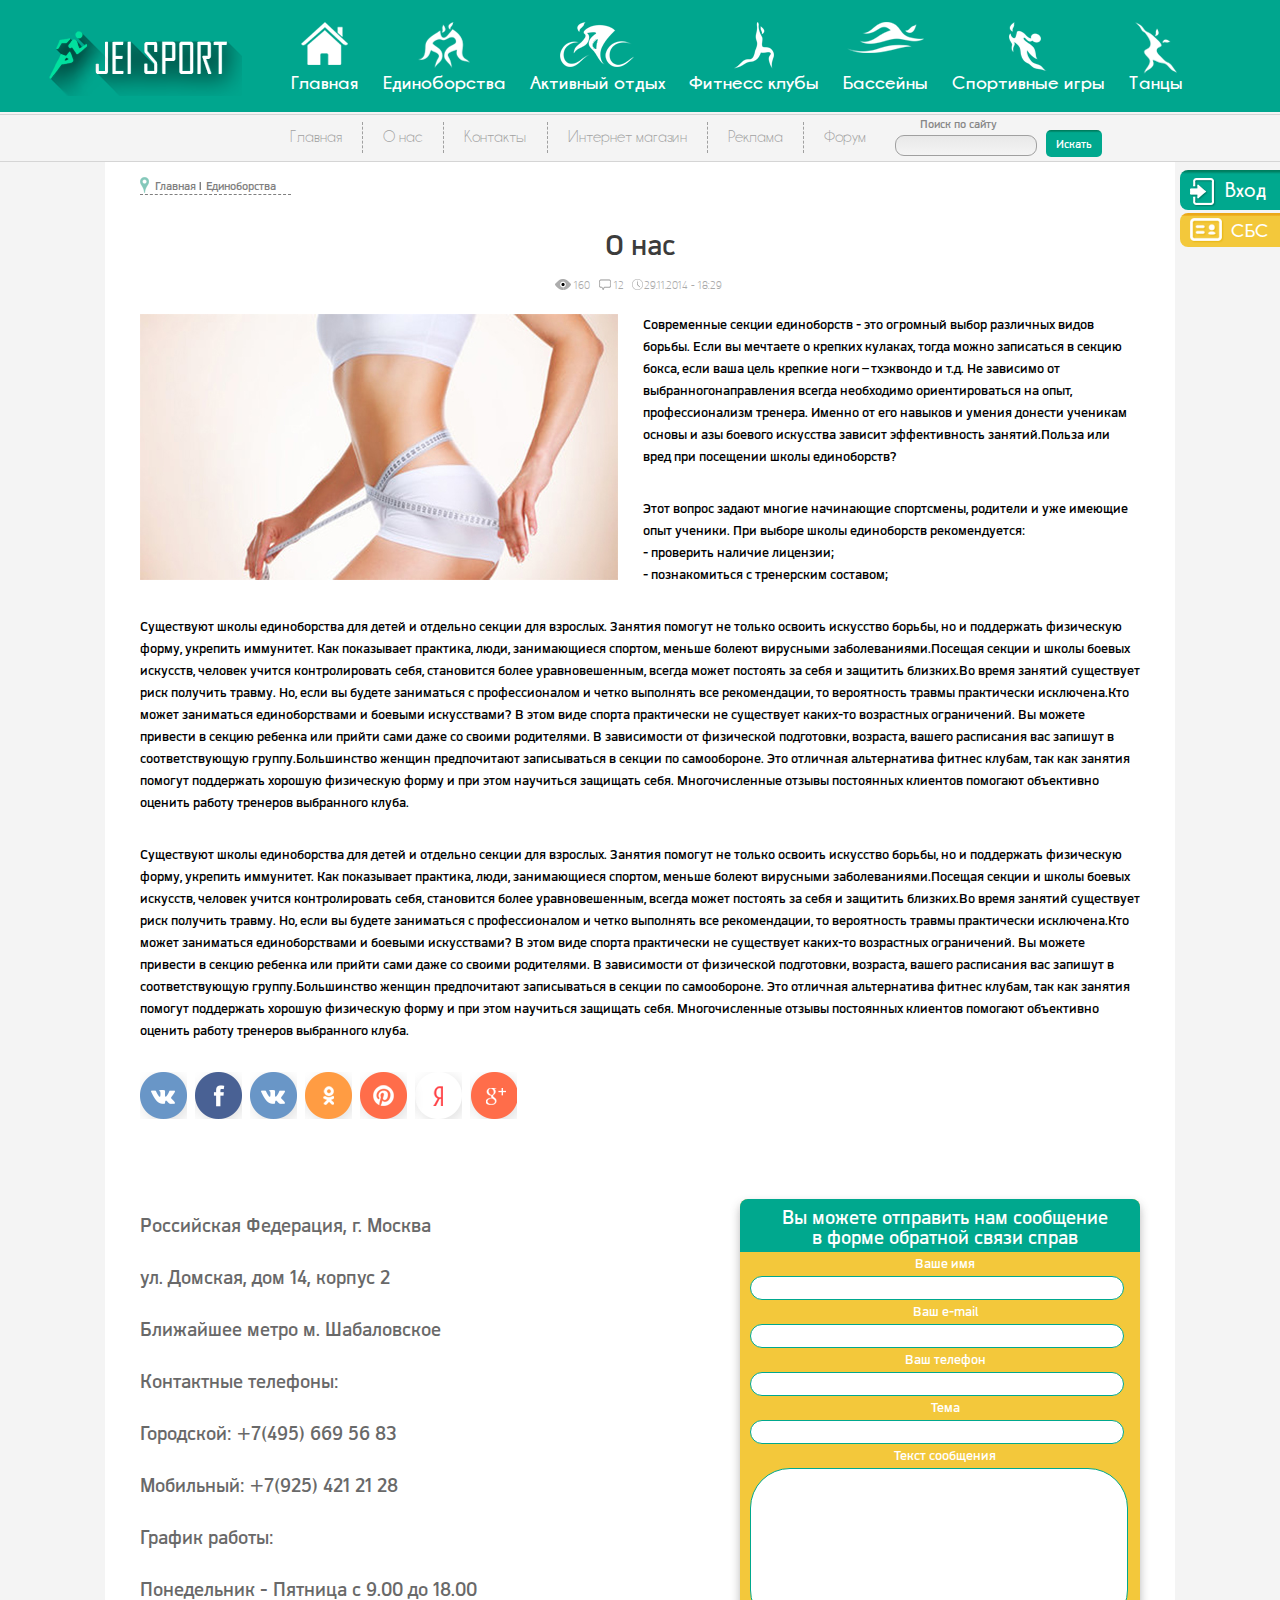
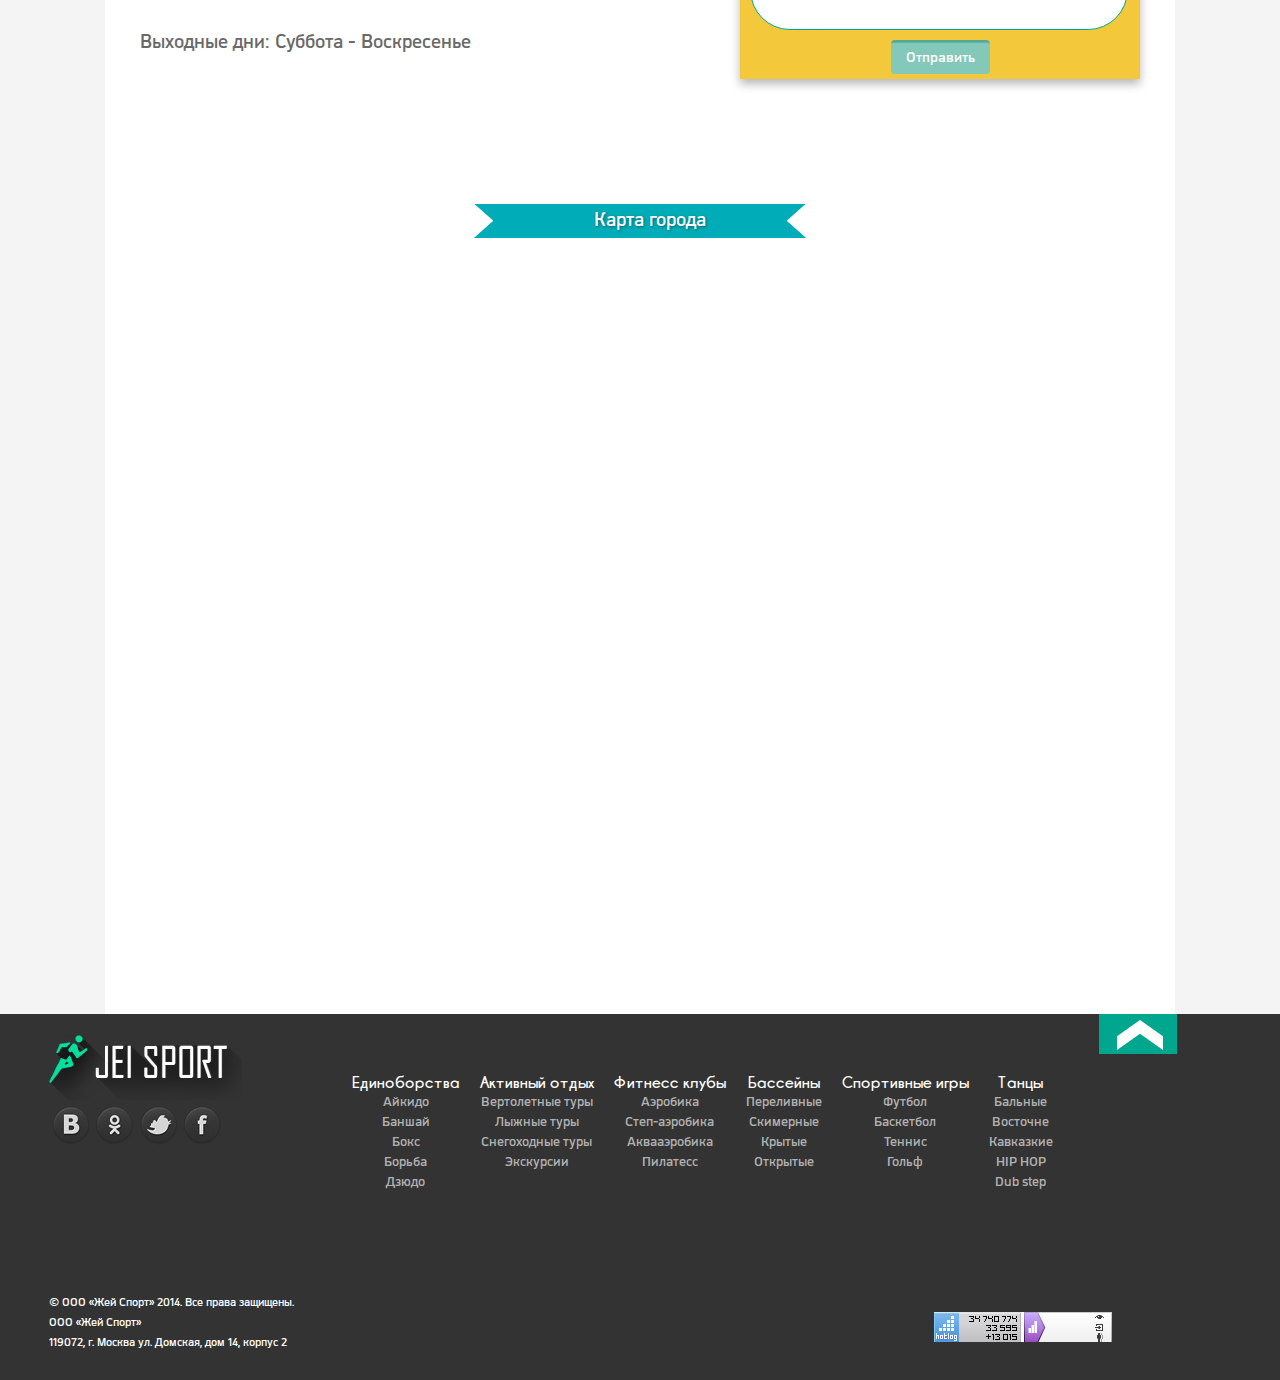
<file: about_us.html>
<!DOCTYPE html>
<html lang="en">
<head>
   <meta charset="UTF-8">
   <title>О нас</title>
   <link rel="stylesheet" href="css/style.css">
   <link rel="stylesheet" href="css/slider.css">
   <script type="text/javascript" src="http://ajax.googleapis.com/ajax/libs/jquery/1.8.3/jquery.min.js"></script>
   <script defer src="js/jquery.flexslider.js"></script>
   <script type="text/javascript" src="js/scripts.js"></script>
</head>
<body>

<a href="#" data-modal-id="#modal1" class="enter modal-open"><img src="img/social/icon_enter.png" alt="">Вход</a>
<a href="#" data-modal-id="#modal2" class="ticket modal-open"><img src="img/social/icon_sbs.png" alt="">СБС</a>

<!-- registration / enter -->

<div id="modal1" class="modal-wrapper">
    <div class="bg"></div>
    <div class="modal modal-enter">
        <div class="modal-title"><a href="#" class="close-modal"></a></div>
        <div class="modal-content">
           <h3>Вход или регистрация</h3>
           <form action="">
              <div class="registration-block">
                 <span>Регистрация</span>
                 <input type="text" placeholder="Логин или e-mail">
                 <input type="text" placeholder="Пароль">
                 <input type="text" placeholder="Повторите пароль">
                 <input type="button" value="Регистрация">
              </div>
              <div class="enter-block">
                 <span>Авторизация</span>
                 <a href="#" class="fc_icon"></a><a href="#" class="tw_icon"></a>
                 <input type="text" placeholder="Логин или e-mail">
                 <input type="text" placeholder="Пароль">
                 <input type="button" value="Войти">
              </div>
           </form>
           <div class="clear"></div>
           <p>Вся информция остается конфиденциальной и не передается третьим лицам</p>
        </div>
    </div>
</div>

<div id="modal2" class="modal-wrapper">
    <div class="bg"></div>
    <div class="modal modal-registration">
        <div class="modal-title"><a href="#" class="close-modal close-modal2"></a></div>
        <div class="modal-content">
           <h3>Получи скидку в спортивные клубы Москвы!</h3>
            <ul>
               <li><img src="img/popup_img/img_1.png" alt=""></li>
               <li><img src="img/popup_img/img_2.png" alt=""></li>
               <li><img src="img/popup_img/img_3.png" alt=""></li>
               <li><img src="img/popup_img/Untitled-4.png" alt=""></li>
            </ul>
            <p>Устали однообразно курсировать между домом и работой? Решили разбавить этот тандем яркой ноткой, занявшись своим телом и здоровьем, ведь «в здоровом теле – здоровый дух»? А может, вы ищете спортивные секции для детей, поскольку осенью снижается физическая активность, столь необходимая для полноценного развития ребенка? Тогда самое время сесть поудобнее и изучить самую актуальную и подробную информацию про спортивные клубы Москвы! </p>
            <div class="ticket_block">
               <div class="cost">
                  <p>Стоимость 200 руб.</p>
                  <span>Доставка по Москве 350 рублей.</span>
               </div>
               <div class="ticket_form">
                  <h5>Для получения студ билета спортсмена укажите:</h5>
                  <input type="radio" name="radio1" value="Оплата при доставке курьеру">
                  <label for="radio1">Оплата при доставке курьеру</label>
                  <input type="radio" name="radio2" value="Заберу сам(а) - Оплатить онлайн">
                  <label for="radio2">Заберу сам(а) - Оплатить онлайн"</label>
                  <input type="text" placeholder="Имя">
                  <input type="text" placeholder="Фамилия">
                  <input type="text" class="no-margin" placeholder="Отчество">
                  <input type="text" placeholder="Место учебы">
                  <input type="text" placeholder="Контакты">
                  <input type="button" value="Отправить">
               </div>
            </div>
        </div>
    </div>
</div>

<div id="modal3" class="modal-wrapper">
    <div class="bg"></div>
    <div class="modal modal-questionnaire">
        <div class="modal-title"><a href="#" class="close-modal"></a></div>
        <div class="modal-content">
           <h3>Заявка на подбор клуба</h3>
           <form action="">
               <span>Все поля обязательны для заполнения!</span>
                 <input type="text" placeholder="Имя">
                 <input type="text" placeholder="Возраст">
                 <input type="text" placeholder="Пол">
                 <input type="text" placeholder="Какими видами спорта хотели бы заниматься">
                 <input type="text" placeholder="Бижайщее метро">
                 <input type="text" placeholder="Противопоказания от врача">
                 <input type="text" placeholder="Сколько готовы платить в месяц">
                 <input type="text" placeholder="Телефон">
                 <input type="button" value="Отправить">
           </form>
           <p>Вся информция остается конфиденциальной и не передается третьим лицам</p>
        </div>
    </div>
</div>



<header id="header">
   <div class="header_wrapper">
      <div class="logo">
         <a href=""><img src="img/logo.png" height="66" width="193" alt=""></a>
      </div><!-- logo -->
      <ul>
         <li><a href="#">Главная</a></li>
         <li><a href="#">Единоборства</a></li>
         <li><a href="#">Активный отдых</a></li>
         <li><a href="#">Фитнесс клубы</a></li>
         <li><a href="#">Бассейны</a></li>
         <li><a href="#">Спортивные игры</a></li>
         <li><a href="#">Танцы</a></li>
      </ul><!-- navigation -->
   </div><!-- header wrapper -->
</header><!-- header -->

<nav>
   <div class="wrapper">
      <ul>
         <li><a href="#">Главная</a></li>
         <li><a href="#">О нас</a></li>
         <li><a href="#">Контакты</a></li>
         <li><a href="#">Интернет магазин</a></li>
         <li><a href="#">Реклама</a></li>
         <li><a href="#">Форум</a></li>
      </ul>
      <div class="search">
         <span>Поиск по сайту</span>
         <input type="text">
         <input type="button" value="Искать">
      </div>
   </div>
</nav>

<div class="content">
   <div class="wrapper">

<ul class="breadcrumbs">
   <li><a href="#">Главная</a></li>
   <li><a href="#">Единоборства</a></li>
</ul><!-- breadcrumbs -->
<div class="clear"></div>

  <h3 class="about_us_title">О нас</h3>

  <div class="info_block about_us_info_block">
      <a href="#" class="views">160</a>
      <a href="#" class="comments">12</a>
      <span>29.11.2014 - 18:29</span>
   </div><!-- info_block -->

  <div class="about_us_block">
    <img src="img/about_us_img.jpg" alt="">
    <p>Современные секции единоборств - это огромный выбор различных видов борьбы. Если вы мечтаете о крепких кулаках, тогда можно записаться в секцию бокса, если ваша цель крепкие ноги – тхэквондо и т.д. Не зависимо от выбранногонаправления всегда необходимо ориентироваться на опыт, профессионализм тренера. Именно от его навыков и умения донести ученикам основы и азы боевого искусства зависит эффективность занятий.Польза или вред при посещении школы единоборств?</p>
    <p>Этот вопрос задают многие начинающие спортсмены, родители и уже имеющие опыт ученики. При выборе школы единоборств рекомендуется:
    <br>- проверить наличие лицензии;
    <br>- познакомиться с тренерским составом;</p>
    <p>Существуют школы единоборства для детей и отдельно секции для взрослых. Занятия помогут не только освоить искусство борьбы, но и поддержать физическую форму, укрепить иммунитет. Как показывает практика, люди, занимающиеся  спортом, меньше болеют вирусными заболеваниями.Посещая секции и школы боевых искусств, человек учится контролировать себя, становится более  уравновешенным, всегда может постоять за себя и защитить близких.Во время занятий существует риск получить травму. Но, если вы будете заниматься с  профессионалом и четко выполнять все рекомендации, то вероятность травмы практически исключена.Кто может заниматься единоборствами и боевыми  искусствами? В этом виде спорта практически не существует каких-то возрастных ограничений. Вы можете привести в секцию ребенка или прийти сами даже со  своими родителями. В зависимости от физической подготовки, возраста, вашего расписания вас запишут в соответствующую группу.Большинство женщин  предпочитают записываться в секции по самообороне. Это отличная альтернатива фитнес клубам, так как занятия помогут поддержать хорошую физическую  форму и при этом научиться защищать себя. Многочисленные отзывы постоянных клиентов помогают объективно оценить работу тренеров выбранного клуба.</p>
    <p>Существуют школы единоборства для детей и отдельно секции для взрослых. Занятия помогут не только освоить искусство борьбы, но и поддержать физическую форму, укрепить иммунитет. Как показывает практика, люди, занимающиеся  спортом, меньше болеют вирусными заболеваниями.Посещая секции и школы боевых искусств, человек учится контролировать себя, становится более  уравновешенным, всегда может постоять за себя и защитить близких.Во время занятий существует риск получить травму. Но, если вы будете заниматься с  профессионалом и четко выполнять все рекомендации, то вероятность травмы практически исключена.Кто может заниматься единоборствами и боевыми  искусствами? В этом виде спорта практически не существует каких-то возрастных ограничений. Вы можете привести в секцию ребенка или прийти сами даже со  своими родителями. В зависимости от физической подготовки, возраста, вашего расписания вас запишут в соответствующую группу.Большинство женщин  предпочитают записываться в секции по самообороне. Это отличная альтернатива фитнес клубам, так как занятия помогут поддержать хорошую физическую  форму и при этом научиться защищать себя. Многочисленные отзывы постоянных клиентов помогают объективно оценить работу тренеров выбранного клуба.</p>
  </div>

  <div class="about_us_social_icon">
    <a href="#" class="icon_item_1"></a>
    <a href="#" class="icon_item_2"></a>
    <a href="#" class="icon_item_3"></a>
    <a href="#" class="icon_item_4"></a>
    <a href="#" class="icon_item_5"></a>
    <a href="#" class="icon_item_6"></a>
    <a href="#" class="icon_item_7"></a>
  </div>
  <div class="clear"></div>
  <div class="location">
    <p>
      Российская Федерация, г. Москва<br>
      ул. Домская, дом 14, корпус 2<br>
      Ближайшее метро м. Шабаловское<br>
      Контактные телефоны:<br>
      Городской: +7(495) 669 56 83<br>
      Мобильный: +7(925) 421 21 28<br>
      График работы: <br>
      Понедельник - Пятница с 9.00 до 18.00<br>
      Выходные дни: Суббота - Воскресенье<br>
    </p>
  </div>

  <div class="about_us_form">
    <form action="">
      <h5>Вы можете отправить нам сообщение  в форме обратной связи справ</h5>
      <label for="">Ваше имя</label>
      <input type="text" placeholder="">
      <label for="">Ваш e-mail</label>
      <input type="text" placeholder="">
      <label for="">Ваш телефон</label>
      <input type="text" placeholder="">
      <label for="">Тема</label>
      <input type="text" placeholder="">
      <label for="">Текст сообщения</label>
      <textarea name="" id="" cols="30" rows="10"></textarea>
      <input type="button" value="Отправить">
    </form>
  </div>
<div class="clear"></div>
  <h3 class="block-title">Карта города</h3>

  <div class="map">
    <iframe src="https://www.google.com/maps/embed?pb=!1m10!1m8!1m3!1d35927.6332220147!2d37.62529134682288!3d55.75021429662227!3m2!1i1024!2i768!4f13.1!5e0!3m2!1sru!2s!4v1422458205308" width="820" height="362" frameborder="0" style="border:0"></iframe>
  </div>

   </div><!-- wrapper -->
</div><!-- content -->

<footer>
   <div class="header_wrapper">
    <a href="#header" class="plagination back_to_top_in_footer"></a>
      <div class="footer_logo">
         <a href="#"><img src="img/logo.png" alt=""></a>
         <div class="social_icons">
            <a href="#" class="vk"></a>
            <a href="#" class="ok"></a>
            <a href="#" class="tw"></a>
            <a href="#" class="fc"></a>
         </div>
      </div>

      <div class="footer_navigation">
         <ul>
            <li>
               <h6>Единоборства</h6>
               <a href="#">Айкидо</a>
               <a href="#">Баншай</a>
               <a href="#">Бокс</a>
               <a href="#">Борьба</a>
               <a href="#">Дзюдо</a>
            </li>
            <li>
               <h6>Активный отдых</h6>
               <a href="#">Вертолетные туры</a>
               <a href="#">Лыжные туры</a>
               <a href="#">Снегоходные туры</a>
               <a href="#">Экскурсии</a>
            </li>
            <li>
               <h6>Фитнесс клубы</h6>
               <a href="#">Аэробика</a>
               <a href="#">Степ-аэробика</a>
               <a href="#">Аквааэробика</a>
               <a href="#">Пилатесс</a>
            </li>
            <li>
               <h6>Бассейны</h6>
               <a href="#">Переливные</a>
               <a href="#">Скимерные</a>
               <a href="#">Крытые</a>
               <a href="#">Открытые</a>
            </li>
            <li>
               <h6>Спортивные игры</h6>
               <a href="#">Футбол</a>
               <a href="#">Баскетбол</a>
               <a href="#">Теннис</a>
               <a href="#">Гольф</a>
            </li>
            <li>
               <h6>Танцы</h6>
               <a href="#">Бальные</a>
               <a href="#">Восточне</a>
               <a href="#">Кавказкие</a>
               <a href="#">HIP HOP</a>
               <a href="#">Dub step</a>
            </li>
         </ul>
      </div>

      <div class="clear"></div>

      <div class="co">
         <p>© ООО «Жей Спорт» 2014. Все права защищены.</p>
         <p>ООО «Жей Спорт»</p>
         <p>119072, г. Москва ул. Домская, дом 14, корпус 2</p>
      </div>

      <a href="#" class="metrics"></a>

   </div>
</footer>

</body>
</html>
</file>
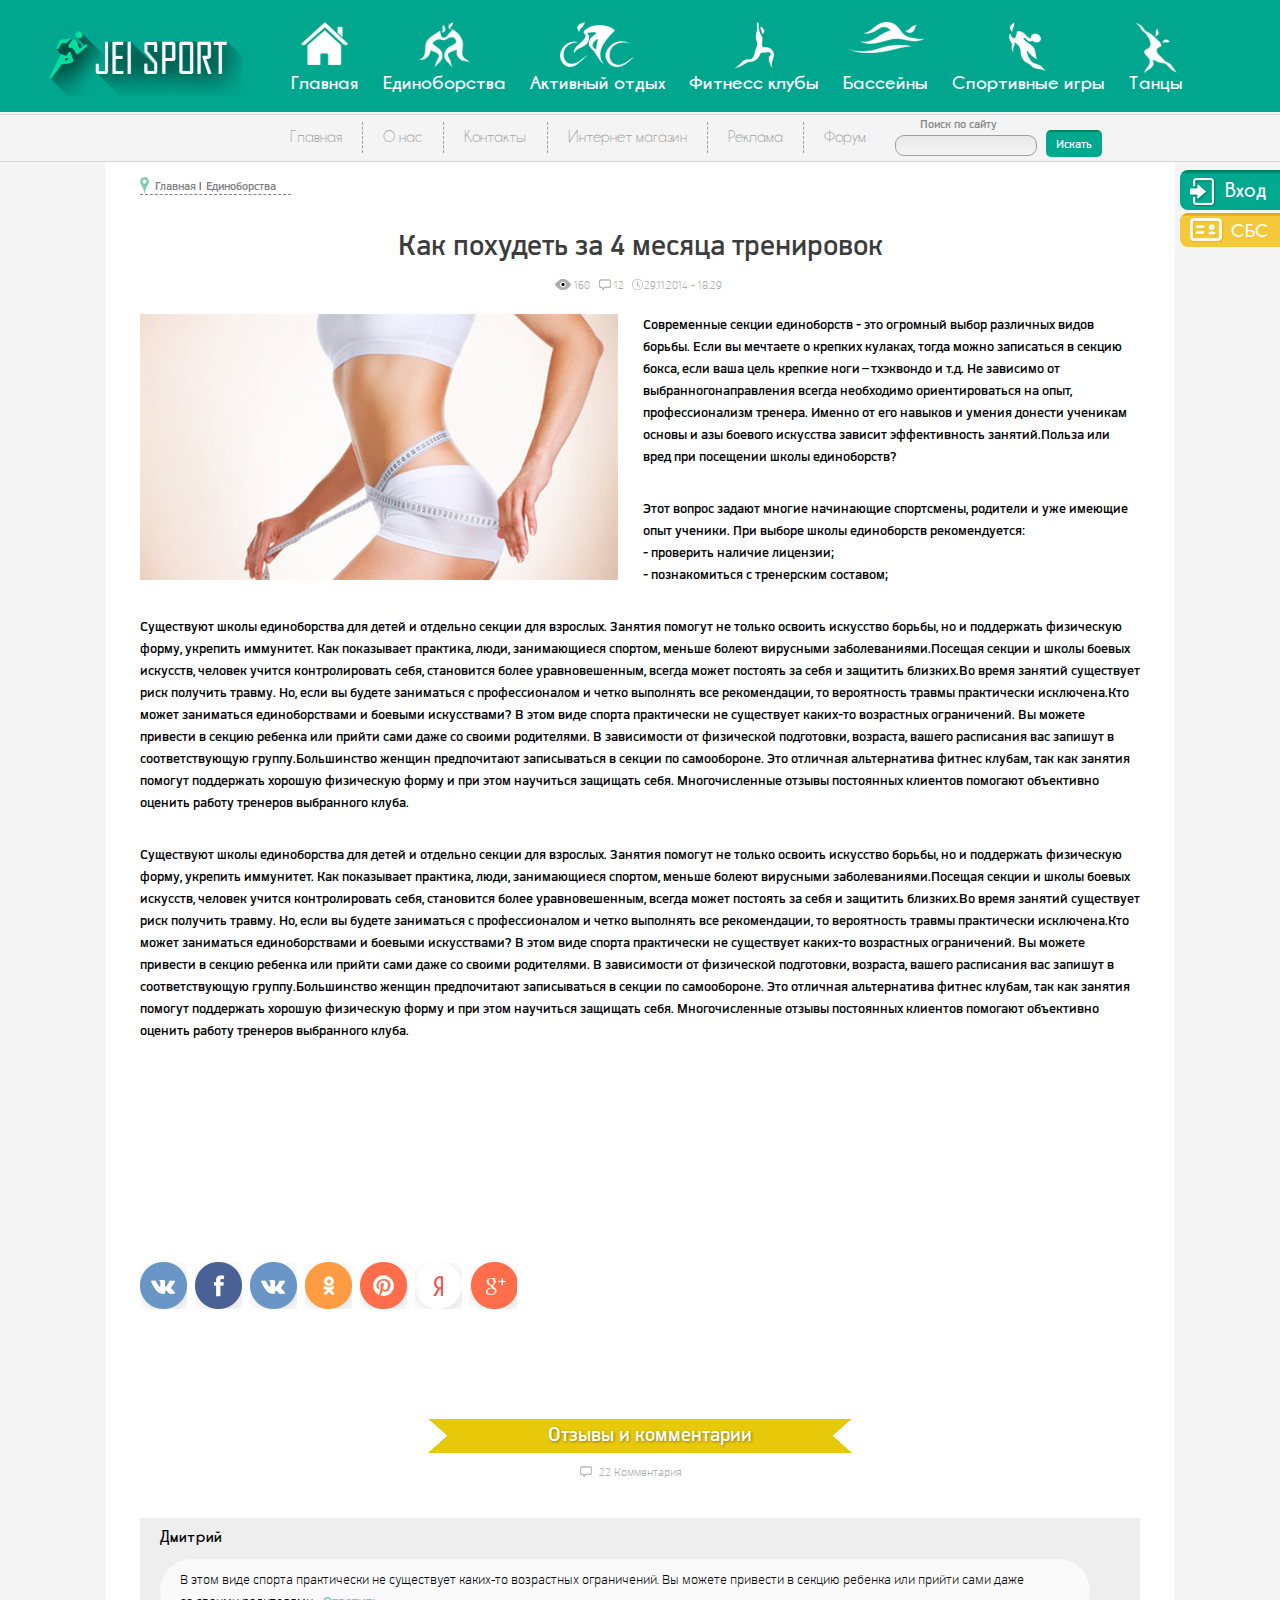
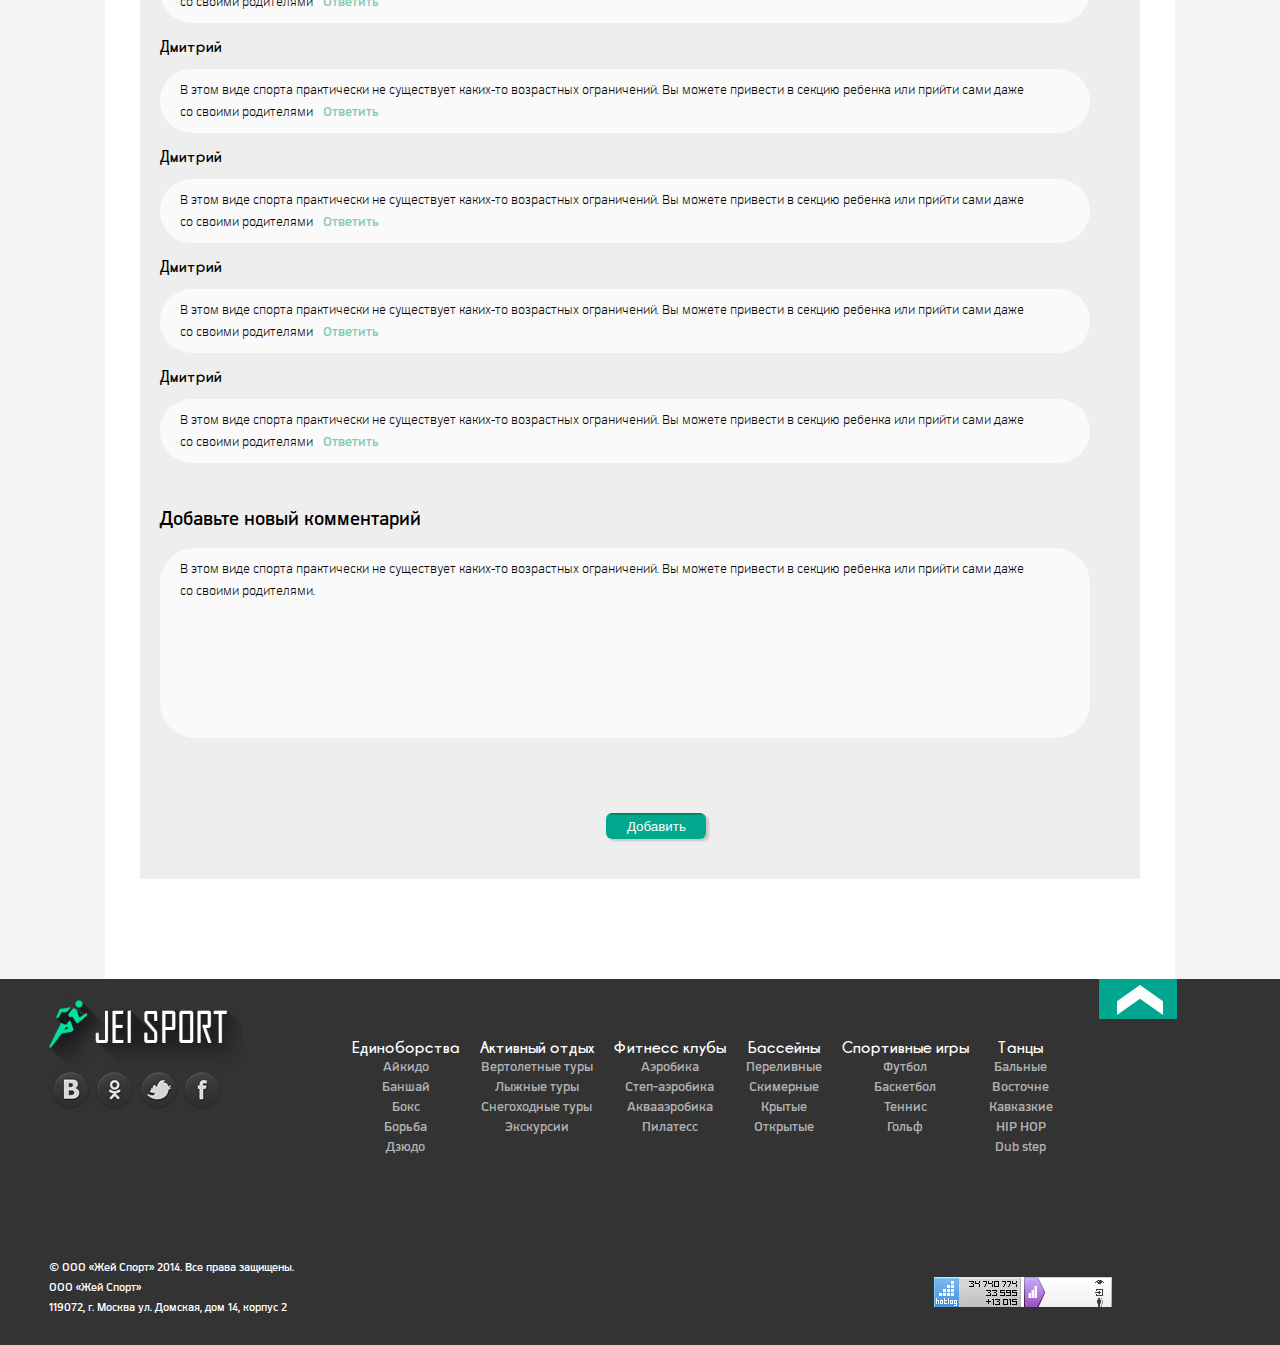
<file: blog_news.html>
<!DOCTYPE html>
<html lang="en">
<head>
   <meta charset="UTF-8">
   <title>Блог новости</title>
   <link rel="stylesheet" href="css/style.css">
   <link rel="stylesheet" href="css/slider.css">
   <script type="text/javascript" src="http://ajax.googleapis.com/ajax/libs/jquery/1.8.3/jquery.min.js"></script>
   <script defer src="js/jquery.flexslider.js"></script>
   <script type="text/javascript" src="js/scripts.js"></script>
</head>
<body>

<a href="#" data-modal-id="#modal1" class="enter modal-open"><img src="img/social/icon_enter.png" alt="">Вход</a>
<a href="#" data-modal-id="#modal2" class="ticket modal-open"><img src="img/social/icon_sbs.png" alt="">СБС</a>

<!-- registration / enter -->

<div id="modal1" class="modal-wrapper">
    <div class="bg"></div>
    <div class="modal modal-enter">
        <div class="modal-title"><a href="#" class="close-modal"></a></div>
        <div class="modal-content">
           <h3>Вход или регистрация</h3>
           <form action="">
              <div class="registration-block">
                 <span>Регистрация</span>
                 <input type="text" placeholder="Логин или e-mail">
                 <input type="text" placeholder="Пароль">
                 <input type="text" placeholder="Повторите пароль">
                 <input type="button" value="Регистрация">
              </div>
              <div class="enter-block">
                 <span>Авторизация</span>
                 <a href="#" class="fc_icon"></a><a href="#" class="tw_icon"></a>
                 <input type="text" placeholder="Логин или e-mail">
                 <input type="text" placeholder="Пароль">
                 <input type="button" value="Войти">
              </div>
           </form>
           <div class="clear"></div>
           <p>Вся информция остается конфиденциальной и не передается третьим лицам</p>
        </div>
    </div>
</div>

<div id="modal2" class="modal-wrapper">
    <div class="bg"></div>
    <div class="modal modal-registration">
        <div class="modal-title"><a href="#" class="close-modal close-modal2"></a></div>
        <div class="modal-content">
           <h3>Получи скидку в спортивные клубы Москвы!</h3>
            <ul>
               <li><img src="img/popup_img/img_1.png" alt=""></li>
               <li><img src="img/popup_img/img_2.png" alt=""></li>
               <li><img src="img/popup_img/img_3.png" alt=""></li>
               <li><img src="img/popup_img/Untitled-4.png" alt=""></li>
            </ul>
            <p>Устали однообразно курсировать между домом и работой? Решили разбавить этот тандем яркой ноткой, занявшись своим телом и здоровьем, ведь «в здоровом теле – здоровый дух»? А может, вы ищете спортивные секции для детей, поскольку осенью снижается физическая активность, столь необходимая для полноценного развития ребенка? Тогда самое время сесть поудобнее и изучить самую актуальную и подробную информацию про спортивные клубы Москвы! </p>
            <div class="ticket_block">
               <div class="cost">
                  <p>Стоимость 200 руб.</p>
                  <span>Доставка по Москве 350 рублей.</span>
               </div>
               <div class="ticket_form">
                  <h5>Для получения студ билета спортсмена укажите:</h5>
                  <input type="radio" name="radio1" value="Оплата при доставке курьеру">
                  <label for="radio1">Оплата при доставке курьеру</label>
                  <input type="radio" name="radio2" value="Заберу сам(а) - Оплатить онлайн">
                  <label for="radio2">Заберу сам(а) - Оплатить онлайн"</label>
                  <input type="text" placeholder="Имя">
                  <input type="text" placeholder="Фамилия">
                  <input type="text" class="no-margin" placeholder="Отчество">
                  <input type="text" placeholder="Место учебы">
                  <input type="text" placeholder="Контакты">
                  <input type="button" value="Отправить">
               </div>
            </div>
        </div>
    </div>
</div>

<div id="modal3" class="modal-wrapper">
    <div class="bg"></div>
    <div class="modal modal-questionnaire">
        <div class="modal-title"><a href="#" class="close-modal"></a></div>
        <div class="modal-content">
           <h3>Заявка на подбор клуба</h3>
           <form action="">
               <span>Все поля обязательны для заполнения!</span>
                 <input type="text" placeholder="Имя">
                 <input type="text" placeholder="Возраст">
                 <input type="text" placeholder="Пол">
                 <input type="text" placeholder="Какими видами спорта хотели бы заниматься">
                 <input type="text" placeholder="Бижайщее метро">
                 <input type="text" placeholder="Противопоказания от врача">
                 <input type="text" placeholder="Сколько готовы платить в месяц">
                 <input type="text" placeholder="Телефон">
                 <input type="button" value="Отправить">
           </form>
           <p>Вся информция остается конфиденциальной и не передается третьим лицам</p>
        </div>
    </div>
</div>



<header id="header">
   <div class="header_wrapper">
      <div class="logo">
         <a href=""><img src="img/logo.png" height="66" width="193" alt=""></a>
      </div><!-- logo -->
      <ul>
         <li><a href="#">Главная</a></li>
         <li><a href="#">Единоборства</a></li>
         <li><a href="#">Активный отдых</a></li>
         <li><a href="#">Фитнесс клубы</a></li>
         <li><a href="#">Бассейны</a></li>
         <li><a href="#">Спортивные игры</a></li>
         <li><a href="#">Танцы</a></li>
      </ul><!-- navigation -->
   </div><!-- header wrapper -->
</header><!-- header -->

<nav>
   <div class="wrapper">
      <ul>
         <li><a href="#">Главная</a></li>
         <li><a href="#">О нас</a></li>
         <li><a href="#">Контакты</a></li>
         <li><a href="#">Интернет магазин</a></li>
         <li><a href="#">Реклама</a></li>
         <li><a href="#">Форум</a></li>
      </ul>
      <div class="search">
         <span>Поиск по сайту</span>
         <input type="text">
         <input type="button" value="Искать">
      </div>
   </div>
</nav>

<div class="content">
   <div class="wrapper">

<ul class="breadcrumbs">
   <li><a href="#">Главная</a></li>
   <li><a href="#">Единоборства</a></li>
</ul><!-- breadcrumbs -->
<div class="clear"></div>

  <h3 class="about_us_title">Как похудеть за 4 месяца тренировок</h3>

  <div class="info_block about_us_info_block">
      <a href="#" class="views">160</a>
      <a href="#" class="comments">12</a>
      <span>29.11.2014 - 18:29</span>
   </div><!-- info_block -->

  <div class="about_us_block">
    <img src="img/about_us_img.jpg" alt="">
    <p>Современные секции единоборств - это огромный выбор различных видов борьбы. Если вы мечтаете о крепких кулаках, тогда можно записаться в секцию бокса, если ваша цель крепкие ноги – тхэквондо и т.д. Не зависимо от выбранногонаправления всегда необходимо ориентироваться на опыт, профессионализм тренера. Именно от его навыков и умения донести ученикам основы и азы боевого искусства зависит эффективность занятий.Польза или вред при посещении школы единоборств?</p>
    <p>Этот вопрос задают многие начинающие спортсмены, родители и уже имеющие опыт ученики. При выборе школы единоборств рекомендуется:
    <br>- проверить наличие лицензии;
    <br>- познакомиться с тренерским составом;</p>
    <p>Существуют школы единоборства для детей и отдельно секции для взрослых. Занятия помогут не только освоить искусство борьбы, но и поддержать физическую форму, укрепить иммунитет. Как показывает практика, люди, занимающиеся  спортом, меньше болеют вирусными заболеваниями.Посещая секции и школы боевых искусств, человек учится контролировать себя, становится более  уравновешенным, всегда может постоять за себя и защитить близких.Во время занятий существует риск получить травму. Но, если вы будете заниматься с  профессионалом и четко выполнять все рекомендации, то вероятность травмы практически исключена.Кто может заниматься единоборствами и боевыми  искусствами? В этом виде спорта практически не существует каких-то возрастных ограничений. Вы можете привести в секцию ребенка или прийти сами даже со  своими родителями. В зависимости от физической подготовки, возраста, вашего расписания вас запишут в соответствующую группу.Большинство женщин  предпочитают записываться в секции по самообороне. Это отличная альтернатива фитнес клубам, так как занятия помогут поддержать хорошую физическую  форму и при этом научиться защищать себя. Многочисленные отзывы постоянных клиентов помогают объективно оценить работу тренеров выбранного клуба.</p>
    <p>Существуют школы единоборства для детей и отдельно секции для взрослых. Занятия помогут не только освоить искусство борьбы, но и поддержать физическую форму, укрепить иммунитет. Как показывает практика, люди, занимающиеся  спортом, меньше болеют вирусными заболеваниями.Посещая секции и школы боевых искусств, человек учится контролировать себя, становится более  уравновешенным, всегда может постоять за себя и защитить близких.Во время занятий существует риск получить травму. Но, если вы будете заниматься с  профессионалом и четко выполнять все рекомендации, то вероятность травмы практически исключена.Кто может заниматься единоборствами и боевыми  искусствами? В этом виде спорта практически не существует каких-то возрастных ограничений. Вы можете привести в секцию ребенка или прийти сами даже со  своими родителями. В зависимости от физической подготовки, возраста, вашего расписания вас запишут в соответствующую группу.Большинство женщин  предпочитают записываться в секции по самообороне. Это отличная альтернатива фитнес клубам, так как занятия помогут поддержать хорошую физическую  форму и при этом научиться защищать себя. Многочисленные отзывы постоянных клиентов помогают объективно оценить работу тренеров выбранного клуба.</p>
  </div>

  <div class="about_us_social_icon social_in_blog_news">
    <a href="#" class="icon_item_1"></a>
    <a href="#" class="icon_item_2"></a>
    <a href="#" class="icon_item_3"></a>
    <a href="#" class="icon_item_4"></a>
    <a href="#" class="icon_item_5"></a>
    <a href="#" class="icon_item_6"></a>
    <a href="#" class="icon_item_7"></a>
  </div>
  <div class="clear"></div>
  <h3 class="block-title comments_title">Отзывы и комментарии</h3><!-- title -->
  <a href="" class="comments_in_presentation">22 Комментария</a>
<div class="comments_in_blog_news">
  <div class="comments">
    <h6>Дмитрий</h6>
    <p>В этом виде спорта практически не существует каких-то возрастных ограничений. Вы можете привести в секцию ребенка или прийти сами даже со своими  родителями<a href="">Ответить</a></p>
  </div>
  <div class="comments">
    <h6>Дмитрий</h6>
    <p>В этом виде спорта практически не существует каких-то возрастных ограничений. Вы можете привести в секцию ребенка или прийти сами даже со своими  родителями<a href="">Ответить</a></p>
  </div>
  <div class="comments">
    <h6>Дмитрий</h6>
    <p>В этом виде спорта практически не существует каких-то возрастных ограничений. Вы можете привести в секцию ребенка или прийти сами даже со своими  родителями<a href="">Ответить</a></p>
  </div>
  <div class="comments">
    <h6>Дмитрий</h6>
    <p>В этом виде спорта практически не существует каких-то возрастных ограничений. Вы можете привести в секцию ребенка или прийти сами даже со своими  родителями<a href="">Ответить</a></p>
  </div>
  <div class="comments">
    <h6>Дмитрий</h6>
    <p>В этом виде спорта практически не существует каких-то возрастных ограничений. Вы можете привести в секцию ребенка или прийти сами даже со своими  родителями<a href="">Ответить</a></p>
  </div>
  <div class="add_comment">
    <h6>Добавьте новый комментарий</h6>
    <p>В этом виде спорта практически не существует каких-то возрастных ограничений. Вы можете привести в секцию ребенка или прийти сами даже со своими  родителями. </p>
    <input type="button" value="Добавить">
  </div>
</div>
   </div><!-- wrapper -->
</div><!-- content -->

<footer>
   <div class="header_wrapper">
    <a href="#header" class="plagination back_to_top_in_footer"></a>
      <div class="footer_logo">
         <a href="#"><img src="img/logo.png" alt=""></a>
         <div class="social_icons">
            <a href="#" class="vk"></a>
            <a href="#" class="ok"></a>
            <a href="#" class="tw"></a>
            <a href="#" class="fc"></a>
         </div>
      </div>

      <div class="footer_navigation">
         <ul>
            <li>
               <h6>Единоборства</h6>
               <a href="#">Айкидо</a>
               <a href="#">Баншай</a>
               <a href="#">Бокс</a>
               <a href="#">Борьба</a>
               <a href="#">Дзюдо</a>
            </li>
            <li>
               <h6>Активный отдых</h6>
               <a href="#">Вертолетные туры</a>
               <a href="#">Лыжные туры</a>
               <a href="#">Снегоходные туры</a>
               <a href="#">Экскурсии</a>
            </li>
            <li>
               <h6>Фитнесс клубы</h6>
               <a href="#">Аэробика</a>
               <a href="#">Степ-аэробика</a>
               <a href="#">Аквааэробика</a>
               <a href="#">Пилатесс</a>
            </li>
            <li>
               <h6>Бассейны</h6>
               <a href="#">Переливные</a>
               <a href="#">Скимерные</a>
               <a href="#">Крытые</a>
               <a href="#">Открытые</a>
            </li>
            <li>
               <h6>Спортивные игры</h6>
               <a href="#">Футбол</a>
               <a href="#">Баскетбол</a>
               <a href="#">Теннис</a>
               <a href="#">Гольф</a>
            </li>
            <li>
               <h6>Танцы</h6>
               <a href="#">Бальные</a>
               <a href="#">Восточне</a>
               <a href="#">Кавказкие</a>
               <a href="#">HIP HOP</a>
               <a href="#">Dub step</a>
            </li>
         </ul>
      </div>

      <div class="clear"></div>

      <div class="co">
         <p>© ООО «Жей Спорт» 2014. Все права защищены.</p>
         <p>ООО «Жей Спорт»</p>
         <p>119072, г. Москва ул. Домская, дом 14, корпус 2</p>
      </div>

      <a href="#" class="metrics"></a>

   </div>
</footer>

</body>
</html>
</file>
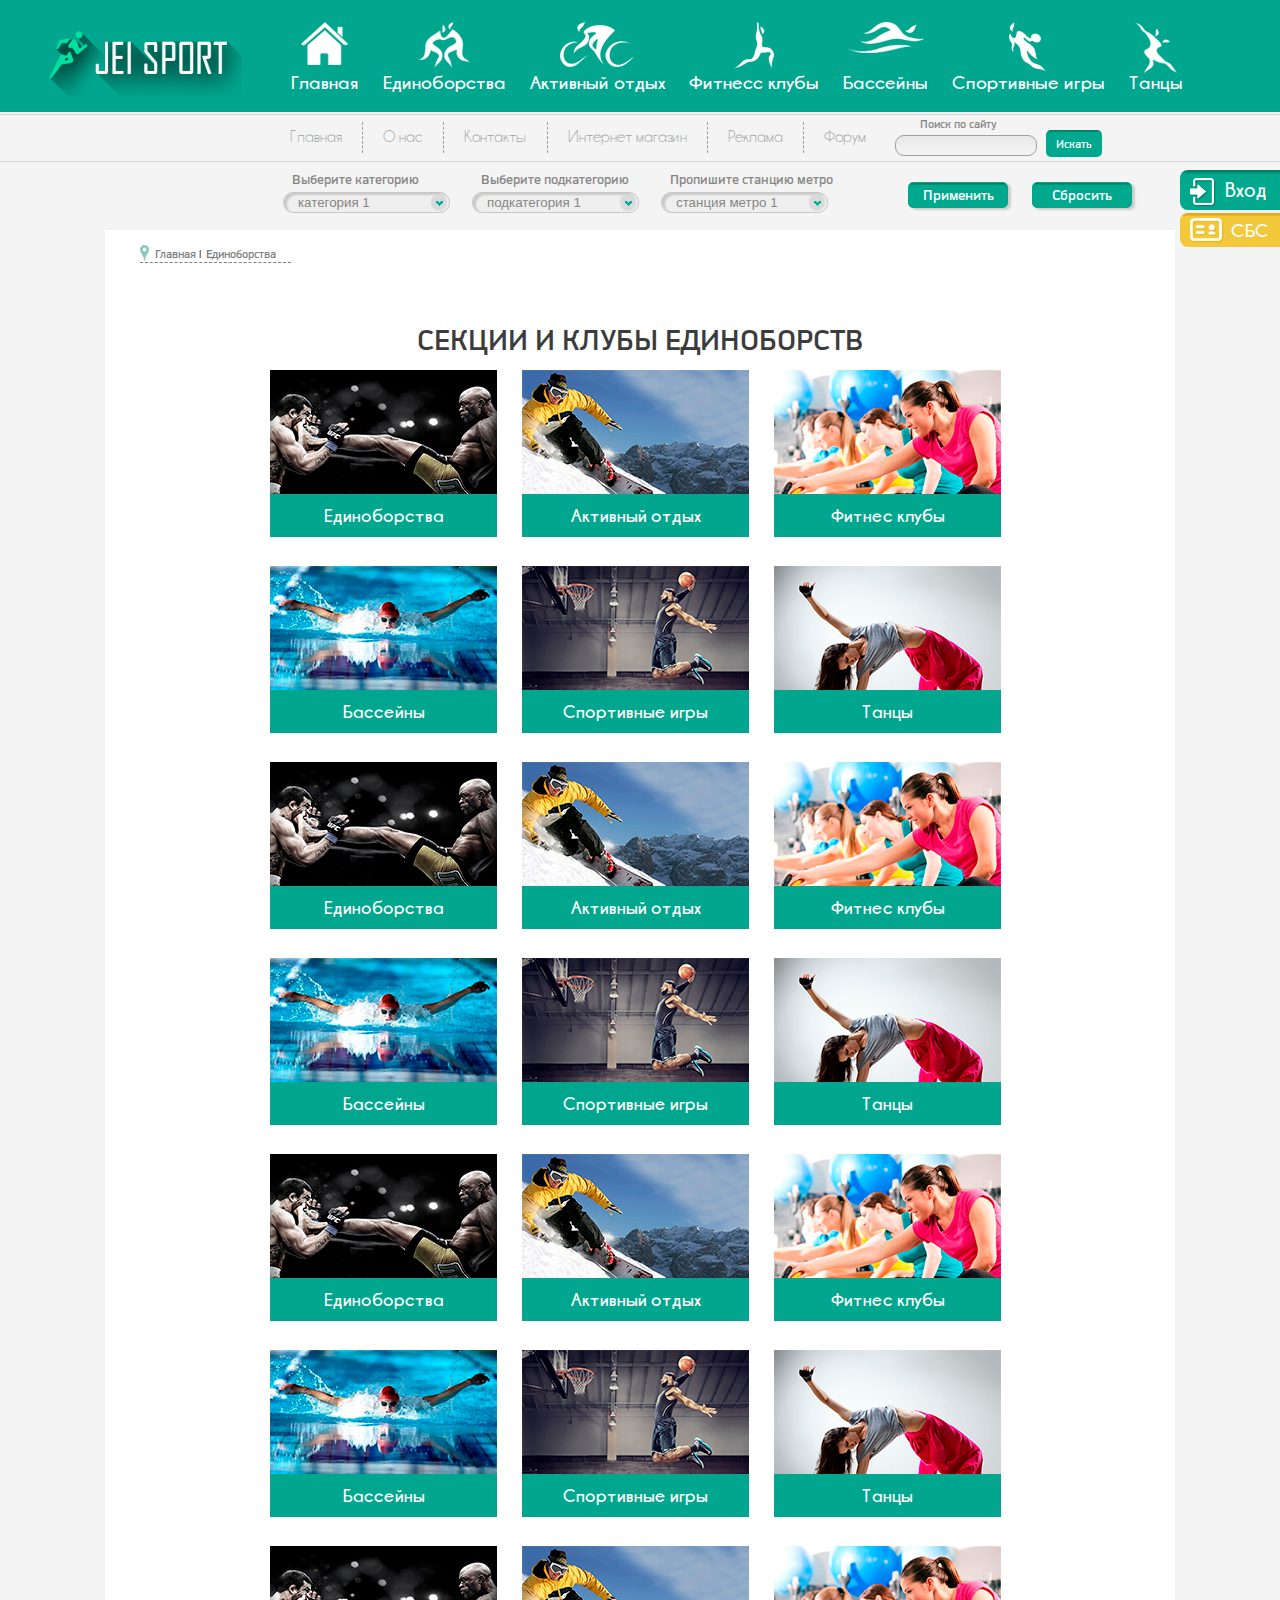
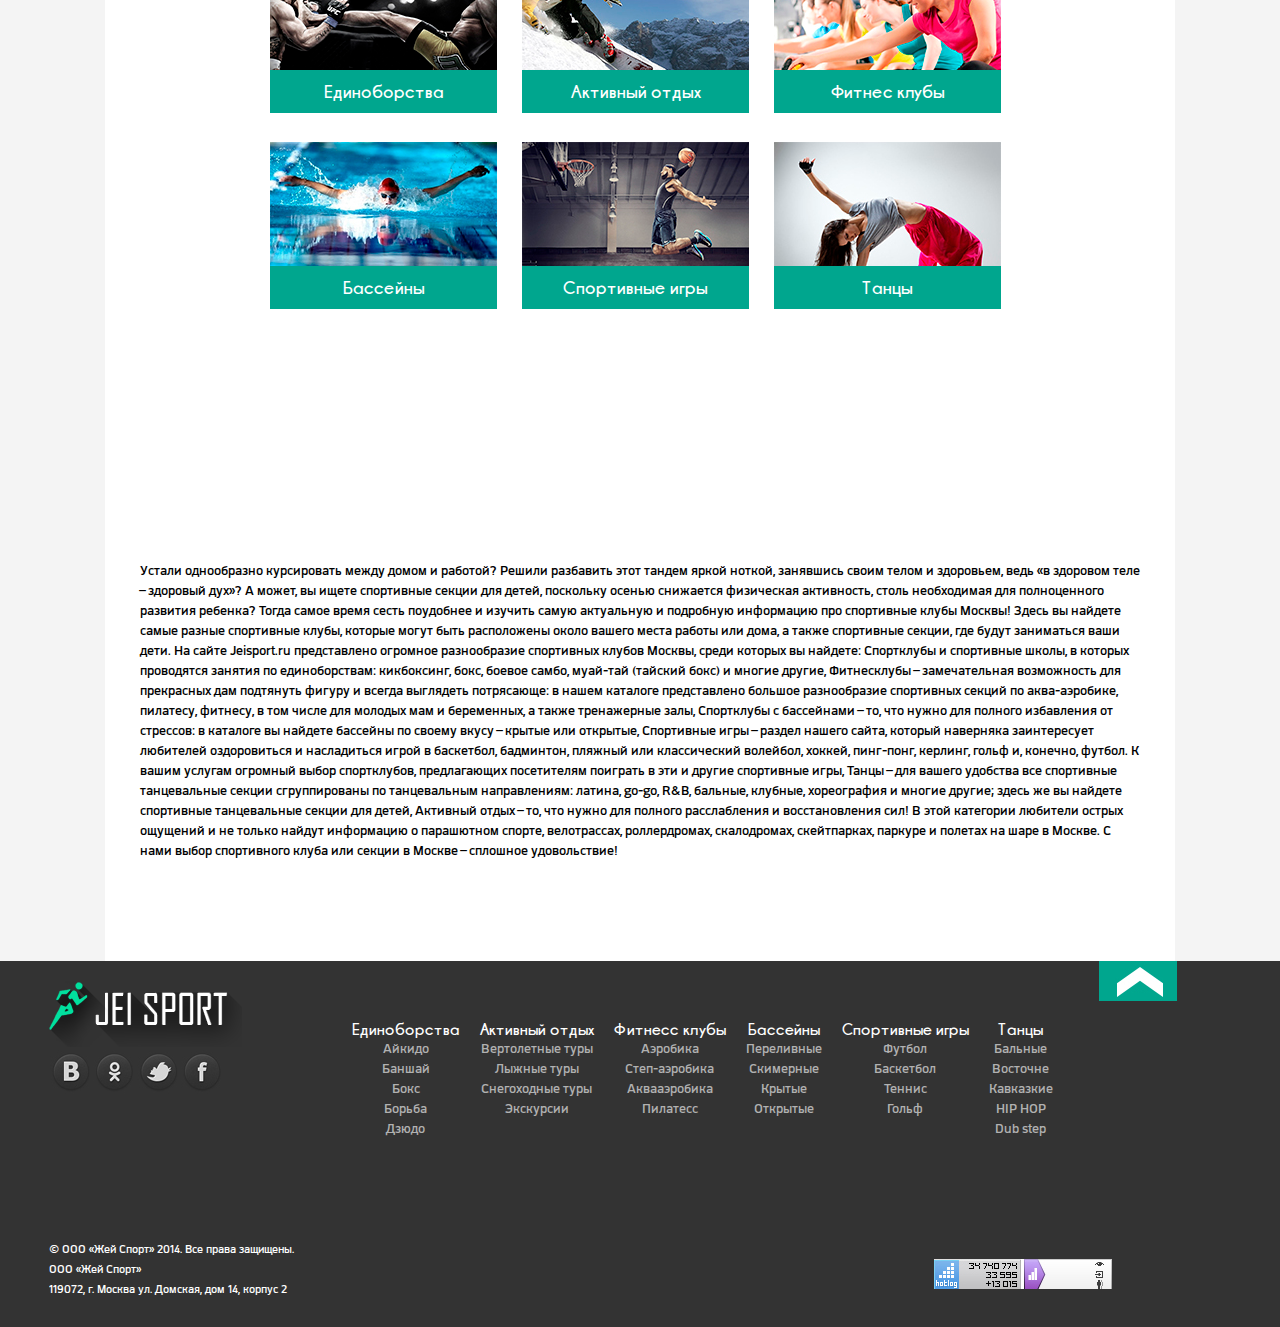
<file: category.html>
<!DOCTYPE html>
<html lang="en">
<head>
   <meta charset="UTF-8">
   <title>Категории</title>
   <link rel="stylesheet" href="css/style.css">
   <link rel="stylesheet" href="css/slider.css">
   <script type="text/javascript" src="http://ajax.googleapis.com/ajax/libs/jquery/1.8.3/jquery.min.js"></script>
   <script defer src="js/jquery.flexslider.js"></script>
   <script type="text/javascript" src="js/scripts.js"></script>
</head>
<body>

<a href="#" data-modal-id="#modal1" class="enter modal-open"><img src="img/social/icon_enter.png" alt="">Вход</a>
<a href="#" data-modal-id="#modal2" class="ticket modal-open"><img src="img/social/icon_sbs.png" alt="">СБС</a>

<!-- registration / enter -->

<div id="modal1" class="modal-wrapper">
    <div class="bg"></div>
    <div class="modal modal-enter">
        <div class="modal-title"><a href="#" class="close-modal"></a></div>
        <div class="modal-content">
           <h3>Вход или регистрация</h3>
           <form action="">
              <div class="registration-block">
                 <span>Регистрация</span>
                 <input type="text" placeholder="Логин или e-mail">
                 <input type="text" placeholder="Пароль">
                 <input type="text" placeholder="Повторите пароль">
                 <input type="button" value="Регистрация">
              </div>
              <div class="enter-block">
                 <span>Авторизация</span>
                 <a href="#" class="fc_icon"></a><a href="#" class="tw_icon"></a>
                 <input type="text" placeholder="Логин или e-mail">
                 <input type="text" placeholder="Пароль">
                 <input type="button" value="Войти">
              </div>
           </form>
           <div class="clear"></div>
           <p>Вся информция остается конфиденциальной и не передается третьим лицам</p>
        </div>
    </div>
</div>

<div id="modal2" class="modal-wrapper">
    <div class="bg"></div>
    <div class="modal modal-registration">
        <div class="modal-title"><a href="#" class="close-modal close-modal2"></a></div>
        <div class="modal-content">
           <h3>Получи скидку в спортивные клубы Москвы!</h3>
            <ul>
               <li><img src="img/popup_img/img_1.png" alt=""></li>
               <li><img src="img/popup_img/img_2.png" alt=""></li>
               <li><img src="img/popup_img/img_3.png" alt=""></li>
               <li><img src="img/popup_img/Untitled-4.png" alt=""></li>
            </ul>
            <p>Устали однообразно курсировать между домом и работой? Решили разбавить этот тандем яркой ноткой, занявшись своим телом и здоровьем, ведь «в здоровом теле – здоровый дух»? А может, вы ищете спортивные секции для детей, поскольку осенью снижается физическая активность, столь необходимая для полноценного развития ребенка? Тогда самое время сесть поудобнее и изучить самую актуальную и подробную информацию про спортивные клубы Москвы! </p>
            <div class="ticket_block">
               <div class="cost">
                  <p>Стоимость 200 руб.</p>
                  <span>Доставка по Москве 350 рублей.</span>
               </div>
               <div class="ticket_form">
                  <h5>Для получения студ билета спортсмена укажите:</h5>
                  <input type="radio" name="radio1" value="Оплата при доставке курьеру">
                  <label for="radio1">Оплата при доставке курьеру</label>
                  <input type="radio" name="radio2" value="Заберу сам(а) - Оплатить онлайн">
                  <label for="radio2">Заберу сам(а) - Оплатить онлайн"</label>
                  <input type="text" placeholder="Имя">
                  <input type="text" placeholder="Фамилия">
                  <input type="text" class="no-margin" placeholder="Отчество">
                  <input type="text" placeholder="Место учебы">
                  <input type="text" placeholder="Контакты">
                  <input type="button" value="Отправить">
               </div>
            </div>
        </div>
    </div>
</div>

<div id="modal3" class="modal-wrapper">
    <div class="bg"></div>
    <div class="modal modal-questionnaire">
        <div class="modal-title"><a href="#" class="close-modal"></a></div>
        <div class="modal-content">
           <h3>Заявка на подбор клуба</h3>
           <form action="">
               <span>Все поля обязательны для заполнения!</span>
                 <input type="text" placeholder="Имя">
                 <input type="text" placeholder="Возраст">
                 <input type="text" placeholder="Пол">
                 <input type="text" placeholder="Какими видами спорта хотели бы заниматься">
                 <input type="text" placeholder="Бижайщее метро">
                 <input type="text" placeholder="Противопоказания от врача">
                 <input type="text" placeholder="Сколько готовы платить в месяц">
                 <input type="text" placeholder="Телефон">
                 <input type="button" value="Отправить">
           </form>
           <p>Вся информция остается конфиденциальной и не передается третьим лицам</p>
        </div>
    </div>
</div>



<header id="header">
   <div class="header_wrapper">
      <div class="logo">
         <a href=""><img src="img/logo.png" height="66" width="193" alt=""></a>
      </div><!-- logo -->
      <ul>
         <li><a href="#">Главная</a></li>
         <li><a href="#">Единоборства</a></li>
         <li><a href="#">Активный отдых</a></li>
         <li><a href="#">Фитнесс клубы</a></li>
         <li><a href="#">Бассейны</a></li>
         <li><a href="#">Спортивные игры</a></li>
         <li><a href="#">Танцы</a></li>
      </ul><!-- navigation -->
   </div><!-- header wrapper -->
</header><!-- header -->

<nav>
   <div class="wrapper">
      <ul>
         <li><a href="#">Главная</a></li>
         <li><a href="#">О нас</a></li>
         <li><a href="#">Контакты</a></li>
         <li><a href="#">Интернет магазин</a></li>
         <li><a href="#">Реклама</a></li>
         <li><a href="#">Форум</a></li>
      </ul>
      <div class="search">
         <span>Поиск по сайту</span>
         <input type="text">
         <input type="button" value="Искать">
      </div>
   </div>
</nav>

<div class="category-menu">
  <div class="wrapper">
    <form action="">
       <div class="input-text">
          <span>Выберите категорию</span>
          <label for="">
             <i></i>
             <select id="select-1" placeholder="категория" value="категория">
                <option value="category">категория 1</option>
                <option value="category">категория 2</option>
                <option value="category">категория 3</option>
                <option value="category">категория 4</option>
                <option value="category">категория 5</option>
             </select>
          </label>
       </div>
       <div class="input-text">
          <span>Выберите подкатегорию</span>
          <label for="">
             <i></i>
             <select id="select-2" placeholder="подкатегория" value="подкатегория">
                <option value="subcategory">подкатегория 1</option>
                <option value="subcategory">подкатегория 2</option>
                <option value="subcategory">подкатегория 3</option>
                <option value="subcategory">подкатегория 4</option>
                <option value="subcategory">подкатегория 5</option>
             </select>
          </label>
       </div>
       <div class="input-text input-text-3">
          <span>Пропишите станцию метро</span>
          <label for="">
             <i></i>
             <select id="select-3" placeholder="метро" value="метро">
                <option value="metro">станция метро 1</option>
                <option value="metro">станция метро 2</option>
                <option value="metro">станция метро 3</option>
                <option value="metro">станция метро 4</option>
                <option value="metro">станция метро 5</option>
             </select>
          </label>
       </div>
       <div class="input-submit">
          <input type="submit" value="Применить"/>
          <input type="submit" class="reset_btn" value="Сбросить"/>
       </div>
    </form>
  </div>
</div>


<div class="content">
   <div class="wrapper">

<ul class="breadcrumbs">
   <li><a href="#">Главная</a></li>
   <li><a href="#">Единоборства</a></li>
</ul><!-- breadcrumbs -->

<div class="category-content">
  <h3 class="about_us_title category_title">СЕКЦИИ И КЛУБЫ ЕДИНОБОРСТВ</h3>
  <div class="categories">
      <ul>
         <!-- li -->
         <li>
            <div class="visible_block">
               <h6>Единоборства</h6>
            </div>
            <div class="hidden_block">
               <a href="#"><img src="img/category-icons/icon-1.png" alt=""></a>
            </div>
         </li>
         <!-- /li -->
         <!-- li -->
         <li>
            <div class="visible_block">
               <h6>Активный отдых</h6>
            </div>
            <div class="hidden_block">
               <a href="#"><img src="img/category-icons/icon-2.png" alt=""></a>
            </div>
         </li>
         <!-- /li -->
         <!-- li -->
         <li>
            <div class="visible_block">
               <h6>Фитнес клубы</h6>
            </div>
            <div class="hidden_block">
               <a href="#"><img src="img/category-icons/icon-3.png" alt=""></a>
            </div>
         </li>
         <!-- /li -->
         <!-- li -->
         <li>
            <div class="visible_block">
               <h6>Бассейны</h6>
            </div>
            <div class="hidden_block">
               <a href="#"><img src="img/category-icons/icon-4.png" alt=""></a>
            </div>
         </li>
         <!-- /li -->
         <!-- li -->
         <li>
            <div class="visible_block">
               <h6>Спортивные игры</h6>
            </div>
            <div class="hidden_block">
               <a href="#"><img src="img/category-icons/icon-5.png" alt=""></a>
            </div>
         </li>
         <!-- /li -->
         <!-- li -->
         <li>
            <div class="visible_block">
               <h6>Танцы </h6>
            </div>
            <div class="hidden_block">
               <a href="#"><img src="img/category-icons/icon-6.png" alt=""></a>
            </div>
         </li>
         <!-- /li -->
         <!-- li -->
         <li>
            <div class="visible_block">
               <h6>Единоборства</h6>
            </div>
            <div class="hidden_block">
               <a href="#"><img src="img/category-icons/icon-1.png" alt=""></a>
            </div>
         </li>
         <!-- /li -->
         <!-- li -->
         <li>
            <div class="visible_block">
               <h6>Активный отдых</h6>
            </div>
            <div class="hidden_block">
               <a href="#"><img src="img/category-icons/icon-2.png" alt=""></a>
            </div>
         </li>
         <!-- /li -->
         <!-- li -->
         <li>
            <div class="visible_block">
               <h6>Фитнес клубы</h6>
            </div>
            <div class="hidden_block">
               <a href="#"><img src="img/category-icons/icon-3.png" alt=""></a>
            </div>
         </li>
         <!-- /li -->
         <!-- li -->
         <li>
            <div class="visible_block">
               <h6>Бассейны</h6>
            </div>
            <div class="hidden_block">
               <a href="#"><img src="img/category-icons/icon-4.png" alt=""></a>
            </div>
         </li>
         <!-- /li -->
         <!-- li -->
         <li>
            <div class="visible_block">
               <h6>Спортивные игры</h6>
            </div>
            <div class="hidden_block">
               <a href="#"><img src="img/category-icons/icon-5.png" alt=""></a>
            </div>
         </li>
         <!-- /li -->
         <!-- li -->
         <li>
            <div class="visible_block">
               <h6>Танцы </h6>
            </div>
            <div class="hidden_block">
               <a href="#"><img src="img/category-icons/icon-6.png" alt=""></a>
            </div>
         </li>
         <!-- /li -->
         <!-- li -->
         <li>
            <div class="visible_block">
               <h6>Единоборства</h6>
            </div>
            <div class="hidden_block">
               <a href="#"><img src="img/category-icons/icon-1.png" alt=""></a>
            </div>
         </li>
         <!-- /li -->
         <!-- li -->
         <li>
            <div class="visible_block">
               <h6>Активный отдых</h6>
            </div>
            <div class="hidden_block">
               <a href="#"><img src="img/category-icons/icon-2.png" alt=""></a>
            </div>
         </li>
         <!-- /li -->
         <!-- li -->
         <li>
            <div class="visible_block">
               <h6>Фитнес клубы</h6>
            </div>
            <div class="hidden_block">
               <a href="#"><img src="img/category-icons/icon-3.png" alt=""></a>
            </div>
         </li>
         <!-- /li -->
         <!-- li -->
         <li>
            <div class="visible_block">
               <h6>Бассейны</h6>
            </div>
            <div class="hidden_block">
               <a href="#"><img src="img/category-icons/icon-4.png" alt=""></a>
            </div>
         </li>
         <!-- /li -->
         <!-- li -->
         <li>
            <div class="visible_block">
               <h6>Спортивные игры</h6>
            </div>
            <div class="hidden_block">
               <a href="#"><img src="img/category-icons/icon-5.png" alt=""></a>
            </div>
         </li>
         <!-- /li -->
         <!-- li -->
         <li>
            <div class="visible_block">
               <h6>Танцы </h6>
            </div>
            <div class="hidden_block">
               <a href="#"><img src="img/category-icons/icon-6.png" alt=""></a>
            </div>
         </li>
         <!-- /li -->
         <!-- li -->
         <li>
            <div class="visible_block">
               <h6>Единоборства</h6>
            </div>
            <div class="hidden_block">
               <a href="#"><img src="img/category-icons/icon-1.png" alt=""></a>
            </div>
         </li>
         <!-- /li -->
         <!-- li -->
         <li>
            <div class="visible_block">
               <h6>Активный отдых</h6>
            </div>
            <div class="hidden_block">
               <a href="#"><img src="img/category-icons/icon-2.png" alt=""></a>
            </div>
         </li>
         <!-- /li -->
         <!-- li -->
         <li>
            <div class="visible_block">
               <h6>Фитнес клубы</h6>
            </div>
            <div class="hidden_block">
               <a href="#"><img src="img/category-icons/icon-3.png" alt=""></a>
            </div>
         </li>
         <!-- /li -->
         <!-- li -->
         <li>
            <div class="visible_block">
               <h6>Бассейны</h6>
            </div>
            <div class="hidden_block">
               <a href="#"><img src="img/category-icons/icon-4.png" alt=""></a>
            </div>
         </li>
         <!-- /li -->
         <!-- li -->
         <li>
            <div class="visible_block">
               <h6>Спортивные игры</h6>
            </div>
            <div class="hidden_block">
               <a href="#"><img src="img/category-icons/icon-5.png" alt=""></a>
            </div>
         </li>
         <!-- /li -->
         <!-- li -->
         <li>
            <div class="visible_block">
               <h6>Танцы </h6>
            </div>
            <div class="hidden_block">
               <a href="#"><img src="img/category-icons/icon-6.png" alt=""></a>
            </div>
         </li>
         <!-- /li -->
      </ul>
 </div><!-- /categories -->
</div>

<article>
      <p>Устали однообразно курсировать между домом и работой? Решили разбавить этот тандем яркой ноткой, занявшись своим телом и здоровьем, ведь  «в здоровом теле – здоровый дух»? А может, вы ищете спортивные секции для детей, поскольку осенью снижается физическая активность, столь необходимая  для полноценного развития ребенка? Тогда самое время сесть поудобнее и изучить самую актуальную и подробную информацию про спортивные клубы Москвы!  Здесь вы найдете самые разные спортивные клубы, которые могут быть расположены около вашего места работы или дома, а также спортивные секции, где будут  заниматься ваши дети. На сайте Jeisport.ru представлено огромное разнообразие спортивных клубов Москвы, среди которых вы найдете: Спортклубы и спортивные  школы, в которых проводятся занятия по единоборствам: кикбоксинг, бокс, боевое самбо, муай-тай (тайский бокс) и многие другие, Фитнесклубы – замечательная  возможность для прекрасных дам подтянуть фигуру и всегда выглядеть потрясающе: в нашем каталоге представлено большое разнообразие спортивных секций  по аква-аэробике, пилатесу, фитнесу, в том числе для молодых мам и беременных, а также тренажерные залы, Спортклубы с бассейнами – то, что нужно для полного  избавления от стрессов: в каталоге вы найдете бассейны по своему вкусу – крытые или открытые, Спортивные игры – раздел нашего сайта, который наверняка  заинтересует любителей оздоровиться и насладиться игрой в баскетбол, бадминтон, пляжный или классический волейбол, хоккей, пинг-понг, керлинг, гольф и,  конечно, футбол. К вашим услугам огромный выбор спортклубов, предлагающих посетителям поиграть в эти и другие спортивные игры, Танцы – для вашего удобства  все спортивные танцевальные секции сгруппированы по танцевальным направлениям: латина, go-go, R&B, бальные, клубные, хореография и многие другие;  здесь же вы найдете спортивные танцевальные секции для детей, Активный отдых – то, что нужно для полного расслабления и восстановления сил! В этой категории  любители острых ощущений и не только найдут информацию о парашютном спорте, велотрассах, роллердромах, скалодромах, скейтпарках, паркуре и полетах на  шаре в Москве. С нами выбор спортивного клуба или секции в Москве – сплошное удовольствие!</p>
</article>


   </div><!-- wrapper -->
</div><!-- content -->

<footer>
   <div class="header_wrapper">
    <a href="#header" class="plagination back_to_top_in_footer"></a>
      <div class="footer_logo">
         <a href="#"><img src="img/logo.png" alt=""></a>
         <div class="social_icons">
            <a href="#" class="vk"></a>
            <a href="#" class="ok"></a>
            <a href="#" class="tw"></a>
            <a href="#" class="fc"></a>
         </div>
      </div>

      <div class="footer_navigation">
         <ul>
            <li>
               <h6>Единоборства</h6>
               <a href="#">Айкидо</a>
               <a href="#">Баншай</a>
               <a href="#">Бокс</a>
               <a href="#">Борьба</a>
               <a href="#">Дзюдо</a>
            </li>
            <li>
               <h6>Активный отдых</h6>
               <a href="#">Вертолетные туры</a>
               <a href="#">Лыжные туры</a>
               <a href="#">Снегоходные туры</a>
               <a href="#">Экскурсии</a>
            </li>
            <li>
               <h6>Фитнесс клубы</h6>
               <a href="#">Аэробика</a>
               <a href="#">Степ-аэробика</a>
               <a href="#">Аквааэробика</a>
               <a href="#">Пилатесс</a>
            </li>
            <li>
               <h6>Бассейны</h6>
               <a href="#">Переливные</a>
               <a href="#">Скимерные</a>
               <a href="#">Крытые</a>
               <a href="#">Открытые</a>
            </li>
            <li>
               <h6>Спортивные игры</h6>
               <a href="#">Футбол</a>
               <a href="#">Баскетбол</a>
               <a href="#">Теннис</a>
               <a href="#">Гольф</a>
            </li>
            <li>
               <h6>Танцы</h6>
               <a href="#">Бальные</a>
               <a href="#">Восточне</a>
               <a href="#">Кавказкие</a>
               <a href="#">HIP HOP</a>
               <a href="#">Dub step</a>
            </li>
         </ul>
      </div>

      <div class="clear"></div>

      <div class="co">
         <p>© ООО «Жей Спорт» 2014. Все права защищены.</p>
         <p>ООО «Жей Спорт»</p>
         <p>119072, г. Москва ул. Домская, дом 14, корпус 2</p>
      </div>

      <a href="#" class="metrics"></a>

   </div>
</footer>

</body>
</html>
</file>
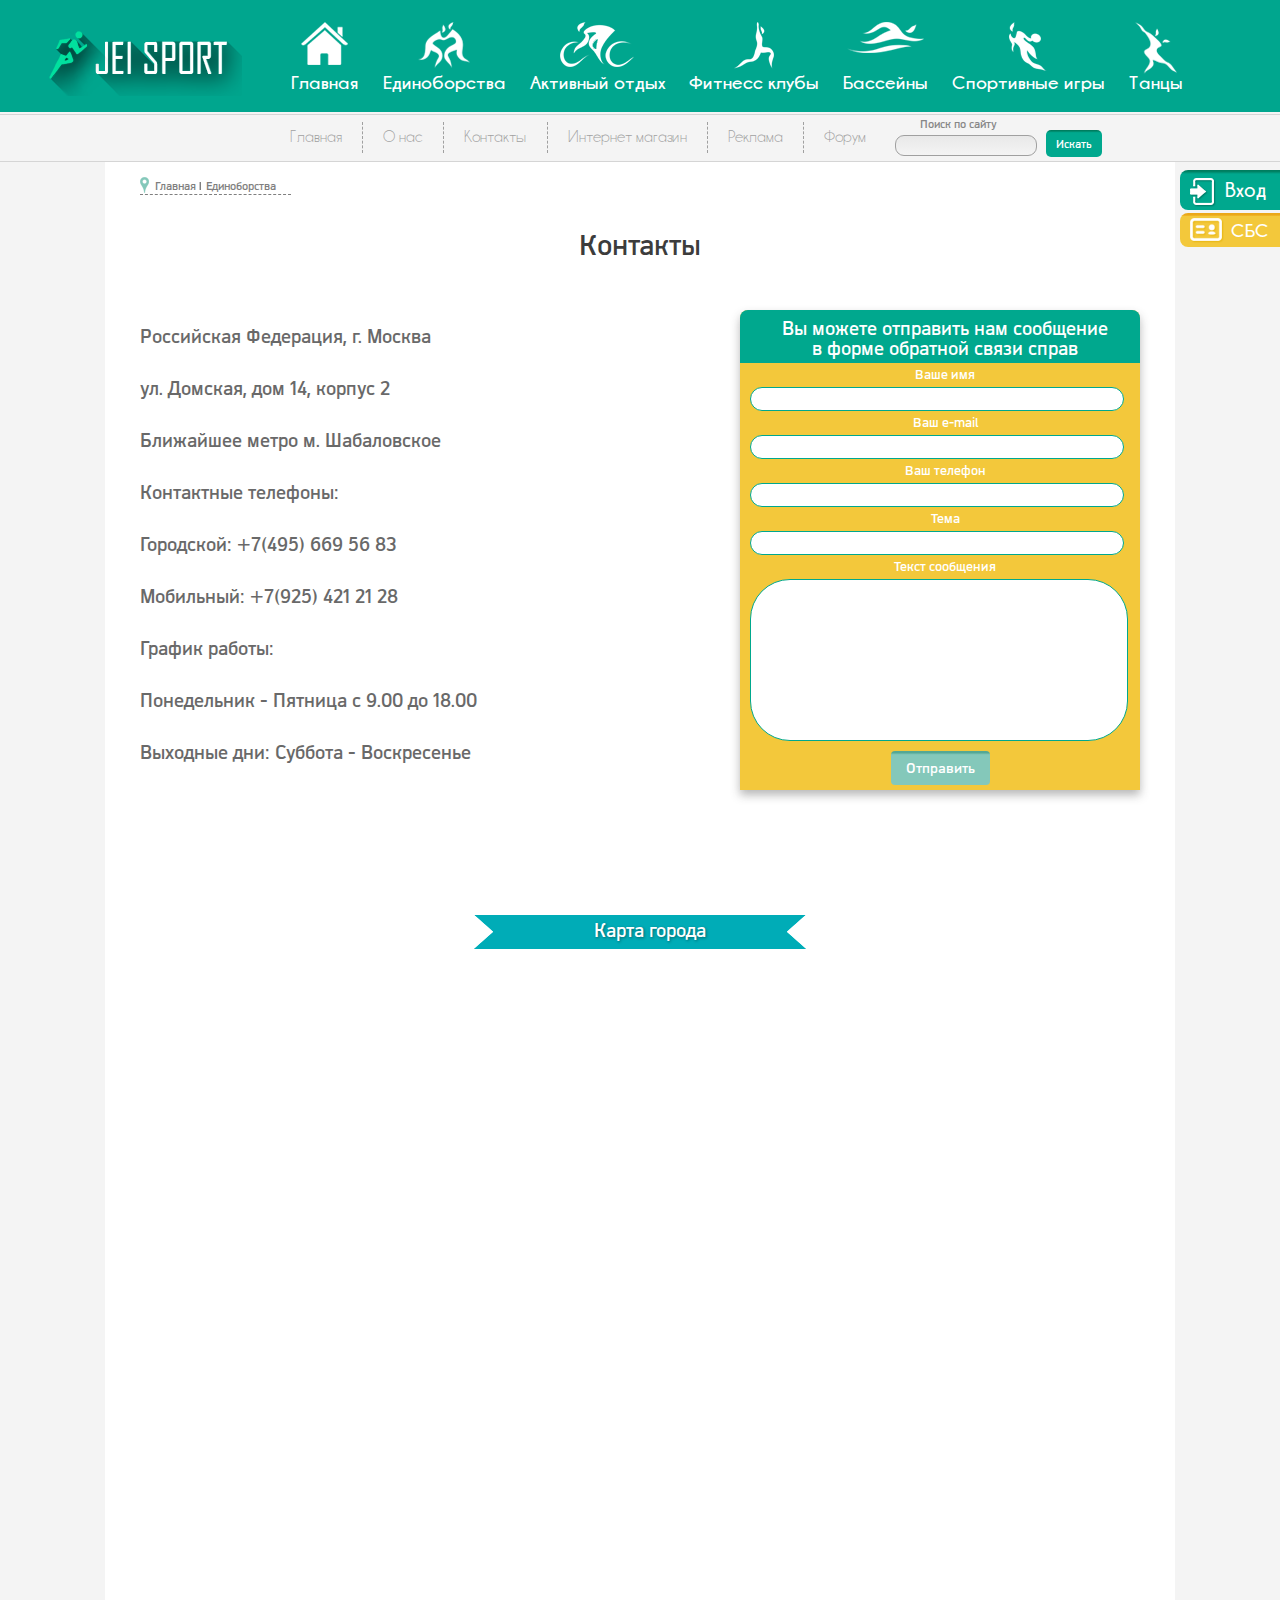
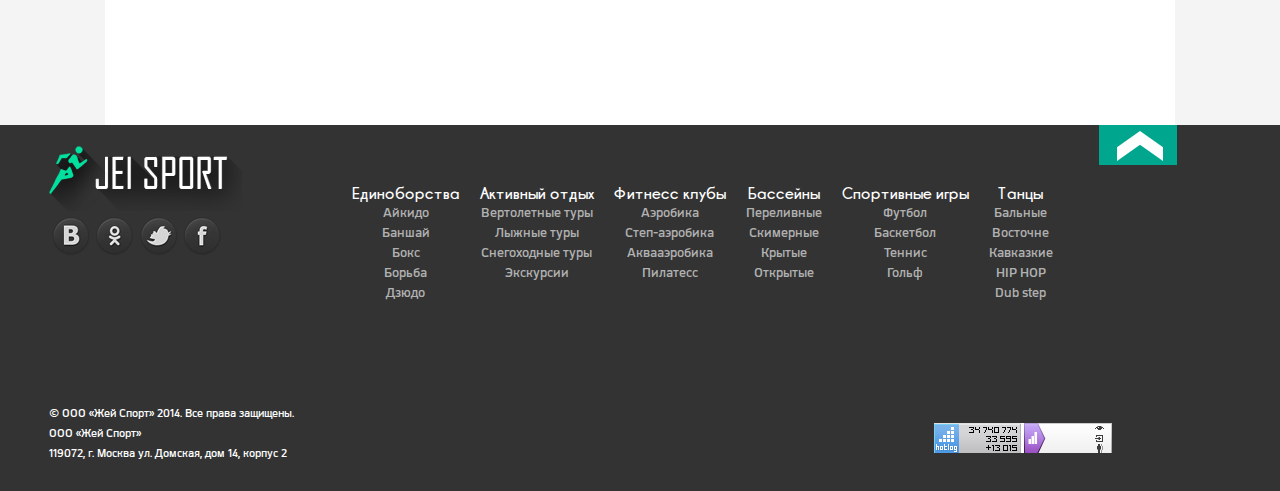
<file: contacts.html>
<!DOCTYPE html>
<html lang="en">
<head>
   <meta charset="UTF-8">
   <title>Контакты</title>
   <link rel="stylesheet" href="css/style.css">
   <link rel="stylesheet" href="css/slider.css">
   <script type="text/javascript" src="http://ajax.googleapis.com/ajax/libs/jquery/1.8.3/jquery.min.js"></script>
   <script defer src="js/jquery.flexslider.js"></script>
   <script type="text/javascript" src="js/scripts.js"></script>
</head>
<body>

<a href="#" data-modal-id="#modal1" class="enter modal-open"><img src="img/social/icon_enter.png" alt="">Вход</a>
<a href="#" data-modal-id="#modal2" class="ticket modal-open"><img src="img/social/icon_sbs.png" alt="">СБС</a>

<!-- registration / enter -->

<div id="modal1" class="modal-wrapper">
    <div class="bg"></div>
    <div class="modal modal-enter">
        <div class="modal-title"><a href="#" class="close-modal"></a></div>
        <div class="modal-content">
           <h3>Вход или регистрация</h3>
           <form action="">
              <div class="registration-block">
                 <span>Регистрация</span>
                 <input type="text" placeholder="Логин или e-mail">
                 <input type="text" placeholder="Пароль">
                 <input type="text" placeholder="Повторите пароль">
                 <input type="button" value="Регистрация">
              </div>
              <div class="enter-block">
                 <span>Авторизация</span>
                 <a href="#" class="fc_icon"></a><a href="#" class="tw_icon"></a>
                 <input type="text" placeholder="Логин или e-mail">
                 <input type="text" placeholder="Пароль">
                 <input type="button" value="Войти">
              </div>
           </form>
           <div class="clear"></div>
           <p>Вся информция остается конфиденциальной и не передается третьим лицам</p>
        </div>
    </div>
</div>

<div id="modal2" class="modal-wrapper">
    <div class="bg"></div>
    <div class="modal modal-registration">
        <div class="modal-title"><a href="#" class="close-modal close-modal2"></a></div>
        <div class="modal-content">
           <h3>Получи скидку в спортивные клубы Москвы!</h3>
            <ul>
               <li><img src="img/popup_img/img_1.png" alt=""></li>
               <li><img src="img/popup_img/img_2.png" alt=""></li>
               <li><img src="img/popup_img/img_3.png" alt=""></li>
               <li><img src="img/popup_img/Untitled-4.png" alt=""></li>
            </ul>
            <p>Устали однообразно курсировать между домом и работой? Решили разбавить этот тандем яркой ноткой, занявшись своим телом и здоровьем, ведь «в здоровом теле – здоровый дух»? А может, вы ищете спортивные секции для детей, поскольку осенью снижается физическая активность, столь необходимая для полноценного развития ребенка? Тогда самое время сесть поудобнее и изучить самую актуальную и подробную информацию про спортивные клубы Москвы! </p>
            <div class="ticket_block">
               <div class="cost">
                  <p>Стоимость 200 руб.</p>
                  <span>Доставка по Москве 350 рублей.</span>
               </div>
               <div class="ticket_form">
                  <h5>Для получения студ билета спортсмена укажите:</h5>
                  <input type="radio" name="radio1" value="Оплата при доставке курьеру">
                  <label for="radio1">Оплата при доставке курьеру</label>
                  <input type="radio" name="radio2" value="Заберу сам(а) - Оплатить онлайн">
                  <label for="radio2">Заберу сам(а) - Оплатить онлайн"</label>
                  <input type="text" placeholder="Имя">
                  <input type="text" placeholder="Фамилия">
                  <input type="text" class="no-margin" placeholder="Отчество">
                  <input type="text" placeholder="Место учебы">
                  <input type="text" placeholder="Контакты">
                  <input type="button" value="Отправить">
               </div>
            </div>
        </div>
    </div>
</div>

<div id="modal3" class="modal-wrapper">
    <div class="bg"></div>
    <div class="modal modal-questionnaire">
        <div class="modal-title"><a href="#" class="close-modal"></a></div>
        <div class="modal-content">
           <h3>Заявка на подбор клуба</h3>
           <form action="">
               <span>Все поля обязательны для заполнения!</span>
                 <input type="text" placeholder="Имя">
                 <input type="text" placeholder="Возраст">
                 <input type="text" placeholder="Пол">
                 <input type="text" placeholder="Какими видами спорта хотели бы заниматься">
                 <input type="text" placeholder="Бижайщее метро">
                 <input type="text" placeholder="Противопоказания от врача">
                 <input type="text" placeholder="Сколько готовы платить в месяц">
                 <input type="text" placeholder="Телефон">
                 <input type="button" value="Отправить">
           </form>
           <p>Вся информция остается конфиденциальной и не передается третьим лицам</p>
        </div>
    </div>
</div>



<header id="header">
   <div class="header_wrapper">
      <div class="logo">
         <a href=""><img src="img/logo.png" height="66" width="193" alt=""></a>
      </div><!-- logo -->
      <ul>
         <li><a href="#">Главная</a></li>
         <li><a href="#">Единоборства</a></li>
         <li><a href="#">Активный отдых</a></li>
         <li><a href="#">Фитнесс клубы</a></li>
         <li><a href="#">Бассейны</a></li>
         <li><a href="#">Спортивные игры</a></li>
         <li><a href="#">Танцы</a></li>
      </ul><!-- navigation -->
   </div><!-- header wrapper -->
</header><!-- header -->

<nav>
   <div class="wrapper">
      <ul>
         <li><a href="#">Главная</a></li>
         <li><a href="#">О нас</a></li>
         <li><a href="#">Контакты</a></li>
         <li><a href="#">Интернет магазин</a></li>
         <li><a href="#">Реклама</a></li>
         <li><a href="#">Форум</a></li>
      </ul>
      <div class="search">
         <span>Поиск по сайту</span>
         <input type="text">
         <input type="button" value="Искать">
      </div>
   </div>
</nav>

<div class="content">
   <div class="wrapper">

<ul class="breadcrumbs">
   <li><a href="#">Главная</a></li>
   <li><a href="#">Единоборства</a></li>
</ul><!-- breadcrumbs -->
<div class="clear"></div>

  <h3 class="about_us_title contacts_title">Контакты</h3>

  <div class="location">
    <p>
      Российская Федерация, г. Москва<br>
      ул. Домская, дом 14, корпус 2<br>
      Ближайшее метро м. Шабаловское<br>
      Контактные телефоны:<br>
      Городской: +7(495) 669 56 83<br>
      Мобильный: +7(925) 421 21 28<br>
      График работы: <br>
      Понедельник - Пятница с 9.00 до 18.00<br>
      Выходные дни: Суббота - Воскресенье<br>
    </p>
  </div>

  <div class="about_us_form">
    <form action="">
      <h5>Вы можете отправить нам сообщение  в форме обратной связи справ</h5>
      <label for="">Ваше имя</label>
      <input type="text" placeholder="">
      <label for="">Ваш e-mail</label>
      <input type="text" placeholder="">
      <label for="">Ваш телефон</label>
      <input type="text" placeholder="">
      <label for="">Тема</label>
      <input type="text" placeholder="">
      <label for="">Текст сообщения</label>
      <textarea name="" id="" cols="30" rows="10"></textarea>
      <input type="button" value="Отправить">
    </form>
  </div>
<div class="clear"></div>
  <h3 class="block-title">Карта города</h3>

  <div class="map">
    <iframe src="https://www.google.com/maps/embed?pb=!1m10!1m8!1m3!1d35927.6332220147!2d37.62529134682288!3d55.75021429662227!3m2!1i1024!2i768!4f13.1!5e0!3m2!1sru!2s!4v1422458205308" width="820" height="362" frameborder="0" style="border:0"></iframe>
  </div>

   </div><!-- wrapper -->
</div><!-- content -->

<footer>
   <div class="header_wrapper">
    <a href="#header" class="plagination back_to_top_in_footer"></a>
      <div class="footer_logo">
         <a href="#"><img src="img/logo.png" alt=""></a>
         <div class="social_icons">
            <a href="#" class="vk"></a>
            <a href="#" class="ok"></a>
            <a href="#" class="tw"></a>
            <a href="#" class="fc"></a>
         </div>
      </div>

      <div class="footer_navigation">
         <ul>
            <li>
               <h6>Единоборства</h6>
               <a href="#">Айкидо</a>
               <a href="#">Баншай</a>
               <a href="#">Бокс</a>
               <a href="#">Борьба</a>
               <a href="#">Дзюдо</a>
            </li>
            <li>
               <h6>Активный отдых</h6>
               <a href="#">Вертолетные туры</a>
               <a href="#">Лыжные туры</a>
               <a href="#">Снегоходные туры</a>
               <a href="#">Экскурсии</a>
            </li>
            <li>
               <h6>Фитнесс клубы</h6>
               <a href="#">Аэробика</a>
               <a href="#">Степ-аэробика</a>
               <a href="#">Аквааэробика</a>
               <a href="#">Пилатесс</a>
            </li>
            <li>
               <h6>Бассейны</h6>
               <a href="#">Переливные</a>
               <a href="#">Скимерные</a>
               <a href="#">Крытые</a>
               <a href="#">Открытые</a>
            </li>
            <li>
               <h6>Спортивные игры</h6>
               <a href="#">Футбол</a>
               <a href="#">Баскетбол</a>
               <a href="#">Теннис</a>
               <a href="#">Гольф</a>
            </li>
            <li>
               <h6>Танцы</h6>
               <a href="#">Бальные</a>
               <a href="#">Восточне</a>
               <a href="#">Кавказкие</a>
               <a href="#">HIP HOP</a>
               <a href="#">Dub step</a>
            </li>
         </ul>
      </div>

      <div class="clear"></div>

      <div class="co">
         <p>© ООО «Жей Спорт» 2014. Все права защищены.</p>
         <p>ООО «Жей Спорт»</p>
         <p>119072, г. Москва ул. Домская, дом 14, корпус 2</p>
      </div>

      <a href="#" class="metrics"></a>

   </div>
</footer>

</body>
</html>
</file>
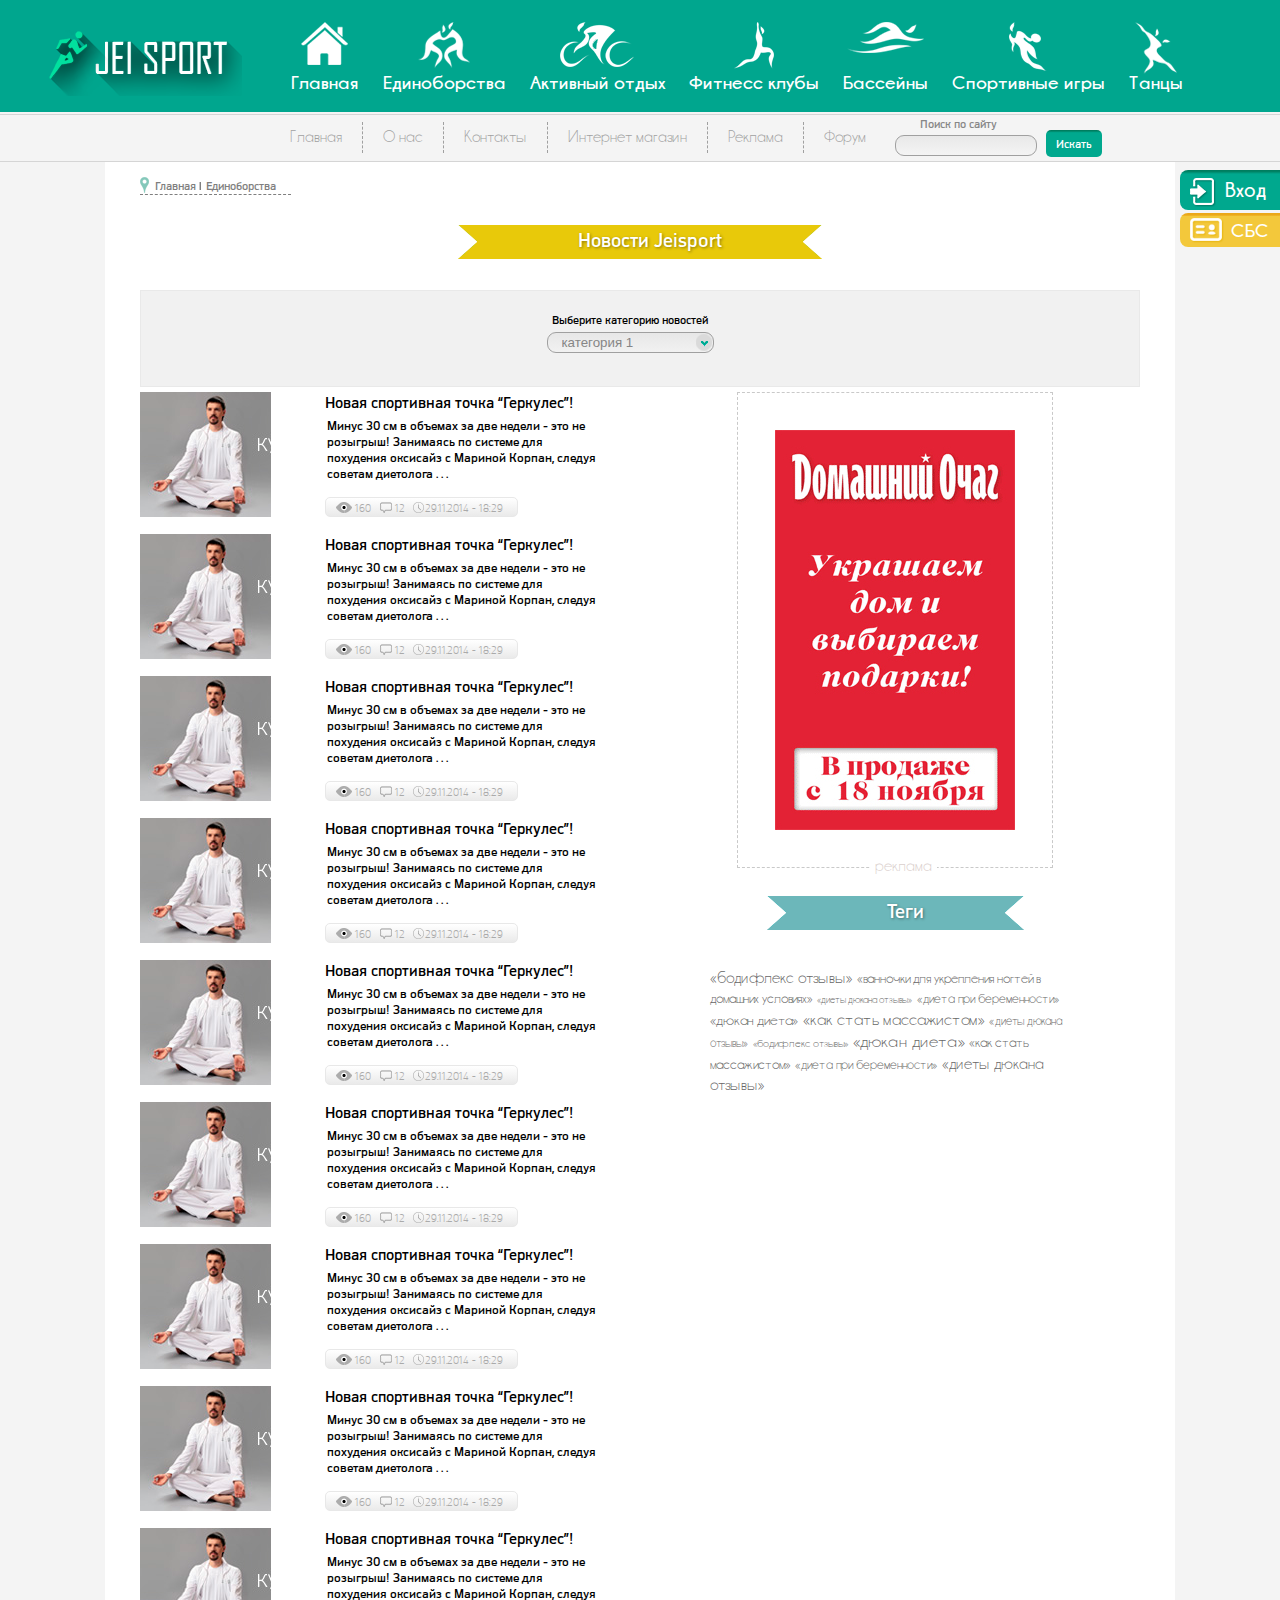
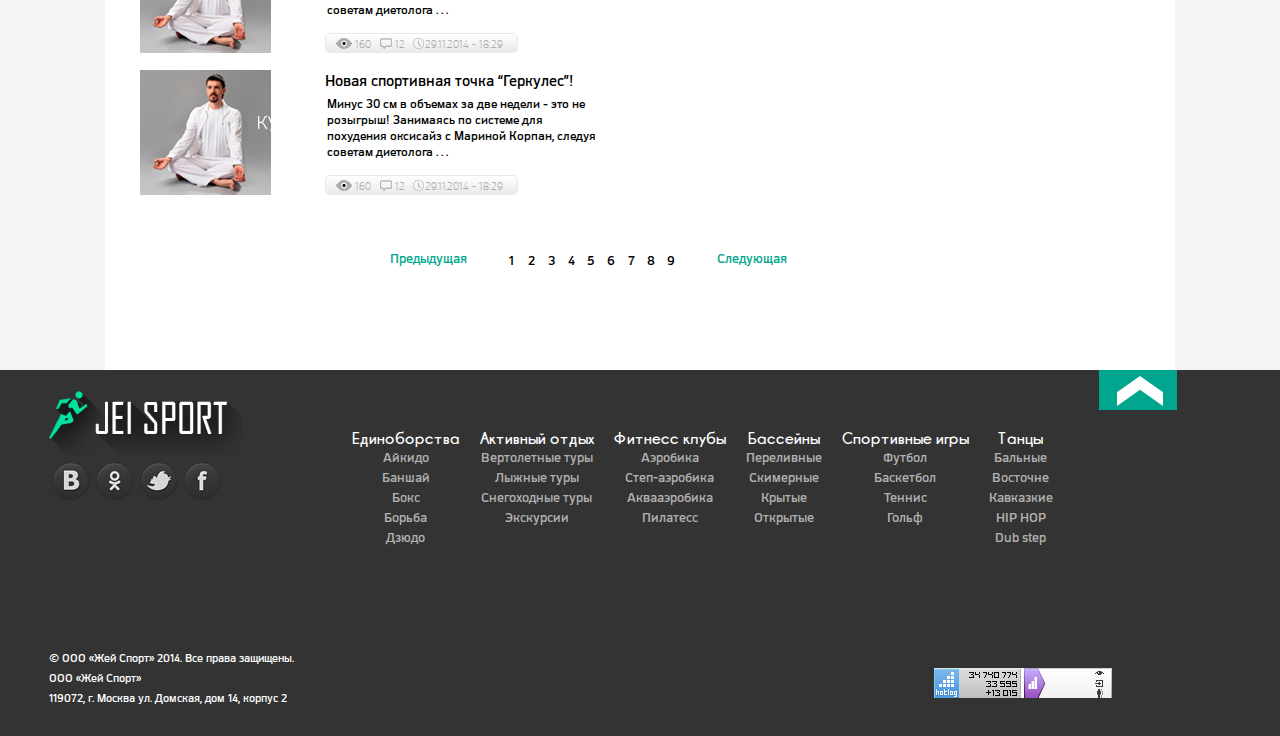
<file: news.html>
<!DOCTYPE html>
<html lang="en">
<head>
   <meta charset="UTF-8">
   <title>Новости</title>
   <link rel="stylesheet" href="css/style.css">
   <link rel="stylesheet" href="css/slider.css">
   <script type="text/javascript" src="http://ajax.googleapis.com/ajax/libs/jquery/1.8.3/jquery.min.js"></script>
   <script defer src="js/jquery.flexslider.js"></script>
   <script type="text/javascript" src="js/scripts.js"></script>
</head>
<body>

<a href="#" data-modal-id="#modal1" class="enter modal-open"><img src="img/social/icon_enter.png" alt="">Вход</a>
<a href="#" data-modal-id="#modal2" class="ticket modal-open"><img src="img/social/icon_sbs.png" alt="">СБС</a>

<!-- registration / enter -->

<div id="modal1" class="modal-wrapper">
    <div class="bg"></div>
    <div class="modal modal-enter">
        <div class="modal-title"><a href="#" class="close-modal"></a></div>
        <div class="modal-content">
           <h3>Вход или регистрация</h3>
           <form action="">
              <div class="registration-block">
                 <span>Регистрация</span>
                 <input type="text" placeholder="Логин или e-mail">
                 <input type="text" placeholder="Пароль">
                 <input type="text" placeholder="Повторите пароль">
                 <input type="button" value="Регистрация">
              </div>
              <div class="enter-block">
                 <span>Авторизация</span>
                 <a href="#" class="fc_icon"></a><a href="#" class="tw_icon"></a>
                 <input type="text" placeholder="Логин или e-mail">
                 <input type="text" placeholder="Пароль">
                 <input type="button" value="Войти">
              </div>
           </form>
           <div class="clear"></div>
           <p>Вся информция остается конфиденциальной и не передается третьим лицам</p>
        </div>
    </div>
</div>

<div id="modal2" class="modal-wrapper">
    <div class="bg"></div>
    <div class="modal modal-registration">
        <div class="modal-title"><a href="#" class="close-modal close-modal2"></a></div>
        <div class="modal-content">
           <h3>Получи скидку в спортивные клубы Москвы!</h3>
            <ul>
               <li><img src="img/popup_img/img_1.png" alt=""></li>
               <li><img src="img/popup_img/img_2.png" alt=""></li>
               <li><img src="img/popup_img/img_3.png" alt=""></li>
               <li><img src="img/popup_img/Untitled-4.png" alt=""></li>
            </ul>
            <p>Устали однообразно курсировать между домом и работой? Решили разбавить этот тандем яркой ноткой, занявшись своим телом и здоровьем, ведь «в здоровом теле – здоровый дух»? А может, вы ищете спортивные секции для детей, поскольку осенью снижается физическая активность, столь необходимая для полноценного развития ребенка? Тогда самое время сесть поудобнее и изучить самую актуальную и подробную информацию про спортивные клубы Москвы! </p>
            <div class="ticket_block">
               <div class="cost">
                  <p>Стоимость 200 руб.</p>
                  <span>Доставка по Москве 350 рублей.</span>
               </div>
               <div class="ticket_form">
                  <h5>Для получения студ билета спортсмена укажите:</h5>
                  <input type="radio" name="radio1" value="Оплата при доставке курьеру">
                  <label for="radio1">Оплата при доставке курьеру</label>
                  <input type="radio" name="radio2" value="Заберу сам(а) - Оплатить онлайн">
                  <label for="radio2">Заберу сам(а) - Оплатить онлайн"</label>
                  <input type="text" placeholder="Имя">
                  <input type="text" placeholder="Фамилия">
                  <input type="text" class="no-margin" placeholder="Отчество">
                  <input type="text" placeholder="Место учебы">
                  <input type="text" placeholder="Контакты">
                  <input type="button" value="Отправить">
               </div>
            </div>
        </div>
    </div>
</div>

<div id="modal3" class="modal-wrapper">
    <div class="bg"></div>
    <div class="modal modal-questionnaire">
        <div class="modal-title"><a href="#" class="close-modal"></a></div>
        <div class="modal-content">
           <h3>Заявка на подбор клуба</h3>
           <form action="">
               <span>Все поля обязательны для заполнения!</span>
                 <input type="text" placeholder="Имя">
                 <input type="text" placeholder="Возраст">
                 <input type="text" placeholder="Пол">
                 <input type="text" placeholder="Какими видами спорта хотели бы заниматься">
                 <input type="text" placeholder="Бижайщее метро">
                 <input type="text" placeholder="Противопоказания от врача">
                 <input type="text" placeholder="Сколько готовы платить в месяц">
                 <input type="text" placeholder="Телефон">
                 <input type="button" value="Отправить">
           </form>
           <p>Вся информция остается конфиденциальной и не передается третьим лицам</p>
        </div>
    </div>
</div>



<header id="header">
   <div class="header_wrapper">
      <div class="logo">
         <a href=""><img src="img/logo.png" height="66" width="193" alt=""></a>
      </div><!-- logo -->
      <ul>
         <li><a href="#">Главная</a></li>
         <li><a href="#">Единоборства</a></li>
         <li><a href="#">Активный отдых</a></li>
         <li><a href="#">Фитнесс клубы</a></li>
         <li><a href="#">Бассейны</a></li>
         <li><a href="#">Спортивные игры</a></li>
         <li><a href="#">Танцы</a></li>
      </ul><!-- navigation -->
   </div><!-- header wrapper -->
</header><!-- header -->

<nav>
   <div class="wrapper">
      <ul>
         <li><a href="#">Главная</a></li>
         <li><a href="#">О нас</a></li>
         <li><a href="#">Контакты</a></li>
         <li><a href="#">Интернет магазин</a></li>
         <li><a href="#">Реклама</a></li>
         <li><a href="#">Форум</a></li>
      </ul>
      <div class="search">
         <span>Поиск по сайту</span>
         <input type="text">
         <input type="button" value="Искать">
      </div>
   </div>
</nav>

<div class="content">
   <div class="wrapper">

<ul class="breadcrumbs">
   <li><a href="#">Главная</a></li>
   <li><a href="#">Единоборства</a></li>
</ul><!-- breadcrumbs -->

<div class="clear"></div>

<h3 class="block-title comments_title">Новости Jeisport</h3><!-- title -->

<div class="search_block news_block">
  <div class="search_block_in news_block_in">
    <span>Выберите категорию новостей</span>
    <label for="select-1">
       <i></i>
       <select id="select-1" placeholder="категория" value="категория">
          <option value="category">категория 1</option>
          <option value="category">категория 2</option>
          <option value="category">категория 3</option>
          <option value="category">категория 4</option>
          <option value="category">категория 5</option>
       </select>
    </label>
  </div>
</div>

<div class="news_content">
  <div class="news_left_side news">
    <!-- block_item -->
     <div class="block_item">
        <a href="#" class="block_img_wrapper"><img src="img/news-img.jpg" alt=""></a>
        <div class="block_item_content">
           <h5><a href="#">Новая спортивная точка “Геркулес”!</a></h5>
           <p>Минус 30 см в объемах за две недели - это не розыгрыш! Занимаясь по системе для похудения оксисайз с Мариной Корпан, следуя советам диетолога . . .</p>
           <div class="info_block">
              <a href="#" class="views">160</a>
              <a href="#" class="comments">12</a>
              <span>29.11.2014 - 18:29</span>
           </div><!-- info_block -->
        </div><!-- block_item_content -->
     </div>
     <!-- /block_item -->
      <!-- block_item -->
     <div class="block_item">
        <a href="#" class="block_img_wrapper"><img src="img/news-img.jpg" alt=""></a>
        <div class="block_item_content">
           <h5><a href="#">Новая спортивная точка “Геркулес”!</a></h5>
           <p>Минус 30 см в объемах за две недели - это не розыгрыш! Занимаясь по системе для похудения оксисайз с Мариной Корпан, следуя советам диетолога . . .</p>
           <div class="info_block">
              <a href="#" class="views">160</a>
              <a href="#" class="comments">12</a>
              <span>29.11.2014 - 18:29</span>
           </div><!-- info_block -->
        </div><!-- block_item_content -->
     </div>
     <!-- /block_item -->
      <!-- block_item -->
     <div class="block_item">
        <a href="#" class="block_img_wrapper"><img src="img/news-img.jpg" alt=""></a>
        <div class="block_item_content">
           <h5><a href="#">Новая спортивная точка “Геркулес”!</a></h5>
           <p>Минус 30 см в объемах за две недели - это не розыгрыш! Занимаясь по системе для похудения оксисайз с Мариной Корпан, следуя советам диетолога . . .</p>
           <div class="info_block">
              <a href="#" class="views">160</a>
              <a href="#" class="comments">12</a>
              <span>29.11.2014 - 18:29</span>
           </div><!-- info_block -->
        </div><!-- block_item_content -->
     </div>
     <!-- /block_item -->
      <!-- block_item -->
     <div class="block_item">
        <a href="#" class="block_img_wrapper"><img src="img/news-img.jpg" alt=""></a>
        <div class="block_item_content">
           <h5><a href="#">Новая спортивная точка “Геркулес”!</a></h5>
           <p>Минус 30 см в объемах за две недели - это не розыгрыш! Занимаясь по системе для похудения оксисайз с Мариной Корпан, следуя советам диетолога . . .</p>
           <div class="info_block">
              <a href="#" class="views">160</a>
              <a href="#" class="comments">12</a>
              <span>29.11.2014 - 18:29</span>
           </div><!-- info_block -->
        </div><!-- block_item_content -->
     </div>
     <!-- /block_item -->
      <!-- block_item -->
     <div class="block_item">
        <a href="#" class="block_img_wrapper"><img src="img/news-img.jpg" alt=""></a>
        <div class="block_item_content">
           <h5><a href="#">Новая спортивная точка “Геркулес”!</a></h5>
           <p>Минус 30 см в объемах за две недели - это не розыгрыш! Занимаясь по системе для похудения оксисайз с Мариной Корпан, следуя советам диетолога . . .</p>
           <div class="info_block">
              <a href="#" class="views">160</a>
              <a href="#" class="comments">12</a>
              <span>29.11.2014 - 18:29</span>
           </div><!-- info_block -->
        </div><!-- block_item_content -->
     </div>
     <!-- /block_item -->
      <!-- block_item -->
     <div class="block_item">
        <a href="#" class="block_img_wrapper"><img src="img/news-img.jpg" alt=""></a>
        <div class="block_item_content">
           <h5><a href="#">Новая спортивная точка “Геркулес”!</a></h5>
           <p>Минус 30 см в объемах за две недели - это не розыгрыш! Занимаясь по системе для похудения оксисайз с Мариной Корпан, следуя советам диетолога . . .</p>
           <div class="info_block">
              <a href="#" class="views">160</a>
              <a href="#" class="comments">12</a>
              <span>29.11.2014 - 18:29</span>
           </div><!-- info_block -->
        </div><!-- block_item_content -->
     </div>
     <!-- /block_item -->
      <!-- block_item -->
     <div class="block_item">
        <a href="#" class="block_img_wrapper"><img src="img/news-img.jpg" alt=""></a>
        <div class="block_item_content">
           <h5><a href="#">Новая спортивная точка “Геркулес”!</a></h5>
           <p>Минус 30 см в объемах за две недели - это не розыгрыш! Занимаясь по системе для похудения оксисайз с Мариной Корпан, следуя советам диетолога . . .</p>
           <div class="info_block">
              <a href="#" class="views">160</a>
              <a href="#" class="comments">12</a>
              <span>29.11.2014 - 18:29</span>
           </div><!-- info_block -->
        </div><!-- block_item_content -->
     </div>
     <!-- /block_item -->
      <!-- block_item -->
     <div class="block_item">
        <a href="#" class="block_img_wrapper"><img src="img/news-img.jpg" alt=""></a>
        <div class="block_item_content">
           <h5><a href="#">Новая спортивная точка “Геркулес”!</a></h5>
           <p>Минус 30 см в объемах за две недели - это не розыгрыш! Занимаясь по системе для похудения оксисайз с Мариной Корпан, следуя советам диетолога . . .</p>
           <div class="info_block">
              <a href="#" class="views">160</a>
              <a href="#" class="comments">12</a>
              <span>29.11.2014 - 18:29</span>
           </div><!-- info_block -->
        </div><!-- block_item_content -->
     </div>
     <!-- /block_item -->
      <!-- block_item -->
     <div class="block_item">
        <a href="#" class="block_img_wrapper"><img src="img/news-img.jpg" alt=""></a>
        <div class="block_item_content">
           <h5><a href="#">Новая спортивная точка “Геркулес”!</a></h5>
           <p>Минус 30 см в объемах за две недели - это не розыгрыш! Занимаясь по системе для похудения оксисайз с Мариной Корпан, следуя советам диетолога . . .</p>
           <div class="info_block">
              <a href="#" class="views">160</a>
              <a href="#" class="comments">12</a>
              <span>29.11.2014 - 18:29</span>
           </div><!-- info_block -->
        </div><!-- block_item_content -->
     </div>
     <!-- /block_item -->
      <!-- block_item -->
     <div class="block_item">
        <a href="#" class="block_img_wrapper"><img src="img/news-img.jpg" alt=""></a>
        <div class="block_item_content">
           <h5><a href="#">Новая спортивная точка “Геркулес”!</a></h5>
           <p>Минус 30 см в объемах за две недели - это не розыгрыш! Занимаясь по системе для похудения оксисайз с Мариной Корпан, следуя советам диетолога . . .</p>
           <div class="info_block">
              <a href="#" class="views">160</a>
              <a href="#" class="comments">12</a>
              <span>29.11.2014 - 18:29</span>
           </div><!-- info_block -->
        </div><!-- block_item_content -->
     </div>
     <!-- /block_item -->
  </div>
  <div class="news_right_side">
    <div class="news_banner">
      <img src="img/news-banner.jpg" alt="">
      <span>реклама</span>
    </div>
    <h3 class="block-title news_title">Теги</h3><!-- title -->
    <div class="tags">
      <a href="#" class="tag_item_1">&laquo;бодифлекс отзывы&raquo;</a>
      <a href="#" class="tag_item_2">&laquo;ванночки для укрепления ногтей в домашних условиях&raquo;</a>
      <a href="#" class="tag_item_3">&laquo;диеты дюкана отзывы&raquo;</a>
      <a href="#" class="tag_item_4">&laquo;диета при беременности&raquo;</a>
      <a href="#" class="tag_item_5">&laquo;дюкан диета&raquo;</a>
      <a href="#" class="tag_item_6">&laquo;как стать массажистом&raquo;</a>
      <a href="#" class="tag_item_7">&laquo;диеты дюкана отзывы&raquo;</a>
      <a href="#" class="tag_item_8">&laquo;бодифлекс отзывы&raquo;</a>
      <a href="#" class="tag_item_9">&laquo;дюкан диета&raquo;</a>
      <a href="#" class="tag_item_10">&laquo;как стать массажистом&raquo;</a>
      <a href="#" class="tag_item_11">&laquo;диета при беременности&raquo;</a>
      <a href="#" class="tag_item_12">&laquo;диеты дюкана отзывы&raquo;</a>
    </div>
  </div>
</div>
<div class="clear"></div>
  <div class="pagination">
    <a href="#" class="prev">Предыдущая</a>
    <ul>
      <li><a href="#">1</a></li>
      <li><a href="#">2</a></li>
      <li><a href="#">3</a></li>
      <li><a href="#">4</a></li>
      <li><a href="#">5</a></li>
      <li><a href="#">6</a></li>
      <li><a href="#">7</a></li>
      <li><a href="#">8</a></li>
      <li><a href="#">9</a></li>
    </ul><div></div>
    <a href="#" class="next">Следующая</a>
  </div>

   </div><!-- wrapper -->
</div><!-- content -->

<footer>
   <div class="header_wrapper">
    <a href="#header" class="plagination back_to_top_in_footer"></a>
      <div class="footer_logo">
         <a href="#"><img src="img/logo.png" alt=""></a>
         <div class="social_icons">
            <a href="#" class="vk"></a>
            <a href="#" class="ok"></a>
            <a href="#" class="tw"></a>
            <a href="#" class="fc"></a>
         </div>
      </div>

      <div class="footer_navigation">
         <ul>
            <li>
               <h6>Единоборства</h6>
               <a href="#">Айкидо</a>
               <a href="#">Баншай</a>
               <a href="#">Бокс</a>
               <a href="#">Борьба</a>
               <a href="#">Дзюдо</a>
            </li>
            <li>
               <h6>Активный отдых</h6>
               <a href="#">Вертолетные туры</a>
               <a href="#">Лыжные туры</a>
               <a href="#">Снегоходные туры</a>
               <a href="#">Экскурсии</a>
            </li>
            <li>
               <h6>Фитнесс клубы</h6>
               <a href="#">Аэробика</a>
               <a href="#">Степ-аэробика</a>
               <a href="#">Аквааэробика</a>
               <a href="#">Пилатесс</a>
            </li>
            <li>
               <h6>Бассейны</h6>
               <a href="#">Переливные</a>
               <a href="#">Скимерные</a>
               <a href="#">Крытые</a>
               <a href="#">Открытые</a>
            </li>
            <li>
               <h6>Спортивные игры</h6>
               <a href="#">Футбол</a>
               <a href="#">Баскетбол</a>
               <a href="#">Теннис</a>
               <a href="#">Гольф</a>
            </li>
            <li>
               <h6>Танцы</h6>
               <a href="#">Бальные</a>
               <a href="#">Восточне</a>
               <a href="#">Кавказкие</a>
               <a href="#">HIP HOP</a>
               <a href="#">Dub step</a>
            </li>
         </ul>
      </div>

      <div class="clear"></div>

      <div class="co">
         <p>© ООО «Жей Спорт» 2014. Все права защищены.</p>
         <p>ООО «Жей Спорт»</p>
         <p>119072, г. Москва ул. Домская, дом 14, корпус 2</p>
      </div>

      <a href="#" class="metrics"></a>

   </div>
</footer>

</body>
</html>
</file>
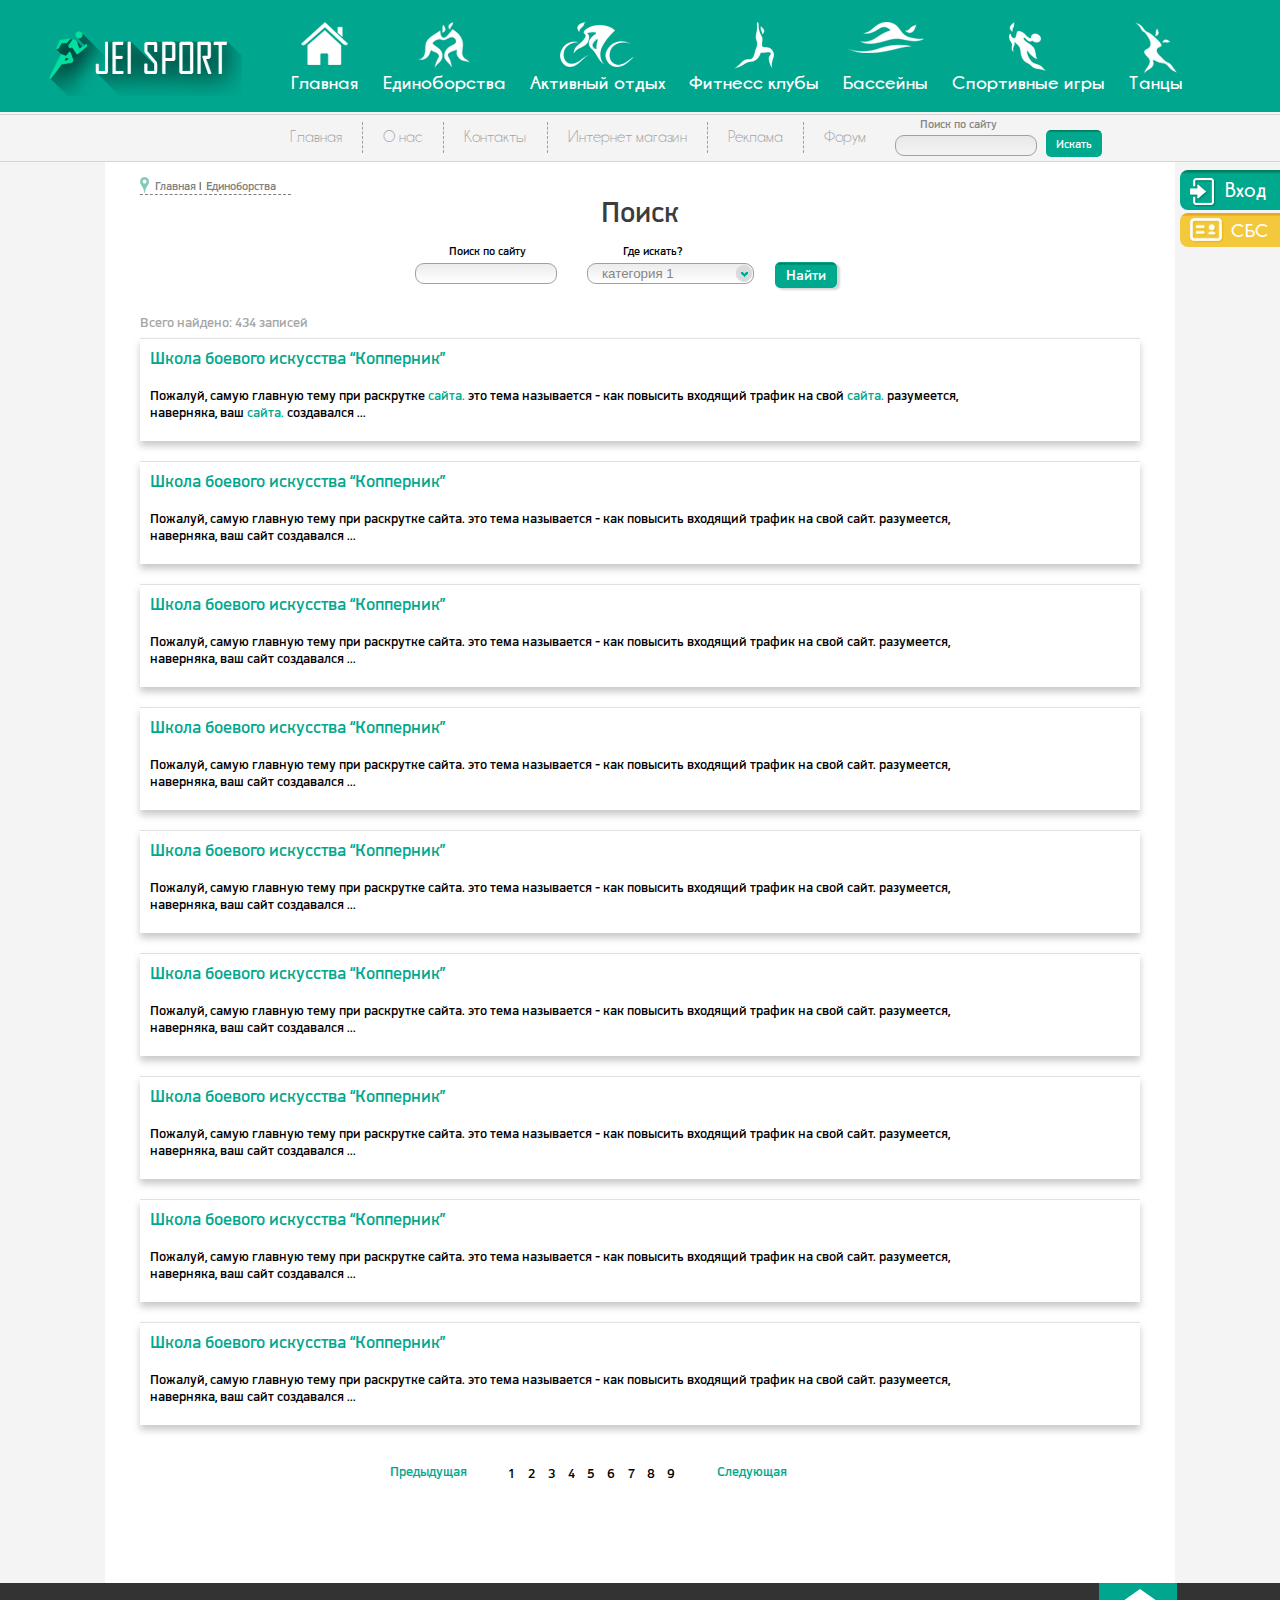
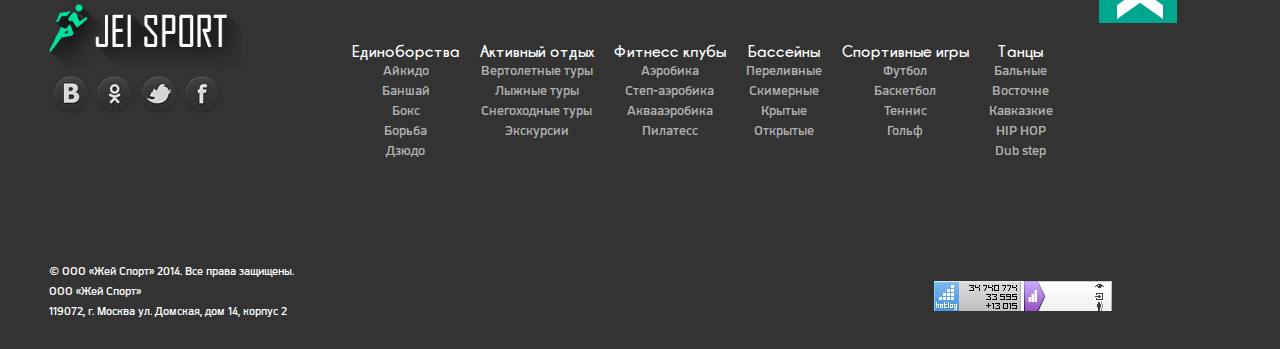
<file: search.html>
<!DOCTYPE html>
<html lang="en">
<head>
   <meta charset="UTF-8">
   <title>Спортивные точки</title>
   <link rel="stylesheet" href="css/style.css">
   <link rel="stylesheet" href="css/slider.css">
   <script type="text/javascript" src="http://ajax.googleapis.com/ajax/libs/jquery/1.8.3/jquery.min.js"></script>
   <script defer src="js/jquery.flexslider.js"></script>
   <script type="text/javascript" src="js/scripts.js"></script>
</head>
<body>

<a href="#" data-modal-id="#modal1" class="enter modal-open"><img src="img/social/icon_enter.png" alt="">Вход</a>
<a href="#" data-modal-id="#modal2" class="ticket modal-open"><img src="img/social/icon_sbs.png" alt="">СБС</a>

<!-- registration / enter -->

<div id="modal1" class="modal-wrapper">
    <div class="bg"></div>
    <div class="modal modal-enter">
        <div class="modal-title"><a href="#" class="close-modal"></a></div>
        <div class="modal-content">
           <h3>Вход или регистрация</h3>
           <form action="">
              <div class="registration-block">
                 <span>Регистрация</span>
                 <input type="text" placeholder="Логин или e-mail">
                 <input type="text" placeholder="Пароль">
                 <input type="text" placeholder="Повторите пароль">
                 <input type="button" value="Регистрация">
              </div>
              <div class="enter-block">
                 <span>Авторизация</span>
                 <a href="#" class="fc_icon"></a><a href="#" class="tw_icon"></a>
                 <input type="text" placeholder="Логин или e-mail">
                 <input type="text" placeholder="Пароль">
                 <input type="button" value="Войти">
              </div>
           </form>
           <div class="clear"></div>
           <p>Вся информция остается конфиденциальной и не передается третьим лицам</p>
        </div>
    </div>
</div>

<div id="modal2" class="modal-wrapper">
    <div class="bg"></div>
    <div class="modal modal-registration">
        <div class="modal-title"><a href="#" class="close-modal close-modal2"></a></div>
        <div class="modal-content">
           <h3>Получи скидку в спортивные клубы Москвы!</h3>
            <ul>
               <li><img src="img/popup_img/img_1.png" alt=""></li>
               <li><img src="img/popup_img/img_2.png" alt=""></li>
               <li><img src="img/popup_img/img_3.png" alt=""></li>
               <li><img src="img/popup_img/Untitled-4.png" alt=""></li>
            </ul>
            <p>Устали однообразно курсировать между домом и работой? Решили разбавить этот тандем яркой ноткой, занявшись своим телом и здоровьем, ведь «в здоровом теле – здоровый дух»? А может, вы ищете спортивные секции для детей, поскольку осенью снижается физическая активность, столь необходимая для полноценного развития ребенка? Тогда самое время сесть поудобнее и изучить самую актуальную и подробную информацию про спортивные клубы Москвы! </p>
            <div class="ticket_block">
               <div class="cost">
                  <p>Стоимость 200 руб.</p>
                  <span>Доставка по Москве 350 рублей.</span>
               </div>
               <div class="ticket_form">
                  <h5>Для получения студ билета спортсмена укажите:</h5>
                  <input type="radio" name="radio1" value="Оплата при доставке курьеру">
                  <label for="radio1">Оплата при доставке курьеру</label>
                  <input type="radio" name="radio2" value="Заберу сам(а) - Оплатить онлайн">
                  <label for="radio2">Заберу сам(а) - Оплатить онлайн"</label>
                  <input type="text" placeholder="Имя">
                  <input type="text" placeholder="Фамилия">
                  <input type="text" class="no-margin" placeholder="Отчество">
                  <input type="text" placeholder="Место учебы">
                  <input type="text" placeholder="Контакты">
                  <input type="button" value="Отправить">
               </div>
            </div>
        </div>
    </div>
</div>

<div id="modal3" class="modal-wrapper">
    <div class="bg"></div>
    <div class="modal modal-questionnaire">
        <div class="modal-title"><a href="#" class="close-modal"></a></div>
        <div class="modal-content">
           <h3>Заявка на подбор клуба</h3>
           <form action="">
               <span>Все поля обязательны для заполнения!</span>
                 <input type="text" placeholder="Имя">
                 <input type="text" placeholder="Возраст">
                 <input type="text" placeholder="Пол">
                 <input type="text" placeholder="Какими видами спорта хотели бы заниматься">
                 <input type="text" placeholder="Бижайщее метро">
                 <input type="text" placeholder="Противопоказания от врача">
                 <input type="text" placeholder="Сколько готовы платить в месяц">
                 <input type="text" placeholder="Телефон">
                 <input type="button" value="Отправить">
           </form>
           <p>Вся информция остается конфиденциальной и не передается третьим лицам</p>
        </div>
    </div>
</div>



<header id="header">
   <div class="header_wrapper">
      <div class="logo">
         <a href=""><img src="img/logo.png" height="66" width="193" alt=""></a>
      </div><!-- logo -->
      <ul>
         <li><a href="#">Главная</a></li>
         <li><a href="#">Единоборства</a></li>
         <li><a href="#">Активный отдых</a></li>
         <li><a href="#">Фитнесс клубы</a></li>
         <li><a href="#">Бассейны</a></li>
         <li><a href="#">Спортивные игры</a></li>
         <li><a href="#">Танцы</a></li>
      </ul><!-- navigation -->
   </div><!-- header wrapper -->
</header><!-- header -->

<nav>
   <div class="wrapper">
      <ul>
         <li><a href="#">Главная</a></li>
         <li><a href="#">О нас</a></li>
         <li><a href="#">Контакты</a></li>
         <li><a href="#">Интернет магазин</a></li>
         <li><a href="#">Реклама</a></li>
         <li><a href="#">Форум</a></li>
      </ul>
      <div class="search">
         <span>Поиск по сайту</span>
         <input type="text">
         <input type="button" value="Искать">
      </div>
   </div>
</nav>

<div class="content">
   <div class="wrapper">

<ul class="breadcrumbs">
   <li><a href="#">Главная</a></li>
   <li><a href="#">Единоборства</a></li>
</ul><!-- breadcrumbs -->

<h3 class="about_us_title">Поиск</h3>

<div class="search_block">
  <div class="search_block_in">
    <span>Поиск по сайту</span>
    <input type="text" placeholder="" value="">
  </div>

  <div class="search_block_in">
    <span>Где искать?</span>
    <label for="select-1">
       <i></i>
       <select id="select-1" placeholder="категория" value="категория">
          <option value="category">категория 1</option>
          <option value="category">категория 2</option>
          <option value="category">категория 3</option>
          <option value="category">категория 4</option>
          <option value="category">категория 5</option>
       </select>
    </label>
  </div>

  <input type="button" value="Найти">
</div>

<div class="result">
  <span>Всего найдено: 434 записей</span>
  <div class="result_item">
    <h6>Школа боевого искусства “Копперник”</h6>
    <p>Пожалуй, самую главную тему при раскрутке <a href="">сайта.</a> это тема называется - как повысить входящий трафик на свой <a href="">сайта.</a> разумеется, наверняка, ваш <a href="">сайта.</a> создавался ...</p>
  </div>
  <div class="result_item">
    <h6>Школа боевого искусства “Копперник”</h6>
    <p>Пожалуй, самую главную тему при раскрутке сайта. это тема называется - как повысить входящий трафик на свой сайт. разумеется, наверняка, ваш сайт создавался ...</p>
  </div>
  <div class="result_item">
    <h6>Школа боевого искусства “Копперник”</h6>
    <p>Пожалуй, самую главную тему при раскрутке сайта. это тема называется - как повысить входящий трафик на свой сайт. разумеется, наверняка, ваш сайт создавался ...</p>
  </div>
  <div class="result_item">
    <h6>Школа боевого искусства “Копперник”</h6>
    <p>Пожалуй, самую главную тему при раскрутке сайта. это тема называется - как повысить входящий трафик на свой сайт. разумеется, наверняка, ваш сайт создавался ...</p>
  </div>
  <div class="result_item">
    <h6>Школа боевого искусства “Копперник”</h6>
    <p>Пожалуй, самую главную тему при раскрутке сайта. это тема называется - как повысить входящий трафик на свой сайт. разумеется, наверняка, ваш сайт создавался ...</p>
  </div>
  <div class="result_item">
    <h6>Школа боевого искусства “Копперник”</h6>
    <p>Пожалуй, самую главную тему при раскрутке сайта. это тема называется - как повысить входящий трафик на свой сайт. разумеется, наверняка, ваш сайт создавался ...</p>
  </div>
  <div class="result_item">
    <h6>Школа боевого искусства “Копперник”</h6>
    <p>Пожалуй, самую главную тему при раскрутке сайта. это тема называется - как повысить входящий трафик на свой сайт. разумеется, наверняка, ваш сайт создавался ...</p>
  </div>
  <div class="result_item">
    <h6>Школа боевого искусства “Копперник”</h6>
    <p>Пожалуй, самую главную тему при раскрутке сайта. это тема называется - как повысить входящий трафик на свой сайт. разумеется, наверняка, ваш сайт создавался ...</p>
  </div>
  <div class="result_item">
    <h6>Школа боевого искусства “Копперник”</h6>
    <p>Пожалуй, самую главную тему при раскрутке сайта. это тема называется - как повысить входящий трафик на свой сайт. разумеется, наверняка, ваш сайт создавался ...</p>
  </div>
  <div class="pagination">
    <a href="#" class="prev">Предыдущая</a>
    <ul>
      <li><a href="#">1</a></li>
      <li><a href="#">2</a></li>
      <li><a href="#">3</a></li>
      <li><a href="#">4</a></li>
      <li><a href="#">5</a></li>
      <li><a href="#">6</a></li>
      <li><a href="#">7</a></li>
      <li><a href="#">8</a></li>
      <li><a href="#">9</a></li>
    </ul><div></div>
    <a href="#" class="next">Следующая</a>
  </div>
</div>

   </div><!-- wrapper -->
</div><!-- content -->

<footer>
   <div class="header_wrapper">
    <a href="#header" class="plagination back_to_top_in_footer"></a>
      <div class="footer_logo">
         <a href="#"><img src="img/logo.png" alt=""></a>
         <div class="social_icons">
            <a href="#" class="vk"></a>
            <a href="#" class="ok"></a>
            <a href="#" class="tw"></a>
            <a href="#" class="fc"></a>
         </div>
      </div>

      <div class="footer_navigation">
         <ul>
            <li>
               <h6>Единоборства</h6>
               <a href="#">Айкидо</a>
               <a href="#">Баншай</a>
               <a href="#">Бокс</a>
               <a href="#">Борьба</a>
               <a href="#">Дзюдо</a>
            </li>
            <li>
               <h6>Активный отдых</h6>
               <a href="#">Вертолетные туры</a>
               <a href="#">Лыжные туры</a>
               <a href="#">Снегоходные туры</a>
               <a href="#">Экскурсии</a>
            </li>
            <li>
               <h6>Фитнесс клубы</h6>
               <a href="#">Аэробика</a>
               <a href="#">Степ-аэробика</a>
               <a href="#">Аквааэробика</a>
               <a href="#">Пилатесс</a>
            </li>
            <li>
               <h6>Бассейны</h6>
               <a href="#">Переливные</a>
               <a href="#">Скимерные</a>
               <a href="#">Крытые</a>
               <a href="#">Открытые</a>
            </li>
            <li>
               <h6>Спортивные игры</h6>
               <a href="#">Футбол</a>
               <a href="#">Баскетбол</a>
               <a href="#">Теннис</a>
               <a href="#">Гольф</a>
            </li>
            <li>
               <h6>Танцы</h6>
               <a href="#">Бальные</a>
               <a href="#">Восточне</a>
               <a href="#">Кавказкие</a>
               <a href="#">HIP HOP</a>
               <a href="#">Dub step</a>
            </li>
         </ul>
      </div>

      <div class="clear"></div>

      <div class="co">
         <p>© ООО «Жей Спорт» 2014. Все права защищены.</p>
         <p>ООО «Жей Спорт»</p>
         <p>119072, г. Москва ул. Домская, дом 14, корпус 2</p>
      </div>

      <a href="#" class="metrics"></a>

   </div>
</footer>

</body>
</html>
</file>
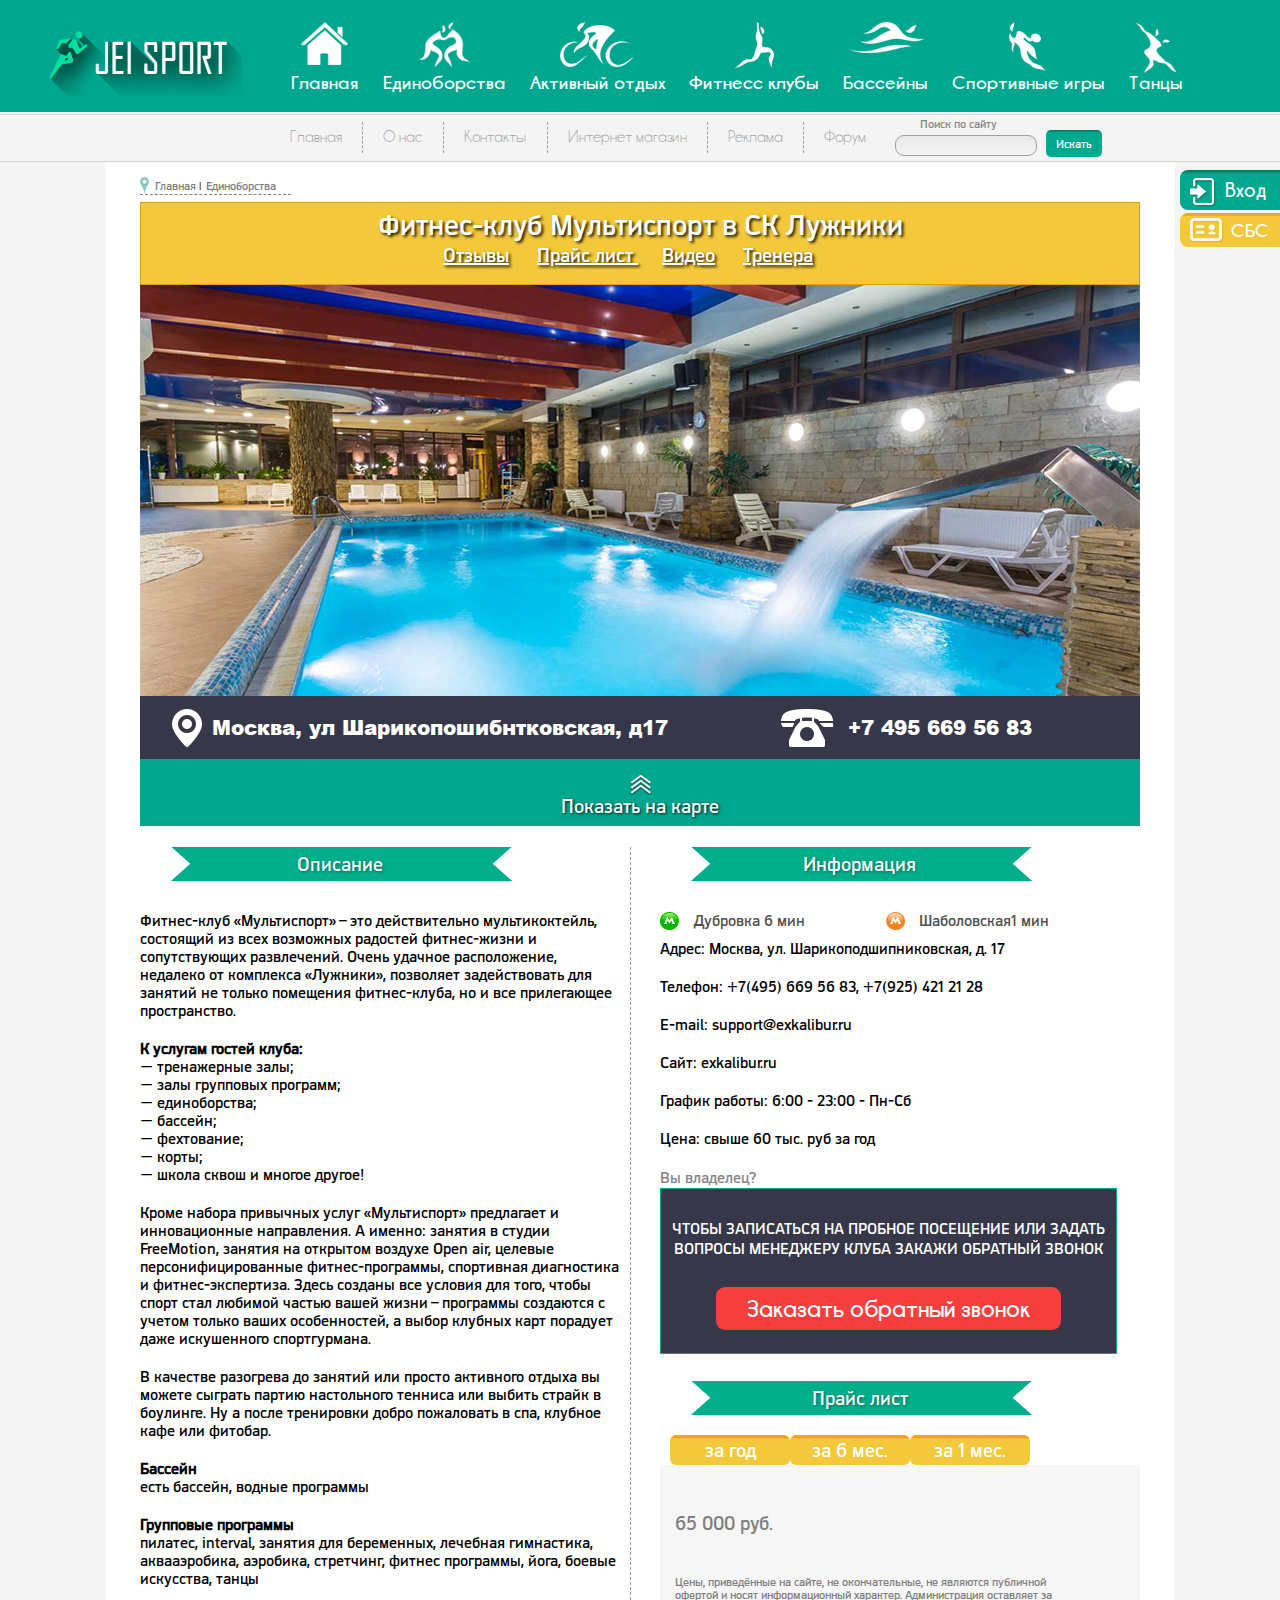
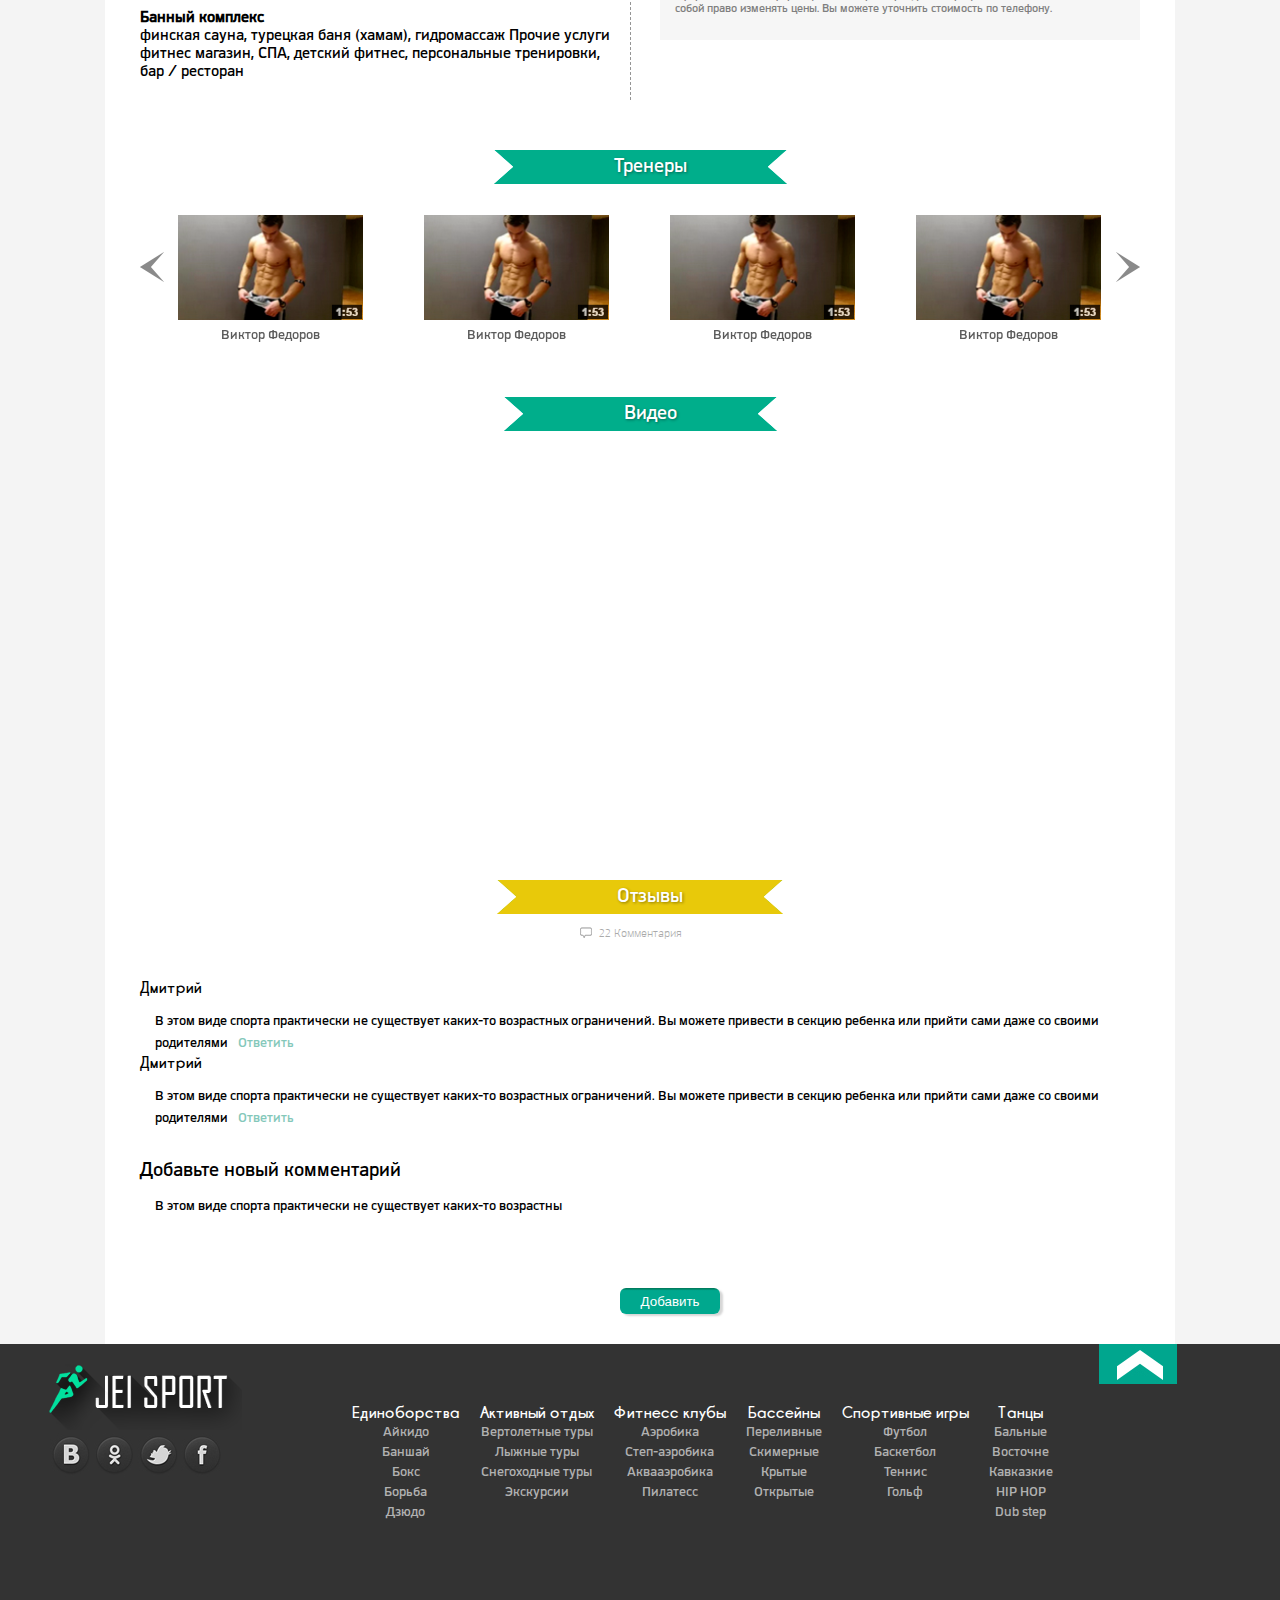
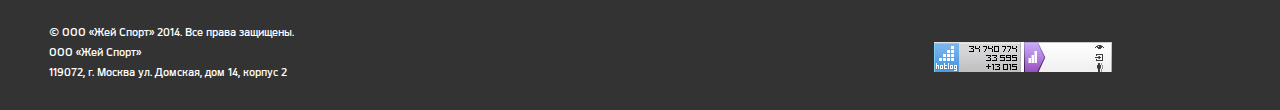
<file: sport-point.html>
<!DOCTYPE html>
<html lang="en">
<head>
   <meta charset="UTF-8">
   <title>Спортивные точки</title>
   <link rel="stylesheet" href="css/style.css">
   <link rel="stylesheet" href="css/slider.css">
   <script type="text/javascript" src="http://ajax.googleapis.com/ajax/libs/jquery/1.8.3/jquery.min.js"></script>
   <script defer src="js/jquery.flexslider.js"></script>
   <script type="text/javascript" src="js/scripts.js"></script>
</head>
<body>

<a href="#" data-modal-id="#modal1" class="enter modal-open"><img src="img/social/icon_enter.png" alt="">Вход</a>
<a href="#" data-modal-id="#modal2" class="ticket modal-open"><img src="img/social/icon_sbs.png" alt=""><span>СБС</span><i>Студенческий билет спортсмена</i></a>


<!-- registration / enter -->

<div id="modal1" class="modal-wrapper">
    <div class="bg"></div>
    <div class="modal modal-enter">
        <div class="modal-title"><a href="#" class="close-modal"></a></div>
        <div class="modal-content">
           <h3>Вход или регистрация</h3>
           <form action="">
              <div class="registration-block">
                 <span>Регистрация</span>
                 <input type="text" placeholder="Логин или e-mail">
                 <input type="text" placeholder="Пароль">
                 <input type="text" placeholder="Повторите пароль">
                 <input type="button" value="Регистрация">
              </div>
              <div class="enter-block">
                 <span>Авторизация</span>
                 <a href="#" class="fc_icon"></a><a href="#" class="tw_icon"></a>
                 <input type="text" placeholder="Логин или e-mail">
                 <input type="text" placeholder="Пароль">
                 <input type="button" value="Войти">
              </div>
           </form>
           <div class="clear"></div>
           <p>Вся информция остается конфиденциальной и не передается третьим лицам</p>
        </div>
    </div>
</div>

<div id="modal2" class="modal-wrapper">
    <div class="bg"></div>
    <div class="modal modal-registration">
        <div class="modal-title"><a href="#" class="close-modal close-modal2"></a></div>
        <div class="modal-content">
           <h3>Получи скидку в спортивные клубы Москвы!</h3>
            <ul>
               <li><img src="img/popup_img/img_1.png" alt=""></li>
               <li><img src="img/popup_img/img_2.png" alt=""></li>
               <li><img src="img/popup_img/img_3.png" alt=""></li>
               <li><img src="img/popup_img/Untitled-4.png" alt=""></li>
            </ul>
            <p>Устали однообразно курсировать между домом и работой? Решили разбавить этот тандем яркой ноткой, занявшись своим телом и здоровьем, ведь «в здоровом теле – здоровый дух»? А может, вы ищете спортивные секции для детей, поскольку осенью снижается физическая активность, столь необходимая для полноценного развития ребенка? Тогда самое время сесть поудобнее и изучить самую актуальную и подробную информацию про спортивные клубы Москвы! </p>
            <div class="ticket_block">
               <div class="cost">
                  <p>Стоимость 200 руб.</p>
                  <span>Доставка по Москве 350 рублей.</span>
               </div>
               <div class="ticket_form">
                  <h5>Для получения студ билета спортсмена укажите:</h5>
                  <input type="radio" name="radio1" value="Оплата при доставке курьеру">
                  <label for="radio1">Оплата при доставке курьеру</label>
                  <input type="radio" name="radio2" value="Заберу сам(а) - Оплатить онлайн">
                  <label for="radio2">Заберу сам(а) - Оплатить онлайн"</label>
                  <input type="text" placeholder="Имя">
                  <input type="text" placeholder="Фамилия">
                  <input type="text" class="no-margin" placeholder="Отчество">
                  <input type="text" placeholder="Место учебы">
                  <input type="text" placeholder="Контакты">
                  <input type="button" value="Отправить">
               </div>
            </div>
        </div>
    </div>
</div>

<div id="modal3" class="modal-wrapper">
    <div class="bg"></div>
    <div class="modal modal-questionnaire">
        <div class="modal-title"><a href="#" class="close-modal"></a></div>
        <div class="modal-content">
           <h3>Заявка на подбор клуба</h3>
           <form action="">
               <span>Все поля обязательны для заполнения!</span>
                 <input type="text" placeholder="Имя">
                 <input type="text" placeholder="Возраст">
                 <input type="text" placeholder="Пол">
                 <input type="text" placeholder="Какими видами спорта хотели бы заниматься">
                 <input type="text" placeholder="Бижайщее метро">
                 <input type="text" placeholder="Противопоказания от врача">
                 <input type="text" placeholder="Сколько готовы платить в месяц">
                 <input type="text" placeholder="Телефон">
                 <input type="button" value="Отправить">
           </form>
           <p>Вся информция остается конфиденциальной и не передается третьим лицам</p>
        </div>
    </div>
</div>

<div id="modal5" class="modal-wrapper">
    <div class="bg"></div>
    <div class="modal modal-callback">
        <div class="modal-title"><a href="#" class="close-modal"></a></div>
        <div class="modal-content">
           <h3>Введите телефон и имя и наш менеджер  свяжется с Вами!</h3>
           <form action="">
            <input type="text" placeholder="Введите имя">
            <input type="text" placeholder="Введите телефон">
            <input type="button" value="Отправить">
           </form>
           <div class="callback_bottom"></div>
        </div>
    </div>
</div>

<div id="modal6" class="modal-wrapper">
    <div class="bg"></div>
    <div class="modal modal-trainer">
        <div class="modal-title"><a href="#" class="close-modal"></a></div>
        <div class="modal-content">
           <h3>Тренер Фитнес-клуба  Мультиспорт в СК Лужники</h3>
           <div class="trainer_block">
             <img src="img/popup_trainer_img.jpg" alt="">
             <h5>Марк Александров Федорович</h5>
             <div class="clear"></div>
              <h6>Квалификация:</h6>
              <span>Тренер- преподователь, Специалист по  физической культуре. Преподователь 1-й категории КМС по Американскому рукопашному  бою. КМС по кикбоксингу КМС по военному 4-х бою</span>
              <div class="clear"></div>
              <p>Программа тренировок включает блоки силовых упражнений, кардио-сессии, элементы оздоровительных систем и "ударную" технику БОКСА, КИК-БОКСИНГА, ТАЭКВОН-ДО ИТФ. Простота, доступность, отсутствие глупых и несуразных приемов, работа в МИНИ-ГРУППАХ, и самое главное - ИНДИВИДУАЛЬНЫЙ ПОДХОД, делает занятия в нашем клубе подходящими как для новичков, так и для бывалых! А богатый "боевой" арсенал из наиболее эффективных стилей - позволяет всем желающим участвовать в соревнованиях по самым разным направлениям</p>
           </div>
        </div>
    </div>
</div>


<header id="header">
   <div class="header_wrapper">
      <div class="logo">
         <a href=""><img src="img/logo.png" height="66" width="193" alt=""></a>
      </div><!-- logo -->
      <ul>
         <li><a href="#">Главная</a></li>
         <li><a href="#">Единоборства</a></li>
         <li><a href="#">Активный отдых</a></li>
         <li><a href="#">Фитнесс клубы</a></li>
         <li><a href="#">Бассейны</a></li>
         <li><a href="#">Спортивные игры</a></li>
         <li><a href="#">Танцы</a></li>
      </ul><!-- navigation -->
   </div><!-- header wrapper -->
</header><!-- header -->

<nav>
   <div class="wrapper">
      <ul>
         <li><a href="#">Главная</a></li>
         <li><a href="#">О нас</a></li>
         <li><a href="#">Контакты</a></li>
         <li><a href="#">Интернет магазин</a></li>
         <li><a href="#">Реклама</a></li>
         <li><a href="#">Форум</a></li>
      </ul>
      <div class="search">
         <span>Поиск по сайту</span>
         <input type="text">
         <input type="button" value="Искать">
      </div>
   </div>
</nav>

<div class="content">
   <div class="wrapper">

<ul class="breadcrumbs">
   <li><a href="#">Главная</a></li>
   <li><a href="#">Единоборства</a></li>
</ul><!-- breadcrumbs -->

<div class="presentation">
    <div class="presentation_title">
      <h5>Фитнес-клуб Мультиспорт в СК Лужники</h5>
      <a href="#section_1" class="plagination">Отзывы</a>
      <a href="#section_2" class="plagination">Прайс лист </a>
      <a href="#section_3" class="plagination">Видео</a>
      <a href="#section_4" class="plagination">Тренера</a>
    </div>
    <div class="presentation_adress">
      <h6>Москва, ул Шарикопошибнтковская, д17</h6>
      <p>+7 495 669 56 83</p>
    </div>
    <div class="load_more">
      <a href="">Показать на карте</a>
    </div>
</div>

<div class="presentation_content">
  <div class="left_side">
      <h4>Описание</h4>
    <p>Фитнес-клуб «Мультиспорт» – это действительно мультикоктейль, состоящий из всех возможных радостей фитнес-жизни и сопутствующих развлечений. Очень удачное расположение, недалеко от комплекса «Лужники», позволяет задействовать для занятий не только помещения фитнес-клуба, но и все прилегающее пространство. </p>
    <h6>К услугам гостей клуба:</h6>
    <ul>
      <li>— тренажерные залы;</li>
      <li>— залы групповых программ;</li>
      <li>— единоборства;</li>
      <li>— бассейн;</li>
      <li>— фехтование;</li>
      <li>— корты;</li>
      <li>— школа сквош и многое другое!</li>
    </ul>
    <p>Кроме набора привычных услуг «Мультиспорт» предлагает и инновационные направления. А именно: занятия в студии FreeMotion, занятия на открытом воздухе Open air, целевые персонифицированные фитнес-программы, спортивная диагностика и фитнес-экспертиза. Здесь созданы все условия для того, чтобы спорт стал любимой частью вашей жизни – программы создаются с учетом только ваших особенностей, а выбор клубных карт порадует даже искушенного спортгурмана.</p>
    <p>В качестве разогрева до занятий или просто активного отдыха вы  можете сыграть партию настольного тенниса или выбить страйк в  боулинге. Ну а после тренировки добро пожаловать в спа, клубное  кафе или фитобар.</p>
    <h6>Бассейн</h6>
    <p>есть бассейн, водные программы</p>
    <h6>Групповые программы</h6>
    <p>пилатес, interval, занятия для беременных, лечебная гимнастика, аквааэробика, аэробика, стретчинг, фитнес программы, йога, боевые искусства, танцы</p>
    <h6>Банный комплекс</h6>
    <p>финская сауна, турецкая баня (хамам), гидромассаж Прочие услуги фитнес магазин, СПА, детский фитнес, персональные тренировки, бар / ресторан</p>
  </div>
  <div class="right_side">
    <h4>Информация</h4>
    <span class="metro1">Дубровка 6 мин</span>
    <span class="metro2">Шаболовская1 мин</span>
     <p>Адрес: Москва, ул. Шарикоподшипниковская, д. 17</p>
        <p>Телефон: +7(495) 669 56 83, +7(925) 421 21 28</p>
        <p>E-mail: support@exkalibur.ru</p>
        <p>Сайт: exkalibur.ru</p>
        <p>График работы: 6:00 - 23:00 - Пн-Сб</p>
        <p>Цена: свыше 60 тыс. руб за год</p>
      <label for="">Вы владелец?</label>
      <div class="call_back">
        <p>Чтобы записаться на пробное посещение или задать вопросы менеджеру клуба закажи обратный звонок</p>
        <a href="" class="modal-open" data-modal-id="#modal5">Заказать обратный звонок</a>
      </div>
      <h4 id="section_2">Прайс лист</h4>
    <div id="tab">

      <div>
        <span>за год</span>
        <div class="tab_content">
          <span>65 000 руб.</span>
          <p>Цены, приведённые на сайте, не окончательные, не являются публичной офертой и носят информационный характер. Администрация оставляет за собой право изменять цены. Вы можете уточнить стоимость по телефону.</p>
        </div>
      </div>

      <div>
        <span>за 6 мес.</span>
        <div class="tab_content">
          <span>55 000 руб.</span>
          <p>Lorem ipsum dolor sit amet, consectetur adipisicing elit. Nulla, cupiditate beatae. Tenetur sint voluptate quo!</p>
        </div>
      </div>

      <div>
        <span>за 1 мес.</span>
        <div class="tab_content">
          <span>35 000 руб.</span>
          <p>Lorem ipsum dolor sit amet, consectetur adipisicing elit. Quae aliquam dolorem dicta. Aliquid laboriosam enim, commodi quis, id iure. Iure reiciendis ex illo laboriosam deserunt doloribus aut repellat, recusandae maiores iste corrupti accusantium numquam quam illum optio. Vel, est, iure.</p>
        </div>
      </div>

    </div>
  </div>
</div>

<h3 class="block-title presentation_title_h3" id="section_4">Тренеры</h3><!-- title -->

<div class="flexslider">
   <ul class="slides">

      <li>
         <div class="video_block">
            <a href="#" data-modal-id="#modal6" class="img_link modal-open"><img src="img/video-img.jpg" alt=""/></a>
            <a href="#" data-modal-id="#modal6" class="title_link modal-open">Виктор Федоров</a>
         </div>
         <div class="video_block">
            <a href="#" data-modal-id="#modal6" class="img_link modal-open"><img src="img/video-img.jpg" alt=""/></a>
            <a href="#" data-modal-id="#modal6" class="title_link modal-open">Виктор Федоров</a>
         </div>
         <div class="video_block">
            <a href="#" data-modal-id="#modal6" class="img_link modal-open"><img src="img/video-img.jpg" alt=""/></a>
            <a href="#" data-modal-id="#modal6" class="title_link modal-open">Виктор Федоров</a>
         </div>
         <div class="video_block">
            <a href="#" data-modal-id="#modal6" class="img_link modal-open"><img src="img/video-img.jpg" alt=""/></a>
            <a href="#" data-modal-id="#modal6" class="title_link modal-open">Виктор Федоров</a>
         </div>
      </li>

      <li>
         <div class="video_block">
            <a href="#" data-modal-id="#modal6" class="img_link modal-open"><img src="img/video-img.jpg" alt=""/></a>
            <a href="#" data-modal-id="#modal6" class="title_link modal-open">Виктор Федоров</a>
         </div>
         <div class="video_block">
            <a href="#" data-modal-id="#modal6" class="img_link modal-open"><img src="img/video-img.jpg" alt=""/></a>
            <a href="#" data-modal-id="#modal6" class="title_link modal-open">Виктор Федоров</a>
         </div>
         <div class="video_block">
            <a href="#" data-modal-id="#modal6" class="img_link modal-open"><img src="img/video-img.jpg" alt=""/></a>
            <a href="#" data-modal-id="#modal6" class="title_link modal-open">Виктор Федоров</a>
         </div>
         <div class="video_block">
            <a href="#" data-modal-id="#modal6" class="img_link modal-open"><img src="img/video-img.jpg" alt=""/></a>
            <a href="#" data-modal-id="#modal6" class="title_link modal-open">Виктор Федоров</a>
         </div>
      </li>

   </ul>
</div><!-- slider -->

<h3 class="block-title presentation_title_h3" id="section_3">Видео</h3><!-- title -->

<div class="youtube">
  <iframe width="640" height="388" src="https://www.youtube.com/embed/trIbvBq2-jA" frameborder="0" allowfullscreen></iframe>
</div>

<h3 class="block-title comments_title" id="section_1">Отзывы</h3><!-- title -->
<a href="" class="comments_in_presentation">22 Комментария</a>
<div class="comments">
  <h6>Дмитрий</h6>
  <p>В этом виде спорта практически не существует каких-то возрастных ограничений. Вы можете привести в секцию ребенка или прийти сами даже со своими  родителями<a href="">Ответить</a></p>
</div>
<div class="comments">
  <h6>Дмитрий</h6>
  <p>В этом виде спорта практически не существует каких-то возрастных ограничений. Вы можете привести в секцию ребенка или прийти сами даже со своими  родителями<a href="">Ответить</a></p>
</div>
<div class="add_comment">
  <h6>Добавьте новый комментарий</h6>
  <p>В этом виде спорта практически не существует каких-то возрастны</p>
  <input type="button" value="Добавить">
</div>

   </div><!-- wrapper -->
</div><!-- content -->

<footer>
   <div class="header_wrapper">
    <a href="#header" class="plagination back_to_top_in_footer"></a>
      <div class="footer_logo">
         <a href="#"><img src="img/logo.png" alt=""></a>
         <div class="social_icons">
            <a href="#" class="vk"></a>
            <a href="#" class="ok"></a>
            <a href="#" class="tw"></a>
            <a href="#" class="fc"></a>
         </div>
      </div>

      <div class="footer_navigation">
         <ul>
            <li>
               <h6>Единоборства</h6>
               <a href="#">Айкидо</a>
               <a href="#">Баншай</a>
               <a href="#">Бокс</a>
               <a href="#">Борьба</a>
               <a href="#">Дзюдо</a>
            </li>
            <li>
               <h6>Активный отдых</h6>
               <a href="#">Вертолетные туры</a>
               <a href="#">Лыжные туры</a>
               <a href="#">Снегоходные туры</a>
               <a href="#">Экскурсии</a>
            </li>
            <li>
               <h6>Фитнесс клубы</h6>
               <a href="#">Аэробика</a>
               <a href="#">Степ-аэробика</a>
               <a href="#">Аквааэробика</a>
               <a href="#">Пилатесс</a>
            </li>
            <li>
               <h6>Бассейны</h6>
               <a href="#">Переливные</a>
               <a href="#">Скимерные</a>
               <a href="#">Крытые</a>
               <a href="#">Открытые</a>
            </li>
            <li>
               <h6>Спортивные игры</h6>
               <a href="#">Футбол</a>
               <a href="#">Баскетбол</a>
               <a href="#">Теннис</a>
               <a href="#">Гольф</a>
            </li>
            <li>
               <h6>Танцы</h6>
               <a href="#">Бальные</a>
               <a href="#">Восточне</a>
               <a href="#">Кавказкие</a>
               <a href="#">HIP HOP</a>
               <a href="#">Dub step</a>
            </li>
         </ul>
      </div>

      <div class="clear"></div>

      <div class="co">
         <p>© ООО «Жей Спорт» 2014. Все права защищены.</p>
         <p>ООО «Жей Спорт»</p>
         <p>119072, г. Москва ул. Домская, дом 14, корпус 2</p>
      </div>

      <a href="#" class="metrics"></a>

   </div>
</footer>

</body>
</html>
</file>
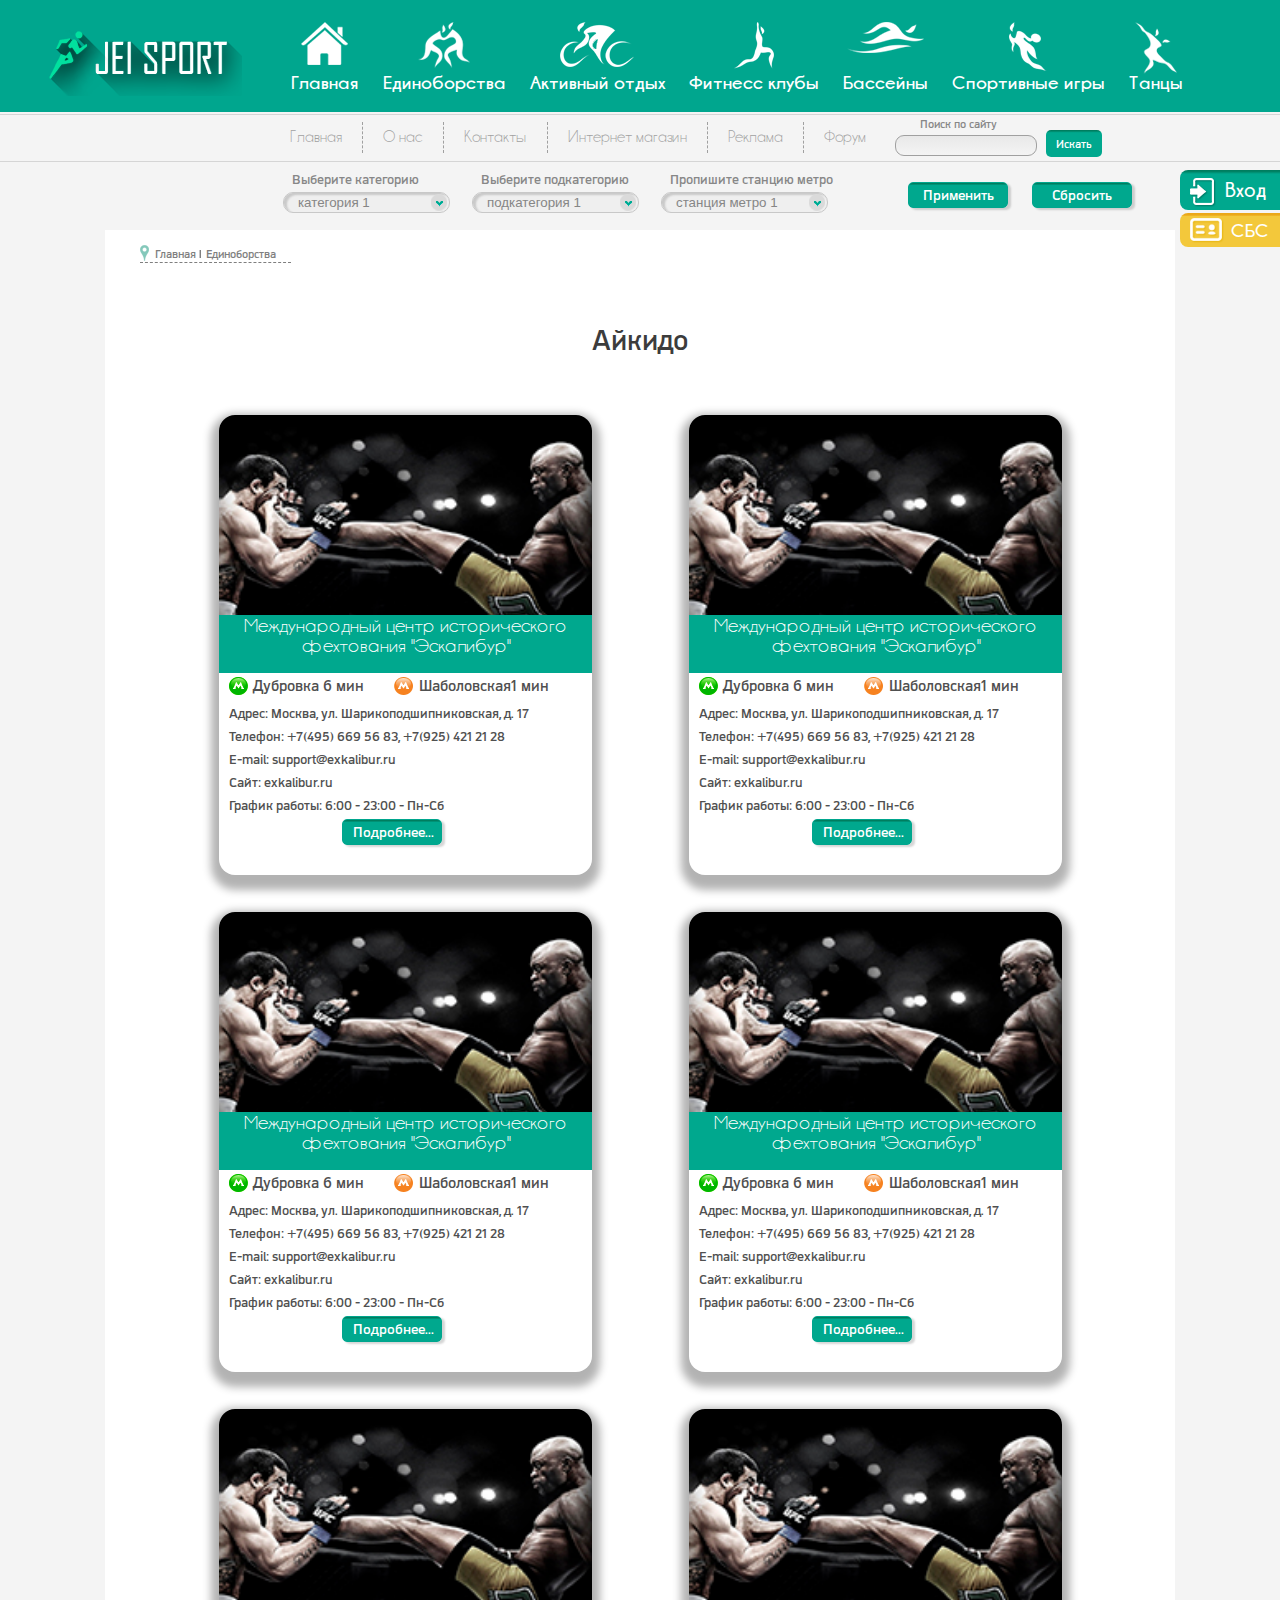
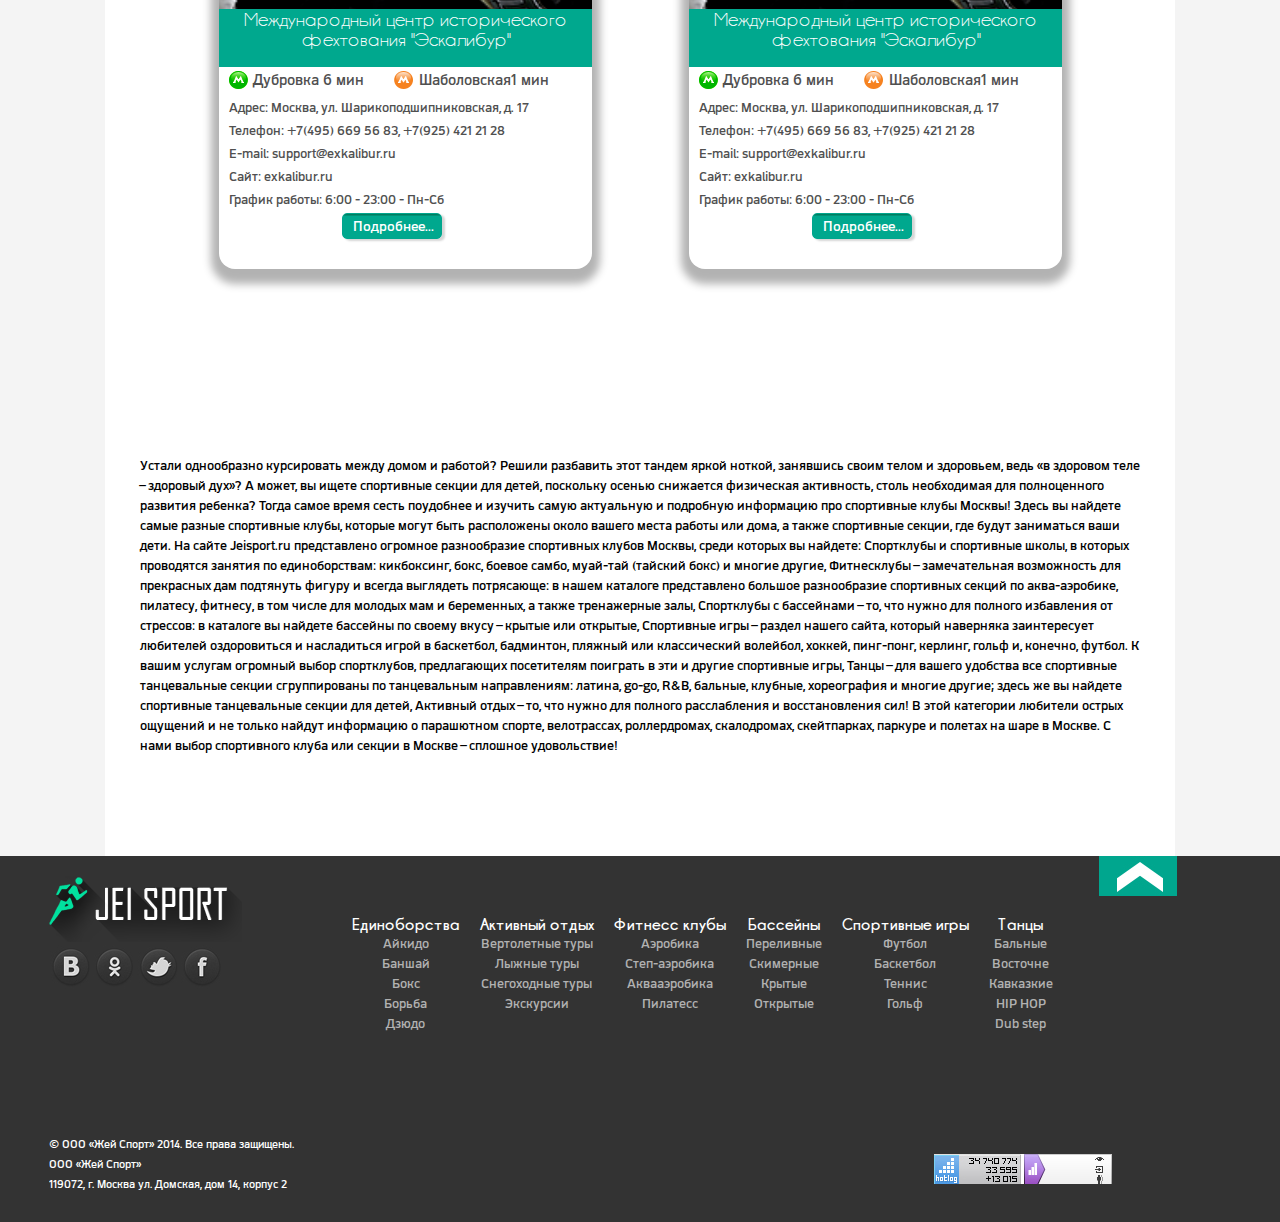
<file: sport-points.html>
<!DOCTYPE html>
<html lang="en">
<head>
   <meta charset="UTF-8">
   <title>Спортивные точки</title>
   <link rel="stylesheet" href="css/style.css">
   <link rel="stylesheet" href="css/slider.css">
   <script type="text/javascript" src="http://ajax.googleapis.com/ajax/libs/jquery/1.8.3/jquery.min.js"></script>
   <script defer src="js/jquery.flexslider.js"></script>
   <script type="text/javascript" src="js/scripts.js"></script>
</head>
<body>

<a href="#" data-modal-id="#modal1" class="enter modal-open"><img src="img/social/icon_enter.png" alt="">Вход</a>
<a href="#" data-modal-id="#modal2" class="ticket modal-open"><img src="img/social/icon_sbs.png" alt="">СБС</a>

<!-- registration / enter -->

<div id="modal1" class="modal-wrapper">
    <div class="bg"></div>
    <div class="modal modal-enter">
        <div class="modal-title"><a href="#" class="close-modal"></a></div>
        <div class="modal-content">
           <h3>Вход или регистрация</h3>
           <form action="">
              <div class="registration-block">
                 <span>Регистрация</span>
                 <input type="text" placeholder="Логин или e-mail">
                 <input type="text" placeholder="Пароль">
                 <input type="text" placeholder="Повторите пароль">
                 <input type="button" value="Регистрация">
              </div>
              <div class="enter-block">
                 <span>Авторизация</span>
                 <a href="#" class="fc_icon"></a><a href="#" class="tw_icon"></a>
                 <input type="text" placeholder="Логин или e-mail">
                 <input type="text" placeholder="Пароль">
                 <input type="button" value="Войти">
              </div>
           </form>
           <div class="clear"></div>
           <p>Вся информция остается конфиденциальной и не передается третьим лицам</p>
        </div>
    </div>
</div>

<div id="modal2" class="modal-wrapper">
    <div class="bg"></div>
    <div class="modal modal-registration">
        <div class="modal-title"><a href="#" class="close-modal close-modal2"></a></div>
        <div class="modal-content">
           <h3>Получи скидку в спортивные клубы Москвы!</h3>
            <ul>
               <li><img src="img/popup_img/img_1.png" alt=""></li>
               <li><img src="img/popup_img/img_2.png" alt=""></li>
               <li><img src="img/popup_img/img_3.png" alt=""></li>
               <li><img src="img/popup_img/Untitled-4.png" alt=""></li>
            </ul>
            <p>Устали однообразно курсировать между домом и работой? Решили разбавить этот тандем яркой ноткой, занявшись своим телом и здоровьем, ведь «в здоровом теле – здоровый дух»? А может, вы ищете спортивные секции для детей, поскольку осенью снижается физическая активность, столь необходимая для полноценного развития ребенка? Тогда самое время сесть поудобнее и изучить самую актуальную и подробную информацию про спортивные клубы Москвы! </p>
            <div class="ticket_block">
               <div class="cost">
                  <p>Стоимость 200 руб.</p>
                  <span>Доставка по Москве 350 рублей.</span>
               </div>
               <div class="ticket_form">
                  <h5>Для получения студ билета спортсмена укажите:</h5>
                  <input type="radio" name="radio1" value="Оплата при доставке курьеру">
                  <label for="radio1">Оплата при доставке курьеру</label>
                  <input type="radio" name="radio2" value="Заберу сам(а) - Оплатить онлайн">
                  <label for="radio2">Заберу сам(а) - Оплатить онлайн"</label>
                  <input type="text" placeholder="Имя">
                  <input type="text" placeholder="Фамилия">
                  <input type="text" class="no-margin" placeholder="Отчество">
                  <input type="text" placeholder="Место учебы">
                  <input type="text" placeholder="Контакты">
                  <input type="button" value="Отправить">
               </div>
            </div>
        </div>
    </div>
</div>

<div id="modal3" class="modal-wrapper">
    <div class="bg"></div>
    <div class="modal modal-questionnaire">
        <div class="modal-title"><a href="#" class="close-modal"></a></div>
        <div class="modal-content">
           <h3>Заявка на подбор клуба</h3>
           <form action="">
               <span>Все поля обязательны для заполнения!</span>
                 <input type="text" placeholder="Имя">
                 <input type="text" placeholder="Возраст">
                 <input type="text" placeholder="Пол">
                 <input type="text" placeholder="Какими видами спорта хотели бы заниматься">
                 <input type="text" placeholder="Бижайщее метро">
                 <input type="text" placeholder="Противопоказания от врача">
                 <input type="text" placeholder="Сколько готовы платить в месяц">
                 <input type="text" placeholder="Телефон">
                 <input type="button" value="Отправить">
           </form>
           <p>Вся информция остается конфиденциальной и не передается третьим лицам</p>
        </div>
    </div>
</div>



<header id="header">
   <div class="header_wrapper">
      <div class="logo">
         <a href=""><img src="img/logo.png" height="66" width="193" alt=""></a>
      </div><!-- logo -->
      <ul>
         <li><a href="#">Главная</a></li>
         <li><a href="#">Единоборства</a></li>
         <li><a href="#">Активный отдых</a></li>
         <li><a href="#">Фитнесс клубы</a></li>
         <li><a href="#">Бассейны</a></li>
         <li><a href="#">Спортивные игры</a></li>
         <li><a href="#">Танцы</a></li>
      </ul><!-- navigation -->
   </div><!-- header wrapper -->
</header><!-- header -->

<nav>
   <div class="wrapper">
      <ul>
         <li><a href="#">Главная</a></li>
         <li><a href="#">О нас</a></li>
         <li><a href="#">Контакты</a></li>
         <li><a href="#">Интернет магазин</a></li>
         <li><a href="#">Реклама</a></li>
         <li><a href="#">Форум</a></li>
      </ul>
      <div class="search">
         <span>Поиск по сайту</span>
         <input type="text">
         <input type="button" value="Искать">
      </div>
   </div>
</nav>

<div class="category-menu">
  <div class="wrapper">
    <form action="">
       <div class="input-text">
          <span>Выберите категорию</span>
          <label for="">
             <i></i>
             <select id="select-1" placeholder="категория" value="категория">
                <option value="category">категория 1</option>
                <option value="category">категория 2</option>
                <option value="category">категория 3</option>
                <option value="category">категория 4</option>
                <option value="category">категория 5</option>
             </select>
          </label>
       </div>
       <div class="input-text">
          <span>Выберите подкатегорию</span>
          <label for="">
             <i></i>
             <select id="select-2" placeholder="подкатегория" value="подкатегория">
                <option value="subcategory">подкатегория 1</option>
                <option value="subcategory">подкатегория 2</option>
                <option value="subcategory">подкатегория 3</option>
                <option value="subcategory">подкатегория 4</option>
                <option value="subcategory">подкатегория 5</option>
             </select>
          </label>
       </div>
       <div class="input-text input-text-3">
          <span>Пропишите станцию метро</span>
          <label for="">
             <i></i>
             <select id="select-3" placeholder="метро" value="метро">
                <option value="metro">станция метро 1</option>
                <option value="metro">станция метро 2</option>
                <option value="metro">станция метро 3</option>
                <option value="metro">станция метро 4</option>
                <option value="metro">станция метро 5</option>
             </select>
          </label>
       </div>
       <div class="input-submit">
          <input type="submit" value="Применить"/>
          <input type="submit" class="reset_btn" value="Сбросить"/>
       </div>
    </form>
  </div>
</div>


<div class="content">
   <div class="wrapper">

<ul class="breadcrumbs">
   <li><a href="#">Главная</a></li>
   <li><a href="#">Единоборства</a></li>
</ul><!-- breadcrumbs -->

  <h3 class="about_us_title points_title">Айкидо</h3>

    <ul class="points">
      <li>
        <img src="img/category-images/img-1.jpg" alt="">
        <h5>Международный центр  исторического фехтования "Эскалибур"</h5>
        <div class="points_wrapper">
          <span class="metro1">Дубровка 6 мин</span>
          <span class="metro2">Шаболовская1 мин</span>
          <p>Адрес: Москва, ул. Шарикоподшипниковская, д. 17</p>
          <p>Телефон: +7(495) 669 56 83, +7(925) 421 21 28</p>
          <p>E-mail: support@exkalibur.ru</p>
          <p>Сайт: exkalibur.ru</p>
          <p>График работы: 6:00 - 23:00 - Пн-Сб</p>
          <input type="button" value="Подробнее...">
        </div>
      </li>
      <li>
        <img src="img/category-images/img-1.jpg" alt="">
        <h5>Международный центр  исторического фехтования "Эскалибур"</h5>
        <div class="points_wrapper">
          <span class="metro1">Дубровка 6 мин</span>
          <span class="metro2">Шаболовская1 мин</span>
          <p>Адрес: Москва, ул. Шарикоподшипниковская, д. 17</p>
          <p>Телефон: +7(495) 669 56 83, +7(925) 421 21 28</p>
          <p>E-mail: support@exkalibur.ru</p>
          <p>Сайт: exkalibur.ru</p>
          <p>График работы: 6:00 - 23:00 - Пн-Сб</p>
          <input type="button" value="Подробнее...">
        </div>
      </li>
      <li>
        <img src="img/category-images/img-1.jpg" alt="">
        <h5>Международный центр  исторического фехтования "Эскалибур"</h5>
        <div class="points_wrapper">
          <span class="metro1">Дубровка 6 мин</span>
          <span class="metro2">Шаболовская1 мин</span>
          <p>Адрес: Москва, ул. Шарикоподшипниковская, д. 17</p>
          <p>Телефон: +7(495) 669 56 83, +7(925) 421 21 28</p>
          <p>E-mail: support@exkalibur.ru</p>
          <p>Сайт: exkalibur.ru</p>
          <p>График работы: 6:00 - 23:00 - Пн-Сб</p>
          <input type="button" value="Подробнее...">
        </div>
      </li>
      <li>
        <img src="img/category-images/img-1.jpg" alt="">
        <h5>Международный центр  исторического фехтования "Эскалибур"</h5>
        <div class="points_wrapper">
          <span class="metro1">Дубровка 6 мин</span>
          <span class="metro2">Шаболовская1 мин</span>
          <p>Адрес: Москва, ул. Шарикоподшипниковская, д. 17</p>
          <p>Телефон: +7(495) 669 56 83, +7(925) 421 21 28</p>
          <p>E-mail: support@exkalibur.ru</p>
          <p>Сайт: exkalibur.ru</p>
          <p>График работы: 6:00 - 23:00 - Пн-Сб</p>
          <input type="button" value="Подробнее...">
        </div>
      </li>
      <li>
        <img src="img/category-images/img-1.jpg" alt="">
        <h5>Международный центр  исторического фехтования "Эскалибур"</h5>
        <div class="points_wrapper">
          <span class="metro1">Дубровка 6 мин</span>
          <span class="metro2">Шаболовская1 мин</span>
          <p>Адрес: Москва, ул. Шарикоподшипниковская, д. 17</p>
          <p>Телефон: +7(495) 669 56 83, +7(925) 421 21 28</p>
          <p>E-mail: support@exkalibur.ru</p>
          <p>Сайт: exkalibur.ru</p>
          <p>График работы: 6:00 - 23:00 - Пн-Сб</p>
          <input type="button" value="Подробнее...">
        </div>
      </li>
      <li>
        <img src="img/category-images/img-1.jpg" alt="">
        <h5>Международный центр  исторического фехтования "Эскалибур"</h5>
        <div class="points_wrapper">
          <span class="metro1">Дубровка 6 мин</span>
          <span class="metro2">Шаболовская1 мин</span>
          <p>Адрес: Москва, ул. Шарикоподшипниковская, д. 17</p>
          <p>Телефон: +7(495) 669 56 83, +7(925) 421 21 28</p>
          <p>E-mail: support@exkalibur.ru</p>
          <p>Сайт: exkalibur.ru</p>
          <p>График работы: 6:00 - 23:00 - Пн-Сб</p>
          <input type="button" value="Подробнее...">
        </div>
      </li>

    </ul>

    <article>
      <p>Устали однообразно курсировать между домом и работой? Решили разбавить этот тандем яркой ноткой, занявшись своим телом и здоровьем, ведь  «в здоровом теле – здоровый дух»? А может, вы ищете спортивные секции для детей, поскольку осенью снижается физическая активность, столь необходимая  для полноценного развития ребенка? Тогда самое время сесть поудобнее и изучить самую актуальную и подробную информацию про спортивные клубы Москвы!  Здесь вы найдете самые разные спортивные клубы, которые могут быть расположены около вашего места работы или дома, а также спортивные секции, где будут  заниматься ваши дети. На сайте Jeisport.ru представлено огромное разнообразие спортивных клубов Москвы, среди которых вы найдете: Спортклубы и спортивные  школы, в которых проводятся занятия по единоборствам: кикбоксинг, бокс, боевое самбо, муай-тай (тайский бокс) и многие другие, Фитнесклубы – замечательная  возможность для прекрасных дам подтянуть фигуру и всегда выглядеть потрясающе: в нашем каталоге представлено большое разнообразие спортивных секций  по аква-аэробике, пилатесу, фитнесу, в том числе для молодых мам и беременных, а также тренажерные залы, Спортклубы с бассейнами – то, что нужно для полного  избавления от стрессов: в каталоге вы найдете бассейны по своему вкусу – крытые или открытые, Спортивные игры – раздел нашего сайта, который наверняка  заинтересует любителей оздоровиться и насладиться игрой в баскетбол, бадминтон, пляжный или классический волейбол, хоккей, пинг-понг, керлинг, гольф и,  конечно, футбол. К вашим услугам огромный выбор спортклубов, предлагающих посетителям поиграть в эти и другие спортивные игры, Танцы – для вашего удобства  все спортивные танцевальные секции сгруппированы по танцевальным направлениям: латина, go-go, R&B, бальные, клубные, хореография и многие другие;  здесь же вы найдете спортивные танцевальные секции для детей, Активный отдых – то, что нужно для полного расслабления и восстановления сил! В этой категории  любители острых ощущений и не только найдут информацию о парашютном спорте, велотрассах, роллердромах, скалодромах, скейтпарках, паркуре и полетах на  шаре в Москве. С нами выбор спортивного клуба или секции в Москве – сплошное удовольствие!</p>
</article>

   </div><!-- wrapper -->
</div><!-- content -->

<footer>
   <div class="header_wrapper">
    <a href="#header" class="plagination back_to_top_in_footer"></a>
      <div class="footer_logo">
         <a href="#"><img src="img/logo.png" alt=""></a>
         <div class="social_icons">
            <a href="#" class="vk"></a>
            <a href="#" class="ok"></a>
            <a href="#" class="tw"></a>
            <a href="#" class="fc"></a>
         </div>
      </div>

      <div class="footer_navigation">
         <ul>
            <li>
               <h6>Единоборства</h6>
               <a href="#">Айкидо</a>
               <a href="#">Баншай</a>
               <a href="#">Бокс</a>
               <a href="#">Борьба</a>
               <a href="#">Дзюдо</a>
            </li>
            <li>
               <h6>Активный отдых</h6>
               <a href="#">Вертолетные туры</a>
               <a href="#">Лыжные туры</a>
               <a href="#">Снегоходные туры</a>
               <a href="#">Экскурсии</a>
            </li>
            <li>
               <h6>Фитнесс клубы</h6>
               <a href="#">Аэробика</a>
               <a href="#">Степ-аэробика</a>
               <a href="#">Аквааэробика</a>
               <a href="#">Пилатесс</a>
            </li>
            <li>
               <h6>Бассейны</h6>
               <a href="#">Переливные</a>
               <a href="#">Скимерные</a>
               <a href="#">Крытые</a>
               <a href="#">Открытые</a>
            </li>
            <li>
               <h6>Спортивные игры</h6>
               <a href="#">Футбол</a>
               <a href="#">Баскетбол</a>
               <a href="#">Теннис</a>
               <a href="#">Гольф</a>
            </li>
            <li>
               <h6>Танцы</h6>
               <a href="#">Бальные</a>
               <a href="#">Восточне</a>
               <a href="#">Кавказкие</a>
               <a href="#">HIP HOP</a>
               <a href="#">Dub step</a>
            </li>
         </ul>
      </div>

      <div class="clear"></div>

      <div class="co">
         <p>© ООО «Жей Спорт» 2014. Все права защищены.</p>
         <p>ООО «Жей Спорт»</p>
         <p>119072, г. Москва ул. Домская, дом 14, корпус 2</p>
      </div>

      <a href="#" class="metrics"></a>

   </div>
</footer>

</body>
</html>
</file>
<file: css/slider.css>
.slider {width: 1000px;}
/*
#carousel li {}
#carousel img {display: block; opacity: .5; cursor: pointer;}
#carousel img:hover {opacity: 1;}
#carousel .flex-active-slide img {opacity: 1; cursor: default;}*/

/* Layout
***********************/

/*#container {padding: 60px 40px 100px;}*/

/* Browser Resets
*********************************/

.flex-container a:active, .flexslider a:active, .flex-container a:focus, .flexslider a:focus  {outline: none;}
.slides, .flex-control-nav, .flex-direction-nav {margin: 0;padding: 0;list-style: none;}

/* FlexSlider Necessary Styles
*********************************/

.flexslider {margin: 0 auto 47px auto; padding: 0;}
.flexslider .slides > li {display: none; -webkit-backface-visibility: hidden;}
.flexslider .slides img {width: 100%; display: block;}
.flex-pauseplay span {text-transform: capitalize;}

/* Clearfix for the .slides element */

.slides:after {content: "."; display: block; clear: both; visibility: hidden; line-height: 0; height: 0;}
html[xmlns] .slides {display: block;}
* html .slides {height: 1%;}

/* FlexSlider Default Theme
*********************************/

.flexslider {zoom: 1;position: relative;}
.flex-viewport { max-height: 150px; -webkit-transition: all 1s ease; -moz-transition: all 1s ease; -o-transition: all 1s ease; transition: all 1s ease; }
.loading .flex-viewport { max-height: 300px; }
.flexslider .slides { zoom: 1; }
.carousel li {width: 20px;}

/* Direction Nav */

.flex-direction-nav {height: 0;font-size: 0;line-height: 0;}
.flex-direction-nav a  {text-decoration: none;display: block;width: 24px;height: 30px;position: absolute;top: 37px;z-index: 10;overflow: hidden;cursor: pointer;}
.flex-direction-nav .flex-prev {left: 0;background: url(../img/sample_icons/prev_icon.png) 0 0 no-repeat;}
.flex-direction-nav .flex-next {right: 0; text-align: right;background: url(../img/sample_icons/next_icon.png) 0 0 no-repeat;}

.slider ul li {}
.slider ul li h1 {font-size: 22px;margin-bottom: 10px;text-align: center;padding: 0 10px;}
.slider ul li p {font-size: 0;line-height: 0;padding: 0;margin: 0;}
.slider ul li span {font-family: Arial, sans-serif;font-size: 14px;display: block;padding-top: 25px;}
</file>
<file: css/style.css>
/* reset*/

html, body, div, span, applet, object, iframe, h1, h2, h3, h4, h5, h6, p, blockquote, pre, a, abbr, acronym, address, big, cite, code, del, dfn, em, img, ins, kbd, q, s, samp, small, strike, strong, sub, sup, tt, var, b, u, i, center, dl, dt, dd, ol, ul, li, fieldset, form, label, legend, table, caption, tbody, tfoot, thead, tr, th, td, article, aside, canvas, details, embed, figure, figcaption, footer, header, hgroup, menu, nav, output, ruby, section, summary, time, mark, audio, video {margin: 0;padding: 0;border: 0;font-size: 100%;font: inherit;vertical-align: baseline;}

/* HTML5 display-role reset for older browsers */

article, aside, details, figcaption, figure, footer, header, hgroup, menu, nav, section {display: block;}
body {line-height: 1;}
ol, ul {list-style: none; }
blockquote, q {quotes: none;}
blockquote:before, blockquote:after {content: '';content: none;}
q:before, q:after {content: '';content: none;}
table {border-collapse: collapse;border-spacing: 0;}
input[type=text] {outline: 0;}input[type=submit] {outline: 0;}
input[type=button] {outline: 0;}input[type=button]:hover {cursor: pointer;}
textarea {outline: 0;}
/*fonts*/

@font-face {
  font-family: 'Champagne-Limousines';
  src: url("../fonts/Champagne-Limousines.ttf");
  font-weight: normal;
  font-style: normal;}
@font-face {
  font-family: 'Champagne-Limousines-Bold';
  src: url("../fonts/Champagne-Limousines-Bold.ttf");
  font-weight: bold;
  font-style: normal;}
@font-face {
  font-family: 'Champagne-Limousines-Bold-Italic';
  src: url("../fonts/Champagne-Limousines-Bold-Italic.ttf.ttf");
  font-weight: bold;
  font-style: italic;}
@font-face {
  font-family: 'Champagne-Limousines-Italic';
  src: url("../fonts/Champagne-Limousines-Italic.ttf");
  font-weight: normal;
  font-style: italic;}
@font-face {
  font-family: 'RistrettoSlabPro-Regular';
  src: url("../fonts/RistrettoSlabPro-Regular.ttf");
  font-weight: normal;
  font-style: normal;}
@font-face {
  font-family: 'RBCGROTESK-LIGHT';
  src: url("../fonts/RBCGROTESK-LIGHT_WEBKIT.TTF");
  font-weight: normal;
  font-style: normal;}
@font-face {
  font-family: 'RBCGROTESK-REGULAR';
  src: url("../fonts/RBCGROTESK-REGULAR_WEBKIT.TTF");
  font-weight: normal;
  font-style: normal;}
  @font-face {
  font-family: 'RistrettoSlabPro-Regular';
  src: url("../fonts/RistrettoSlabPro-Regular.ttf");
  font-weight: normal;
  font-style: normal;}
   @font-face {
  font-family: 'Arial-Black';
  src: url("../fonts/Arial-Black.ttf");
  font-weight: black;
  font-style: normal;}

.wrapper {width: 1000px;margin: 0 auto;overflow: hidden;padding: 0 35px;}
.clear {font-size: 0;line-height: 0;clear: both;}

body {font-family: "Champagne-Limousines";background: #f4f4f4;}

/*header*/

header {
  height: 112px;
  background: #00a68e;
  margin-bottom: 2px;
}
  .header_wrapper {
    width: 1183px;
    margin: 0 auto;
    overflow: hidden;
  }
    header .logo {
      float: left;
      width: 230px;
      padding: 30px 0 0 0;
    }
/*main navigation*/
header ul {
  float: left;
  overflow: hidden;
  margin: 0;
  padding: 0;
}
  header ul li {
    float: left;
    margin: 0;
    padding: 0;
  }
    header ul li a {
      padding: 73px 12px 20px 12px;
      display: block;
      color: #fff;
      font-size: 19px;
      text-decoration: none;
      font-family: 'Champagne-Limousines-Bold';

      transition: all 0.5s ;
      -moz-transition: all 0.5s ;
      -o-transition: all 0.5s;
      -ms-transition: all 0.5s;
      -s-transition: all 0.5s;
      -webkit-transition:  all 0.5s;
    }

    header ul li:nth-child(1) a {background: #00a68e url(../img/main-menu-icons/icon-1.png) center 22px no-repeat;}
    header ul li:nth-child(2) a {background: #00a68e url(../img/main-menu-icons/icon-2.png) center 22px no-repeat;}
    header ul li:nth-child(3) a {background: #00a68e url(../img/main-menu-icons/icon-3.png) center 22px no-repeat;}
    header ul li:nth-child(4) a {background: #00a68e url(../img/main-menu-icons/icon-4.png) center 22px no-repeat;}
    header ul li:nth-child(5) a {background: #00a68e url(../img/main-menu-icons/icon-5.png) center 22px no-repeat;}
    header ul li:nth-child(6) a {background: #00a68e url(../img/main-menu-icons/icon-6.png) center 22px no-repeat;}
    header ul li:nth-child(7) a {background: #00a68e url(../img/main-menu-icons/icon-7.png) center 22px no-repeat;}

    header ul li:nth-child(1) a:hover {background: #42bdab url(../img/main-menu-icons/icon-1.png) center 22px no-repeat;}
    header ul li:nth-child(2) a:hover {background: #42bdab url(../img/main-menu-icons/icon-2.png) center 22px no-repeat;}
    header ul li:nth-child(3) a:hover {background: #42bdab url(../img/main-menu-icons/icon-3.png) center 22px no-repeat;}
    header ul li:nth-child(4) a:hover {background: #42bdab url(../img/main-menu-icons/icon-4.png) center 22px no-repeat;}
    header ul li:nth-child(5) a:hover {background: #42bdab url(../img/main-menu-icons/icon-5.png) center 22px no-repeat;}
    header ul li:nth-child(6) a:hover {background: #42bdab url(../img/main-menu-icons/icon-6.png) center 22px no-repeat;}
    header ul li:nth-child(7) a:hover {background: #42bdab url(../img/main-menu-icons/icon-7.png) center 22px no-repeat;}

/*secondary navigation*/

nav {
  height: 46px;
  border-top: 1px solid #d5d5d5;
  border-bottom: 1px solid #d5d5d5;
}
  nav ul {
    margin: 7px 0 10px 130px;
    padding: 0;
    float: left;
    overflow: hidden;
  }
    nav ul li {
      float: left;
    }
      nav ul li a {
        color: #a0a0a0;
        text-decoration: none;
        font-family: 'Champagne-Limousines';
        font-size: 16px;
        line-height: 31px;
        text-align: center;
        padding: 0 20px;
        border-right: 1px dashed #a0a0a0;
        display: block;
      }
      nav ul li a:hover {
        color: #878787;
        text-decoration: underline;
      }
      nav ul li:last-child a {
        border:0;
      }
  nav .search {
    float: right;
    margin-right: 38px;
  }
    nav .search span {
      display: block;
      font-size: 12px;
      font-family: 'RBCGROTESK-REGULAR';
      color: #878787;
      padding: 3px 0 0 25px;
    }
    nav .search input[type=text] {
      width: 120px;
      padding: 0 10px;
      font-size: 12px;
      border:1px solid #a0a0a0;
      margin-right: 9px;
      float: left;
      height: 19px;
      margin-top: 5px;

      -webkit-border-radius: 9px;
      -moz-border-radius: 9px;
      border-radius: 9px;

      /* IE9 SVG, needs conditional override of 'filter' to 'none' */
      background: url([data-uri]);
      background: -moz-linear-gradient(top,  rgba(226,226,226,0.65) 0%, rgba(160,160,160,0) 100%); /* FF3.6+ */
      background: -webkit-gradient(linear, left top, left bottom, color-stop(0%,rgba(226,226,226,0.65)), color-stop(100%,rgba(160,160,160,0))); /* Chrome,Safari4+ */
      background: -webkit-linear-gradient(top,  rgba(226,226,226,0.65) 0%,rgba(160,160,160,0) 100%); /* Chrome10+,Safari5.1+ */
      background: -o-linear-gradient(top,  rgba(226,226,226,0.65) 0%,rgba(160,160,160,0) 100%); /* Opera 11.10+ */
      background: -ms-linear-gradient(top,  rgba(226,226,226,0.65) 0%,rgba(160,160,160,0) 100%); /* IE10+ */
      background: linear-gradient(to bottom,  rgba(226,226,226,0.65) 0%,rgba(160,160,160,0) 100%); /* W3C */
      filter: progid:DXImageTransform.Microsoft.gradient( startColorstr='#a6e2e2e2', endColorstr='#00a0a0a0',GradientType=0 ); /* IE6-8 */
    }
    nav .search input[type=button] {
      width: 56px;
      height: 27px;
      color: #fff;
      font-family: 'RBCGROTESK-REGULAR';
      font-size: 12px;
      border:none;
      float: right;

      -webkit-border-radius: 5px;
      -moz-border-radius: 5px;
      border-radius: 5px;

      background: rgb(0,125,95); /* Old browsers */
      /* IE9 SVG, needs conditional override of 'filter' to 'none' */
      background: url([data-uri]);
      background: -moz-linear-gradient(top,  rgba(0,125,95,1) 0%, rgba(0,125,95,1) 1%, rgba(0,125,95,1) 1%, rgba(0,125,95,1) 3%, rgba(0,125,95,1) 3%, rgba(0,168,142,1) 10%, rgba(0,168,142,1) 32%, rgba(0,168,142,1) 100%); /* FF3.6+ */
      background: -webkit-gradient(linear, left top, left bottom, color-stop(0%,rgba(0,125,95,1)), color-stop(1%,rgba(0,125,95,1)), color-stop(1%,rgba(0,125,95,1)), color-stop(3%,rgba(0,125,95,1)), color-stop(3%,rgba(0,125,95,1)), color-stop(10%,rgba(0,168,142,1)), color-stop(32%,rgba(0,168,142,1)), color-stop(100%,rgba(0,168,142,1))); /* Chrome,Safari4+ */
      background: -webkit-linear-gradient(top,  rgba(0,125,95,1) 0%,rgba(0,125,95,1) 1%,rgba(0,125,95,1) 1%,rgba(0,125,95,1) 3%,rgba(0,125,95,1) 3%,rgba(0,168,142,1) 10%,rgba(0,168,142,1) 32%,rgba(0,168,142,1) 100%); /* Chrome10+,Safari5.1+ */
      background: -o-linear-gradient(top,  rgba(0,125,95,1) 0%,rgba(0,125,95,1) 1%,rgba(0,125,95,1) 1%,rgba(0,125,95,1) 3%,rgba(0,125,95,1) 3%,rgba(0,168,142,1) 10%,rgba(0,168,142,1) 32%,rgba(0,168,142,1) 100%); /* Opera 11.10+ */
      background: -ms-linear-gradient(top,  rgba(0,125,95,1) 0%,rgba(0,125,95,1) 1%,rgba(0,125,95,1) 1%,rgba(0,125,95,1) 3%,rgba(0,125,95,1) 3%,rgba(0,168,142,1) 10%,rgba(0,168,142,1) 32%,rgba(0,168,142,1) 100%); /* IE10+ */
      background: linear-gradient(to bottom,  rgba(0,125,95,1) 0%,rgba(0,125,95,1) 1%,rgba(0,125,95,1) 1%,rgba(0,125,95,1) 3%,rgba(0,125,95,1) 3%,rgba(0,168,142,1) 10%,rgba(0,168,142,1) 32%,rgba(0,168,142,1) 100%); /* W3C */
      filter: progid:DXImageTransform.Microsoft.gradient( startColorstr='#007d5f', endColorstr='#00a88e',GradientType=0 ); /* IE6-8 */
    }
    nav .search input[type=button]:hover {
      cursor: pointer;
    }
    nav .search input:active {
      outline: 0;
    }
    nav .search input:focus {
      outline: 0;
    }

/*content*/

.content .wrapper {
  background: #fff;
}

/************************************************************
      breadcrumbs
************************************************************/

.breadcrumbs {
  background: url(../img/sample_icons/bread_marker.png) 0 1px no-repeat;
  overflow: hidden;
  padding: 1px 10px;
  border-bottom: 1px dashed #7f7f7f;
  float: left;
  margin: 14px 0 0 0;
}
.breadcrumbs li {
  float: left;
}
.breadcrumbs li a {
  font-family: 'RBCGROTESK-REGULAR';
  color: #7f7f7f;
  font-size: 12px;
  line-height: 12px;
  padding: 0px 5px;
  background: url(../img/sample_icons/border_icon.png) right center no-repeat;
  text-decoration: none;
}
.breadcrumbs li:last-child a {
  background: none;
}

/************************************************************
      main_banner
************************************************************/
.main_banner {
  position: relative;
  margin-bottom: 15px;
  width: 1000px;
  margin: 0 auto;
}
video#bgvideo {
  width: 1000px;
  position: absolute;
  top: 37px;
  right: 0;
}
.main_banner_inner {
  width: 1000px;
  min-height: 599px;
  /*background: url(../img/main_banner.jpg) -1px -7px no-repeat;*/
  margin: 0 0 24px 0;
  position: relative;
}
  .main_banner_inner h1 {
    font-size: 60px;
    margin: 7px 0 25px 22px;
    font-family: 'RistrettoSlabPro-Regular';
    color: #fff;
    text-align: center;
    text-shadow: 2px 2px 3px rgba(0, 0, 0, 0.9);
  }
  .banner_form {
    width: 378px;
    height: 415px;
    background: rgba(255, 255, 255, 0.5);
    margin: 0 0 0 75px;
    overflow: hidden;

    -webkit-border-radius: 10px;
    -moz-border-radius: 10px;
    border-radius: 10px;

    -webkit-box-shadow: 4px 4px 5px 0px rgba(0, 0, 0, 0.5);
    -moz-box-shadow: 4px 4px 5px 0px rgba(0, 0, 0, 0.5);
    box-shadow: 4px 4px 5px 0px rgba(0, 0, 0, 0.5);
  }
    .banner_form h2 {
      height: 84px;
      background: #00a68e;
      border-radius: 10px 10px 0 0;
      border-bottom: solid 1px #fff;
      text-align: center;
      font-size: 36px;
      color: #fff;
      padding: 10px 0px 0 9px;
      line-height: 37px;
      text-shadow: 2px 2px 3px rgba(50, 50, 50, 0.9);
    }
/************************************************************
      banner_form
************************************************************/

.banner_form form {
  overflow: hidden;
  padding-bottom: 10px;
}

  .banner_form form .input-text {
    float: left;
    height: 100%;
    padding: 10px 0 0 8px;
  }
  .banner_form form .input-text-3 {
    float: left;
    height: 100%;
    padding: 10px 100px 0 8px;
  }
    .banner_form form .input-text span {
      float: left;
      font-size: 14px;
      width: 165px;
      padding: 1px 0 0 9px;
      color: #fff;
      margin-bottom: 5px;
      text-shadow: 2px 2px 3px rgba(0, 0, 0, 0.9);
      font-family: "RBCGROTESK-REGULAR";
    }
      .banner_form form .input-text label {
        display: block;
        width: 181px;
        position: relative;
      }
        .banner_form form .input-text label i {
          width: 16px;
          height: 17px;
          display: block;
          position: absolute;
          top: 22px;
          right: 17px;
          z-index: 1;
          background: url(../img/sample_icons/select_icon.png) 0 0 no-repeat;
        }

      .banner_form form .input-text select {
        border-radius: 10px;
        padding: 0px 10px;
        width: 167px;
        margin-bottom: 17px;
        height: 21px;
        color: #868686;
        cursor: pointer;
        border: solid 1px #c8c8c8;
        outline: 0;
        -webkit-box-shadow: inset 3px 2px 2px 0px rgba(50, 50, 50, 0.2);
        -moz-box-shadow: inset 3px 2px 2px 0px rgba(50, 50, 50, 0.2);
        box-shadow: inset 3px 2px 2px 0px rgba(50, 50, 50, 0.2);
      }
      #select-2 {
        margin-bottom: 14px;
      }
        .banner_form form .input-submit {
          height: 100%;
          padding-top: 20px;
          padding-bottom: 10px;
        }
          .banner_form form .input-submit input[type="submit"] {
            float: left;
            font-family: 'RBCGROTESK-REGULAR';
            font-size: 15px;
            outline: 0;
            width: 100px;
            margin: 0 -42px 0 66px;
            border: solid 1px #00a68e;
            background: #00a68e;
            border-radius: 5px;
            color: #fff;
            padding: 3px 10px;
            cursor: pointer;

            -webkit-box-shadow: inset 1px 1px 2px 0px rgba(50, 50, 50, 0.1);
            -moz-box-shadow: inset 1px 1px 2px 0px rgba(50, 50, 50, 0.1);
            box-shadow: inset 1px 1px 2px 0px rgba(50, 50, 50, 0.1);
            -webkit-box-shadow: 3px 2px 2px 0px rgba(50, 50, 50, 0.2);
            -moz-box-shadow: 3px 2px 2px 0px rgba(50, 50, 50, 0.2);
            box-shadow: 3px 2px 2px 0px rgba(50, 50, 50, 0.2);

          background: rgb(0,125,95); /* Old browsers */
          /* IE9 SVG, needs conditional override of 'filter' to 'none' */
          background: url([data-uri]);
          background: -moz-linear-gradient(top,  rgba(0,125,95,1) 0%, rgba(0,125,95,1) 1%, rgba(0,125,95,1) 1%, rgba(0,125,95,1) 3%, rgba(0,125,95,1) 3%, rgba(0,168,142,1) 10%, rgba(0,168,142,1) 32%, rgba(0,168,142,1) 100%); /* FF3.6+ */
          background: -webkit-gradient(linear, left top, left bottom, color-stop(0%,rgba(0,125,95,1)), color-stop(1%,rgba(0,125,95,1)), color-stop(1%,rgba(0,125,95,1)), color-stop(3%,rgba(0,125,95,1)), color-stop(3%,rgba(0,125,95,1)), color-stop(10%,rgba(0,168,142,1)), color-stop(32%,rgba(0,168,142,1)), color-stop(100%,rgba(0,168,142,1))); /* Chrome,Safari4+ */
          background: -webkit-linear-gradient(top,  rgba(0,125,95,1) 0%,rgba(0,125,95,1) 1%,rgba(0,125,95,1) 1%,rgba(0,125,95,1) 3%,rgba(0,125,95,1) 3%,rgba(0,168,142,1) 10%,rgba(0,168,142,1) 32%,rgba(0,168,142,1) 100%); /* Chrome10+,Safari5.1+ */
          background: -o-linear-gradient(top,  rgba(0,125,95,1) 0%,rgba(0,125,95,1) 1%,rgba(0,125,95,1) 1%,rgba(0,125,95,1) 3%,rgba(0,125,95,1) 3%,rgba(0,168,142,1) 10%,rgba(0,168,142,1) 32%,rgba(0,168,142,1) 100%); /* Opera 11.10+ */
          background: -ms-linear-gradient(top,  rgba(0,125,95,1) 0%,rgba(0,125,95,1) 1%,rgba(0,125,95,1) 1%,rgba(0,125,95,1) 3%,rgba(0,125,95,1) 3%,rgba(0,168,142,1) 10%,rgba(0,168,142,1) 32%,rgba(0,168,142,1) 100%); /* IE10+ */
          background: linear-gradient(to bottom,  rgba(0,125,95,1) 0%,rgba(0,125,95,1) 1%,rgba(0,125,95,1) 1%,rgba(0,125,95,1) 3%,rgba(0,125,95,1) 3%,rgba(0,168,142,1) 10%,rgba(0,168,142,1) 32%,rgba(0,168,142,1) 100%); /* W3C */
          filter: progid:DXImageTransform.Microsoft.gradient( startColorstr='#007d5f', endColorstr='#00a88e',GradientType=0 ); /* IE6-8 */

          }
            .banner_form form .input-submit input[type="submit"].reset_btn {
             /* margin: 23px 0 0 0;*/
            }
          .banner_form p {
            color: #fff;
            font-family: 'RBCGROTESK-REGULAR';
            font-size: 14px;
            line-height: 14px;
            text-align: center;
            text-shadow: 2px 2px 3px rgba(0, 0, 0, 0.9);
          }
          .banner_form p.btn_title {
            padding: 8px 65px 0 59px;
            font-size: 16px;
          }
            .banner_form a.send_btn {
              display: block;
              color: #fff;
              margin: 9px 0 7px 89px;
              font-size: 24px;
              font-family: 'Champagne-Limousines-Bold';
              text-shadow: 1px 1px 1px rgba(189, 45, 45, 0.9);
              padding: 11px 0px 14px 13px;
              text-decoration: none;
              width: 196px;
              background: #d54040;
              border-radius: 10px;
              border: 2px solid #fff;
            }

              .btn_wrapper {
                background: #00a68e;
                border-top: 2px solid #fff;
                height: 100%;
              }
/************************************************************
      video-blog title
************************************************************/

h3.block-title {
  position: relative;
  display: table;
  height: 34px;
  line-height: 30px;
  padding: 0 100px 0 120px;
  color: #fff;
  font-size: 20px;
  font-family: 'RBCGROTESK-REGULAR';
  margin: 0 auto 31px auto;
  background: #00acb7;
  text-shadow: 1px 1px 3px rgba(0, 0, 0, 0.4);
}
  h3.block-title:before {
    position: absolute;
    content: "";
    width: 19px;
    height: 34px;
    top: 0;
    left: 0;
    background: url("../img/block-title-left.png") no-repeat;
  }
  h3.block-title:after {
    position: absolute;
    content: "";
    width: 19px;
    height: 34px;
    top: 0;
    right: 0;
    background: url("../img/block-title-right.png") no-repeat;
  }

/************************************************************
      video-slider
************************************************************/
.flexslider {
  width: 1000px;
}
.flex-viewport {
  width: 1000px;
}
.flexslider ul.slides li {
  width: 1000px!important;
}
.flexslider ul.slides li .video_block {
  float: left;
  width: 246px
}
.flexslider ul.slides li .video_block a.img_link {
  margin: 0 0 8px 38px;
   width: 185px;
  height: 105px;
  display: block;
}
.flexslider ul.slides li .video_block a.title_link {
  margin: 0 0 8px 38px;
  text-decoration: none;
  font-size: 14px;
  font-family: 'RBCGROTESK-REGULAR';
  color: #5c5c5c;
  display: block;
  width: 185px;
  text-align: center;
}
.flexslider ul.slides li .video_block a.title_link:hover {color: #55bce8;}
.flexslider ul.slides li a.last_child {margin: 0;}
.flexslider ol.flex-control-paging {display: none;}
.flexslider ul.flex-direction-nav {width: 1000px!important;}

.flexslider ul.slides li a img {
  width: 185px;
  height: 105px;
  margin-bottom: 7px;
}

/************************************************************
      banner
************************************************************/

section {padding-bottom: 60px;overflow: hidden;}
.banner {margin: 0 0 31px 0;}
.banner a {display: block;font-size: 0;line-height: 0;}
.banner .wrapper {font-size: 0;line-height: 0;}

/************************************************************
      news block
************************************************************/

.news {
  border-right: 1px dashed #949494;
  width: 450px;
  float: left;
  padding-left: 48px;
  padding-bottom: 12px;
}

/************************************************************
      blog block
************************************************************/

.blog {
  width: 450px;
  float: left;
  padding-left: 49px;
  padding-bottom: 12px;
}

/*block item*/

.block_item {
  width: 100%;
  height: 125px;
  margin-bottom: 17px;
}

/*block img*/

.block_img_wrapper {
  line-height: 0;
  font-size: 0;
  display: block;
  float: left;
}
  .block_img_wrapper img {
    width: 131px;
    height: 125px;
  }

/*block item content*/

.block_item_content {
  float: right;
  width: 303px;
}
.block_item_content h5 {
  font-family: 'RBCGROTESK-REGULAR';
  font-size: 16px;
  color: #000;
  padding: 3px 0 7px 0;
  margin-left: -2px;
}
.block_item_content h5 a {
  color: #000;
  text-decoration: none;
}
.block_item_content h5 a:hover{
   color: #55bce8;
}
.block_item_content p {
  font-family: 'RBCGROTESK-REGULAR';
  font-size: 13px;
  color: #000;
  line-height: 16px;
  width: 90%;
  margin: 0 0 15px 0;
}
.blog .block_item_content p {margin-bottom: 11px;width: 95%;margin-left: -2px;}
.block_item_content .info_block {
  padding: 4px 11px 2px 10px;
  margin: 0 0 0 -2px;
  border: 1px solid #e8e8e8;
  float: left;
  width: 170px;
  -webkit-border-radius: 5px;
  -moz-border-radius: 5px;
  -ms-border-radius: 5px;
  -o-border-radius: 5px;
  -s-border-radius: 5px;
  border-radius: 5px;
  background: rgb(255,255,255);
  background: url([data-uri]…EiIGhlaWdodD0iMSIgZmlsbD0idXJsKCNncmFkLXVjZ2ctZ2VuZXJhdGVkKSIgLz4KPC9zdmc+);
  background: -moz-linear-gradient(top, rgba(255,255,255,1) 1%, rgba(234,234,234,1) 100%);
  background: -webkit-gradient(linear, left top, left bottom, color-stop(1%,rgba(255,255,255,1)), color-stop(100%,rgba(234,234,234,1)));
  background: -webkit-linear-gradient(top, rgba(255,255,255,1) 1%,rgba(234,234,234,1) 100%);
  background: -o-linear-gradient(top, rgba(255,255,255,1) 1%,rgba(234,234,234,1) 100%);
  background: -ms-linear-gradient(top, rgba(255,255,255,1) 1%,rgba(234,234,234,1) 100%);
  background: linear-gradient(to bottom, rgba(255,255,255,1) 1%,rgba(234,234,234,1) 100%);
}
.block_item_content .info_block a.views {
  float: left;
  font-family: 'RBCGROTESK-LIGHT';
  font-size: 12px;
  margin: 0 9px 0 0;
  width: 35px;
  background: url(../img/sample_icons/views.png) 0 0 no-repeat;
  text-decoration: none;
  text-align: right;
  color: #aaa;
}
.block_item_content .info_block a.comments {
  float: left;
  font-family: 'RBCGROTESK-LIGHT';
  font-size: 12px;
  width: 25px;
  margin: 0 8px 0 0;
  background: url(../img/sample_icons/comments.png) 0 0 no-repeat;
  text-decoration: none;
  text-align: right;
  color: #aaa;
}
.block_item_content .info_block span {
  float: left;
  font-family: 'RBCGROTESK-LIGHT';
  font-size: 12px;
  width: 90px;
  background: url(../img/sample_icons/time.png) 0 0 no-repeat;
  text-align: right;
  color: #aaa;
}

/************************************************************
      categories
************************************************************/

.categories h4 {
  margin: 0 0 31px 336px;
  background-color: #00ac8c;
  padding-left: 4px;
  width: 334px;
}

.categories ul {
  width: 740px;
  margin: 0 auto 3px auto;
  overflow: hidden;
}
.categories ul li {
  width: 227px;
  height: 167px;
  float: left;
  margin: 0 25px 29px 0;
  overflow: hidden;
  position: relative;
}
.categories ul li .visible_block {

}
.categories ul li .hidden_block {
  visibility: hidden;
  width: 230px;
  height: 167px;
  position: absolute;
  top: 0;
  left: 0;
  background: rgba(214, 214, 214, 0.47);

  transition: all 0.2s;
   -moz-transition: all 0.2s;
   -o-transition: all 0.2s;
   -ms-transition: all 0.2s;
   -s-transition: all 0.2s;
   -webkit-transition:  all 0.2s;
}
.categories ul li .hidden_block a {
  width: 230px;
  height: 167px;
  display: block;
  text-align: center;
}
.categories ul li .hidden_block a img {
  margin: 14px 0 0 22px;
}
.categories ul li:nth-child(1) {background: url(../img/category-images/img-1.jpg) 0 0 no-repeat;}
.categories ul li:nth-child(2) {background: url(../img/category-images/img-2.jpg) 0 0 no-repeat;}
.categories ul li:nth-child(3) {background: url(../img/category-images/img-3.jpg) 0 0 no-repeat;margin-right: 0;}
.categories ul li:nth-child(4) {background: url(../img/category-images/img-4.jpg) 0 0 no-repeat;}
.categories ul li:nth-child(5) {background: url(../img/category-images/img-5.jpg) 0 0 no-repeat;}
.categories ul li:nth-child(6) {background: url(../img/category-images/img-6.jpg) 0 0 no-repeat;margin-right: 0;}
.categories ul li:nth-child(7) {background: url(../img/category-images/img-1.jpg) 0 0 no-repeat;}
.categories ul li:nth-child(8) {background: url(../img/category-images/img-2.jpg) 0 0 no-repeat;}
.categories ul li:nth-child(9) {background: url(../img/category-images/img-3.jpg) 0 0 no-repeat;margin-right: 0;}
.categories ul li:nth-child(10) {background: url(../img/category-images/img-4.jpg) 0 0 no-repeat;}
.categories ul li:nth-child(11) {background: url(../img/category-images/img-5.jpg) 0 0 no-repeat;}
.categories ul li:nth-child(12) {background: url(../img/category-images/img-6.jpg) 0 0 no-repeat;margin-right: 0;}
.categories ul li:nth-child(13) {background: url(../img/category-images/img-1.jpg) 0 0 no-repeat;}
.categories ul li:nth-child(14) {background: url(../img/category-images/img-2.jpg) 0 0 no-repeat;}
.categories ul li:nth-child(15) {background: url(../img/category-images/img-3.jpg) 0 0 no-repeat;margin-right: 0;}
.categories ul li:nth-child(16) {background: url(../img/category-images/img-4.jpg) 0 0 no-repeat;}
.categories ul li:nth-child(17) {background: url(../img/category-images/img-5.jpg) 0 0 no-repeat;}
.categories ul li:nth-child(18) {background: url(../img/category-images/img-6.jpg) 0 0 no-repeat;margin-right: 0;}
.categories ul li:nth-child(19) {background: url(../img/category-images/img-1.jpg) 0 0 no-repeat;}
.categories ul li:nth-child(20) {background: url(../img/category-images/img-2.jpg) 0 0 no-repeat;}
.categories ul li:nth-child(21) {background: url(../img/category-images/img-3.jpg) 0 0 no-repeat;margin-right: 0;}
.categories ul li:nth-child(22) {background: url(../img/category-images/img-4.jpg) 0 0 no-repeat;}
.categories ul li:nth-child(23) {background: url(../img/category-images/img-5.jpg) 0 0 no-repeat;}
.categories ul li:nth-child(24) {background: url(../img/category-images/img-6.jpg) 0 0 no-repeat;margin-right: 0;}

.categories ul li:nth-child(2) .hidden_block a img {margin: 23px -5px 0 0;}
.categories ul li:nth-child(3) .hidden_block a img {margin: 12px 0 0 4px;}
.categories ul li:nth-child(4) .hidden_block a img {margin: 35px 4px 0 0px;}
.categories ul li:nth-child(5) .hidden_block a img {margin: 29px 0 0 4px;}
.categories ul li:nth-child(6) .hidden_block a img {margin: 5px 0 0 19px;}
.categories ul li:nth-child(7) .hidden_block a img {margin: 23px -5px 0 0;}
.categories ul li:nth-child(8) .hidden_block a img {margin: 12px 0 0 4px;}
.categories ul li:nth-child(9) .hidden_block a img {margin: 35px 4px 0 0px;}
.categories ul li:nth-child(10) .hidden_block a img {margin: 29px 0 0 4px;}
.categories ul li:nth-child(11) .hidden_block a img {margin: 5px 0 0 19px;}
.categories ul li:nth-child(12) .hidden_block a img {margin: 23px -5px 0 0;}
.categories ul li:nth-child(13) .hidden_block a img {margin: 12px 0 0 4px;}
.categories ul li:nth-child(14) .hidden_block a img {margin: 35px 4px 0 0px;}
.categories ul li:nth-child(15) .hidden_block a img {margin: 29px 0 0 4px;}
.categories ul li:nth-child(16) .hidden_block a img {margin: 5px 0 0 19px;}
.categories ul li:nth-child(17) .hidden_block a img {margin: 23px -5px 0 0;}
.categories ul li:nth-child(18) .hidden_block a img {margin: 12px 0 0 4px;}
.categories ul li:nth-child(19) .hidden_block a img {margin: 35px 4px 0 0px;}
.categories ul li:nth-child(20) .hidden_block a img {margin: 29px 0 0 4px;}
.categories ul li:nth-child(21) .hidden_block a img {margin: 5px 0 0 19px;}
.categories ul li:nth-child(22) .hidden_block a img {margin: 5px 0 0 19px;}
.categories ul li:nth-child(23) .hidden_block a img {margin: 5px 0 0 19px;}
.categories ul li:nth-child(24) .hidden_block a img {margin: 5px 0 0 19px;}

.categories .visible_block h6 {
  line-height: 43px;
  margin: 124px 0 0 0px;
  background: #00a68e;
  color: #fff;
  font-family: 'Champagne-Limousines-Bold';
  font-size: 18px;
  text-align: center;
}

.categories ul li:hover {cursor: pointer;}
.categories ul li:hover>.hidden_block {visibility: visible;}

/************************************************************
      titles
************************************************************/

h4 {
  font-family: 'RBCGROTESK-REGULAR';
  font-size: 20px;
  text-align: center;
  color: #fff;
  width: 337px;
  height: 27px;
  margin: 0 0 31px 31px;
  padding: 7px 4px 0 0px;
  position: relative;
  text-shadow: 1px 1px 3px rgba(0, 0, 0, 0.4);
}
h4:before {
  position: absolute;
  content: "";
  width: 19px;
  height: 34px;
  top: 0;
  left: 0;
  background: url("../img/block-title-left.png") no-repeat;
}
h4:after {
  position: absolute;
  content: "";
  width: 19px;
  height: 34px;
  top: 0;
  right: 0;
  background: url("../img/block-title-right.png") no-repeat;
}
.news h4 {background: #ff8f00;text-shadow: 1px 1px 3px rgba(0, 0, 0, 0.4);}
.blog h4 {background-color: #f60000;text-shadow: 1px 1px 3px rgba(0, 0, 0, 0.4);}

/************************************************************
      categories
************************************************************/

article {margin: 0 0 100px 0;}
article .wrapper {padding: 16px 21px 26px 21px;width: 958px;background: #ededed;}
article p {
  font-family: 'RBCGROTESK-REGULAR';
  font-size: 14px;
  line-height: 20px;
}

/************************************************************
      footer
************************************************************/

footer {
  background: #333;
  padding: 20px 0 28px 0;
}
footer .footer_logo {
  float: left;
}
  footer .social_icons a {
    float: left;
    width: 44px;height: 45px;
  }

  footer .social_icons a.vk {background: url(../img/social/vk.jpg) center center no-repeat;}
  footer .social_icons a.ok {background: url(../img/social/ok.jpg) center center no-repeat;}
  footer .social_icons a.tw {background: url(../img/social/tw.jpg) center center no-repeat;}
  footer .social_icons a.fc {background: url(../img/social/fc.jpg) center center no-repeat;}

footer .footer_navigation {
  overflow: hidden;
}
footer ul {
  overflow: hidden;
  position: relative;
  margin: 40px 0 0 100px;
  float: left;
}
footer ul li {
  float: left;
  width: auto;
  margin: 0 10px;
  text-align: center;
}

footer ul li h6 {
  font-size: 16px;
  font-family: 'Champagne-Limousines-Bold';
  color: #fff;
  padding: 0 0 2px 0;
}
footer ul li a {
  display: block;
  text-decoration: none;
  color: #b1b1b1;
  font-size: 14px;
  line-height: 20px;
  font-family: 'RBCGROTESK-REGULAR';
}
footer ul li a:hover {
   color: #fff;
}
footer .co {
  padding: 100px 0 0 0;
}
footer .co p {
  font-family: 'RBCGROTESK-REGULAR';
  font-size: 12px;
  color: #fff;
  line-height: 20px;
}
footer .header_wrapper {position: relative;}
footer a.metrics {background: url(../img/social/metric.jpg) 0 0 no-repeat;width: 178px;height: 30px;position: absolute;bottom: 10px;right: 120px;}

/************************************************************
      bottom line
************************************************************/

.bottom_line {
  background: #fafafa;
}
.bottom_line .left_side {
  float: left;
}
.bottom_line .left_side p {
  font-family: 'RBCGROTESK-LIGHT';
  font-size: 12px;
  line-height: 12px;
  color: #868686;
  padding: 1px 0 7px 0;
}
.bottom_line .right_side {
  float: right;
  padding: 15px 26px 0 0;
}
.bottom_line .right_side .google_metrics {
  width: 178px;
  height: 30px;
  background: yellow;
}

a.enter img {
  margin: 8px 5px 5px 0px;
  float: left;
}
a.enter {
  height: 40px;
  width: 80px;
  position: fixed;
  padding: 0 10px 0 10px;
  right: 0;
  top: 170px;
  font-size: 20px;
  font-family: 'Champagne-Limousines-Bold';
  text-decoration: none;text-align: center;
  color: #fff;
  line-height: 40px;
  display: block;
  z-index: 11;

  transition: all 0.5s ;
  -moz-transition: all 0.5s ;
  -o-transition: all 0.5s;
  -ms-transition: all 0.5s;
  -s-transition: all 0.5s;
  -webkit-transition:  all 0.5s;


  -webkit-border-top-left-radius: 8px;
  -webkit-border-bottom-left-radius: 8px;
  -moz-border-radius-topleft: 8px;
  -moz-border-radius-bottomleft: 8px;
  border-top-left-radius: 8px;
  border-bottom-left-radius: 8px;

  background: rgb(0,125,95); /* Old browsers */
  /* IE9 SVG, needs conditional override of 'filter' to 'none' */
  background: url([data-uri]);
  background: -moz-linear-gradient(top,  rgba(0,125,95,1) 0%, rgba(0,125,95,1) 1%, rgba(0,125,95,1) 1%, rgba(0,125,95,1) 3%, rgba(0,125,95,1) 3%, rgba(0,168,142,1) 10%, rgba(0,168,142,1) 32%, rgba(0,168,142,1) 100%); /* FF3.6+ */
  background: -webkit-gradient(linear, left top, left bottom, color-stop(0%,rgba(0,125,95,1)), color-stop(1%,rgba(0,125,95,1)), color-stop(1%,rgba(0,125,95,1)), color-stop(3%,rgba(0,125,95,1)), color-stop(3%,rgba(0,125,95,1)), color-stop(10%,rgba(0,168,142,1)), color-stop(32%,rgba(0,168,142,1)), color-stop(100%,rgba(0,168,142,1))); /* Chrome,Safari4+ */
  background: -webkit-linear-gradient(top,  rgba(0,125,95,1) 0%,rgba(0,125,95,1) 1%,rgba(0,125,95,1) 1%,rgba(0,125,95,1) 3%,rgba(0,125,95,1) 3%,rgba(0,168,142,1) 10%,rgba(0,168,142,1) 32%,rgba(0,168,142,1) 100%); /* Chrome10+,Safari5.1+ */
  background: -o-linear-gradient(top,  rgba(0,125,95,1) 0%,rgba(0,125,95,1) 1%,rgba(0,125,95,1) 1%,rgba(0,125,95,1) 3%,rgba(0,125,95,1) 3%,rgba(0,168,142,1) 10%,rgba(0,168,142,1) 32%,rgba(0,168,142,1) 100%); /* Opera 11.10+ */
  background: -ms-linear-gradient(top,  rgba(0,125,95,1) 0%,rgba(0,125,95,1) 1%,rgba(0,125,95,1) 1%,rgba(0,125,95,1) 3%,rgba(0,125,95,1) 3%,rgba(0,168,142,1) 10%,rgba(0,168,142,1) 32%,rgba(0,168,142,1) 100%); /* IE10+ */
  background: linear-gradient(to bottom,  rgba(0,125,95,1) 0%,rgba(0,125,95,1) 1%,rgba(0,125,95,1) 1%,rgba(0,125,95,1) 3%,rgba(0,125,95,1) 3%,rgba(0,168,142,1) 10%,rgba(0,168,142,1) 32%,rgba(0,168,142,1) 100%); /* W3C */
  filter: progid:DXImageTransform.Microsoft.gradient( startColorstr='#007d5f', endColorstr='#00a88e',GradientType=0 ); /* IE6-8 */


}
a.ticket img {
  float: left;
  margin: 1px 5px 5px 0;
}
a.ticket {
  width: 80px;
  padding: 10px 10px 0 10px;
  height: 30px;
  padding-top: 4px;
  font-size: 19px;
  color: #fff;
  line-height: 26px;
  position: fixed;right: 0;
  top: 213px;
  background: #f3c83b;
  z-index: 11;
  text-decoration: none;
  font-family: 'Champagne-Limousines-Bold';
  text-align: center;
  -webkit-border-top-left-radius: 8px;
  -webkit-border-bottom-left-radius: 8px;
  -moz-border-radius-topleft: 8px;
  -moz-border-radius-bottomleft: 8px;
  border-top-left-radius: 8px;
  border-bottom-left-radius: 8px;

  transition: all 0.3s ;
  -moz-transition: all 0.3s ;
  -o-transition: all 0.3s;
  -ms-transition: all 0.3s;
  -s-transition: all 0.3s;
  -webkit-transition:  all 0.3s;


  background: rgb(235,168,25); /* Old browsers */
  /* IE9 SVG, needs conditional override of 'filter' to 'none' */
  background: url([data-uri]);
  background: -moz-linear-gradient(top,  rgba(235,168,25,1) 1%, rgba(235,168,25,1) 6%, rgba(235,168,25,1) 6%, rgba(243,200,59,1) 10%, rgba(243,200,59,1) 100%); /* FF3.6+ */
  background: -webkit-gradient(linear, left top, left bottom, color-stop(1%,rgba(235,168,25,1)), color-stop(6%,rgba(235,168,25,1)), color-stop(6%,rgba(235,168,25,1)), color-stop(10%,rgba(243,200,59,1)), color-stop(100%,rgba(243,200,59,1))); /* Chrome,Safari4+ */
  background: -webkit-linear-gradient(top,  rgba(235,168,25,1) 1%,rgba(235,168,25,1) 6%,rgba(235,168,25,1) 6%,rgba(243,200,59,1) 10%,rgba(243,200,59,1) 100%); /* Chrome10+,Safari5.1+ */
  background: -o-linear-gradient(top,  rgba(235,168,25,1) 1%,rgba(235,168,25,1) 6%,rgba(235,168,25,1) 6%,rgba(243,200,59,1) 10%,rgba(243,200,59,1) 100%); /* Opera 11.10+ */
  background: -ms-linear-gradient(top,  rgba(235,168,25,1) 1%,rgba(235,168,25,1) 6%,rgba(235,168,25,1) 6%,rgba(243,200,59,1) 10%,rgba(243,200,59,1) 100%); /* IE10+ */
  background: linear-gradient(to bottom,  rgba(235,168,25,1) 1%,rgba(235,168,25,1) 6%,rgba(235,168,25,1) 6%,rgba(243,200,59,1) 10%,rgba(243,200,59,1) 100%); /* W3C */
  filter: progid:DXImageTransform.Microsoft.gradient( startColorstr='#eba819', endColorstr='#f3c83b',GradientType=0 ); /* IE6-8 */

}

a.ticket span {}
a.ticket i {display: none;}
a.ticket:hover>span {visibility: hidden;}
a.ticket:hover>i {
  display: block;
  width: auto;
  position: absolute;
  top: 0;
  left: 50px;
}
a.ticket:hover {
  width: 320px;
}

/*modals - popups*/

.modal-wrapper {
    display:none;
    position:fixed;
    top:0;
    left:0;
    right:0;
    bottom:0;
    z-index:96;
    width: 100%;
    height: 100%;
}
.modal-wrapper .bg {
    position: absolute;
    top:0;
    right:0;
    bottom:0;
    left:0;
    background: rgba(0,0,0,.75);
    z-index:97;
    width: 100%;
    height: 100%;
}
.modal-wrapper .modal {
    position:absolute;
    top:100px;
    width:500px;
    height: 200px;
    margin-left:-250px;
    background: #fff;
    z-index:98;
    left: 50%;
}
/*enter*/

.modal-wrapper .modal-enter {
  width: 592px;
  height: 416px;
  top: center;
  left: 50%;
  position: relative;
  -webkit-border-radius: 9px;
  -moz-border-radius: 9px;
  border-radius: 9px;
  overflow: hidden;
}
.modal-wrapper .modal-questionnaire {
  width: 590px;
  height: 600px;
  position: absolute;
  top: 10%;
  left: 50%;
  margin-left: -245px;
   -webkit-border-radius: 9px;
  -moz-border-radius: 9px;
  border-radius: 9px;
  overflow: hidden;
  text-align: center;
}
.modal-questionnaire h3 {
  height: 78px;
  width: 100%;
  background: #00a88e;
  color: #fff;
  font-family: 'Champagne-Limousines';
  font-size: 36px;
  line-height: 78px;
  text-shadow: 2px 2px 2px rgba(0, 0, 0, 0.7);
  text-align: center;
}
.modal-wrapper .modal-questionnaire span {
  font-family: 'RBCGROTESK-REGULAR';
  font-size: 15px;
  margin: 15px 0 20px 0;
  color: #fe0000;
}
.modal-wrapper .modal-questionnaire p {
  margin-top: 20px;
}
.modal-wrapper .modal-questionnaire input[type=text] {
  width: 390px;
  padding: 0 10px;
  height: 26px;
  margin-bottom: 12px;
}
.modal-wrapper .modal-questionnaire input[type=button] {
  margin-top: 15px;
}
.close-modal {
  width: 30px;
  height: 30px;
  background: url(../img/sample_icons/close_popup.png) 0 0 no-repeat;
  position: absolute;
  top: 25px;
  right: 14px;
}
.close-modal2 {
  top: 8px;
  right: 8px;
}

.modal-enter h3 {
  height: 78px;
  width: 100%;
  background: #00a88e;
  color: #fff;
  font-family: 'Champagne-Limousines';
  font-size: 36px;
  line-height: 78px;
  text-shadow: 2px 2px 2px rgba(0, 0, 0, 0.7);
  text-align: center;
}
.modal-wrapper .modal-callback {
  width: 475px;
  height: 300px;
  position: absolute;
  top: 10%;
  left: 50%;
  margin-left: -245px;
   -webkit-border-radius: 9px;
  -moz-border-radius: 9px;
  border-radius: 9px;
  overflow: hidden;
  text-align: center;
}
#modal5 h3 {
  height: 60px;
  background: #00a88e;
  color: #fff;
  font-family: 'Champagne-Limousines';
  font-size: 20px;
  line-height: 24px;
  text-align: center;
  text-shadow: 2px 2px 2px rgba(0, 0, 0, 0.7);
  text-align: center;
  padding: 20px 60px 10px 30px;
  margin-bottom: 30px;
}
#modal5 input {
  height: 24px;
  border:2px solid #00ae8b;
  width: 350px;
  padding: 5px 10px;
}
#modal5 input[type=button] {
  height: 42px;
  width: 166px;
}
#modal5 .callback_bottom {
  height: 18px;
  width: 100%;
  background: #00ae8b;
  margin-top: 16px;
}
.registration-block {
  width: 50%;
  float: left;
  text-align: center;
}
.enter-block {
  width: 50%;
  float: right;
  text-align: center;
}
.modal-wrapper span {
  font-family: 'RBCGROTESK-REGULAR';
  font-size: 14px;
  color: #919191;
  display: block;
  margin: 30px 0 6px 0;
}
.modal-wrapper input[type=text] {
  width: 110px;
  padding: 0 20px;
  height: 20px;
  border:1px solid #c9c9c9;
  display: block;
  margin: 0 auto 14px auto;

  -webkit-border-radius: 9px;
  -moz-border-radius: 9px;
  border-radius: 9px;

  /* IE9 SVG, needs conditional override of 'filter' to 'none' */
background: url([data-uri]);
background: -moz-linear-gradient(top,  rgba(225,225,225,1) 0%, rgba(255,255,255,0) 100%); /* FF3.6+ */
background: -webkit-gradient(linear, left top, left bottom, color-stop(0%,rgba(225,225,225,1)), color-stop(100%,rgba(255,255,255,0))); /* Chrome,Safari4+ */
background: -webkit-linear-gradient(top,  rgba(225,225,225,1) 0%,rgba(255,255,255,0) 100%); /* Chrome10+,Safari5.1+ */
background: -o-linear-gradient(top,  rgba(225,225,225,1) 0%,rgba(255,255,255,0) 100%); /* Opera 11.10+ */
background: -ms-linear-gradient(top,  rgba(225,225,225,1) 0%,rgba(255,255,255,0) 100%); /* IE10+ */
background: linear-gradient(to bottom,  rgba(225,225,225,1) 0%,rgba(255,255,255,0) 100%); /* W3C */
filter: progid:DXImageTransform.Microsoft.gradient( startColorstr='#e1e1e1', endColorstr='#00ffffff',GradientType=0 ); /* IE6-8 */
}
.modal-wrapper input[type=button] {
  padding: 0 10px;
  width: auto;
  color: #fff;
  line-height: 26px;
  font-size: 14px;
  border:0;

  -webkit-border-radius: 5px;
  -moz-border-radius: 5px;
  border-radius: 5px;

  background: rgb(0,125,95); /* Old browsers */
  /* IE9 SVG, needs conditional override of 'filter' to 'none' */
  background: url([data-uri]);
  background: -moz-linear-gradient(top,  rgba(0,125,95,1) 0%, rgba(0,125,95,1) 1%, rgba(0,125,95,1) 1%, rgba(0,125,95,1) 3%, rgba(0,125,95,1) 3%, rgba(0,168,142,1) 10%, rgba(0,168,142,1) 32%, rgba(0,168,142,1) 100%); /* FF3.6+ */
  background: -webkit-gradient(linear, left top, left bottom, color-stop(0%,rgba(0,125,95,1)), color-stop(1%,rgba(0,125,95,1)), color-stop(1%,rgba(0,125,95,1)), color-stop(3%,rgba(0,125,95,1)), color-stop(3%,rgba(0,125,95,1)), color-stop(10%,rgba(0,168,142,1)), color-stop(32%,rgba(0,168,142,1)), color-stop(100%,rgba(0,168,142,1))); /* Chrome,Safari4+ */
  background: -webkit-linear-gradient(top,  rgba(0,125,95,1) 0%,rgba(0,125,95,1) 1%,rgba(0,125,95,1) 1%,rgba(0,125,95,1) 3%,rgba(0,125,95,1) 3%,rgba(0,168,142,1) 10%,rgba(0,168,142,1) 32%,rgba(0,168,142,1) 100%); /* Chrome10+,Safari5.1+ */
  background: -o-linear-gradient(top,  rgba(0,125,95,1) 0%,rgba(0,125,95,1) 1%,rgba(0,125,95,1) 1%,rgba(0,125,95,1) 3%,rgba(0,125,95,1) 3%,rgba(0,168,142,1) 10%,rgba(0,168,142,1) 32%,rgba(0,168,142,1) 100%); /* Opera 11.10+ */
  background: -ms-linear-gradient(top,  rgba(0,125,95,1) 0%,rgba(0,125,95,1) 1%,rgba(0,125,95,1) 1%,rgba(0,125,95,1) 3%,rgba(0,125,95,1) 3%,rgba(0,168,142,1) 10%,rgba(0,168,142,1) 32%,rgba(0,168,142,1) 100%); /* IE10+ */
  background: linear-gradient(to bottom,  rgba(0,125,95,1) 0%,rgba(0,125,95,1) 1%,rgba(0,125,95,1) 1%,rgba(0,125,95,1) 3%,rgba(0,125,95,1) 3%,rgba(0,168,142,1) 10%,rgba(0,168,142,1) 32%,rgba(0,168,142,1) 100%); /* W3C */
  filter: progid:DXImageTransform.Microsoft.gradient( startColorstr='#007d5f', endColorstr='#00a88e',GradientType=0 ); /* IE6-8 */
}

.modal-wrapper p {
  font-size: 14px;
  color: #9c9c9c;
  text-align: center;
  margin-top: 90px;
}
.modal-wrapper .modal-registration {
  height: 788px;
  width: 870px;
  left: 50%;
  top: 10%;
  margin-left: -435px;
  overflow: hidden;

  -webkit-border-radius: 9px;
  -moz-border-radius: 9px;
  border-radius: 9px;
}
.modal-registration h3 {
  height: 82px;
  width: 100%;
  background: #ffc923;
  color: #fff;
  font-family: 'RistrettoSlabPro-Regular';
  font-size: 59px;
  line-height: 82px;
  text-shadow: 2px 2px 2px rgba(0, 0, 0, 0.7);
  text-align: center;
}
.modal-registration ul {
  margin: 27px 0;
  text-align: center;
}
.modal-registration ul li {
  display: inline-block;
}
.modal-registration ul li:nth-child(even) {
  margin-left: 22px;
}
.modal-registration p {
  font-family: 'RBCGROTESK-REGULAR';
  font-size: 14px;
  line-height: 20px;
  color: #000;
  padding: 0 20px;
  text-align: left;
  margin: 0;
}
/**/
.modal-wrapper .modal-trainer {
  width: 590px;
  height: 720px;
  position: absolute;
  top: 10%;
  left: 50%;
  margin-left: -295px;
   -webkit-border-radius: 9px;
  -moz-border-radius: 9px;
  border-radius: 9px;
  overflow: hidden;
  text-align: center;
  border:2px solid #000;
}
#modal6 h3 {
  height: 60px;
  background: #00a88e;
  color: #fff;
  font-family: 'Champagne-Limousines';
  font-size: 20px;
  line-height: 24px;
  text-align: center;
  text-shadow: 2px 2px 2px rgba(0, 0, 0, 0.7);
  text-align: center;
  padding: 20px 60px 10px 30px;
  margin-bottom: 30px;
}
#modal6 input {
  height: 24px;
  border:2px solid #00ae8b;
  width: 350px;
  padding: 5px 10px;
}
#modal6 input[type=button] {
  height: 42px;
  width: 166px;
}
#modal6 .callback_bottom {
  height: 18px;
  width: 100%;
  background: #00ae8b;
  margin-top: 16px;
}
.trainer_block img {
  float: left;
  margin: 0 60px 35px 29px;
  width: 184px;
  height: 103px;
}
.trainer_block h5 {
  float: right;
  width: 20%;
  margin-right: 30%;
  text-align: left;
  font-family: 'RBCGROTESK-REGULAR';
  font-size: 25px;
  line-height: 38px;
}
.trainer_block h6 {
  width: 40%;
  float: left;
  margin-left: 10%;
  text-align: left;
  font-family: 'RBCGROTESK-REGULAR';
  font-size: 25px;
  line-height: 38px;
}
 .trainer_block span {
  display: block;
  width: 40%;
  float: right;
  text-align: left;
  font-family: 'RBCGROTESK-REGULAR';
  font-size: 18px;
  line-height: 22px;
  margin: 10px 10% 60px 0;
  color: #000;
}
.trainer_block p {
  font-family: 'RBCGROTESK-REGULAR';
  font-size: 16px;
  line-height: 22px;
  padding: 0 10px;
  color: #000;
  margin: 0;
  text-align: left;
}
/**/

.ticket_block {
  height: 142px;
  border-top: 1px solid #ffb300;
  background: #ffc923;
  position: absolute;bottom: 0;left: 0;
  width: 100%;
}
.ticket_block .cost {
  float: right;
  width: 214px;
  text-align: center;
}
.ticket_block .cost p {
   font-family: 'RistrettoSlabPro-Regular';
  font-size: 30px;
  line-height: 37px;
  text-shadow: 2px 2px 2px rgba(0, 0, 0, 0.7);
  color: #fff;
  margin: 65px 0 0 0;
  padding: 0;
  text-align: center;
}
.ticket_block .cost span {
  font-family: 'RBCGROTESK-REGULAR';
  font-size: 14px;
  line-height: 18px;
  color: #fff;
  margin: 0;
  text-align: center;
}

.ticket_block .ticket_form {
  width: 450px;
  float: right;
}
.ticket_block .ticket_form input[type=text] {
  width: 110px;
  height: 25px;
  padding: 0 10px;
  border: 1px solid #ffa200;
  display: block;
  float: left;
  margin: 0 22px 10px 0;
  background: #fff;
  -webkit-border-radius: 5px;
  -moz-border-radius: 5px;
  border-radius: 5px;
}
.ticket_block .ticket_form input[type=text].no-margin {
  margin-right: 0;
}
.ticket_block .ticket_form input[type=button] {
  display: block;float: left;width: 135px;
    -webkit-border-radius: 5px;
  -moz-border-radius: 5px;
  border-radius: 5px;

  background: rgb(255,161,0); /* Old browsers */
/* IE9 SVG, needs conditional override of 'filter' to 'none' */
background: url([data-uri]);
background: -moz-linear-gradient(top,  rgba(255,161,0,1) 0%, rgba(255,161,0,1) 86%, rgba(215,95,0,1) 96%, rgba(215,95,0,1) 100%); /* FF3.6+ */
background: -webkit-gradient(linear, left top, left bottom, color-stop(0%,rgba(255,161,0,1)), color-stop(86%,rgba(255,161,0,1)), color-stop(96%,rgba(215,95,0,1)), color-stop(100%,rgba(215,95,0,1))); /* Chrome,Safari4+ */
background: -webkit-linear-gradient(top,  rgba(255,161,0,1) 0%,rgba(255,161,0,1) 86%,rgba(215,95,0,1) 96%,rgba(215,95,0,1) 100%); /* Chrome10+,Safari5.1+ */
background: -o-linear-gradient(top,  rgba(255,161,0,1) 0%,rgba(255,161,0,1) 86%,rgba(215,95,0,1) 96%,rgba(215,95,0,1) 100%); /* Opera 11.10+ */
background: -ms-linear-gradient(top,  rgba(255,161,0,1) 0%,rgba(255,161,0,1) 86%,rgba(215,95,0,1) 96%,rgba(215,95,0,1) 100%); /* IE10+ */
background: linear-gradient(to bottom,  rgba(255,161,0,1) 0%,rgba(255,161,0,1) 86%,rgba(215,95,0,1) 96%,rgba(215,95,0,1) 100%); /* W3C */
filter: progid:DXImageTransform.Microsoft.gradient( startColorstr='#ffa100', endColorstr='#d75f00',GradientType=0 ); /* IE6-8 */

}
.ticket_form  h5 {
  font-size: 30px;
  line-height: 37px;
  color: #fff;
  font-family: 'RistrettoSlabPro-Regular';
  text-shadow: 2px 2px 2px rgba(0, 0, 0, 0.7);
}
.ticket_block .ticket_form  label {
  font-size: 14px;
  line-height: 18px;
  color: #fff;
  font-family: 'RBCGROTESK-REGULAR';
}

/*about_us*/

h3.about_us_title {
  font-family: 'RBCGROTESK-REGULAR';
  font-size: 30px;
  margin-top: 35px;
  color: #3c3c3c;
  text-align: center;
  padding-bottom: 15px;
}

.about_us_info_block {
  padding: 4px 11px 20px 10px;
  margin: 0 auto;
  height: 15px;
  width: 170px;
}
.about_us_info_block a.views {
  float: left;
  font-family: 'RBCGROTESK-LIGHT';
  font-size: 12px;
  margin: 0 9px 0 0;
  width: 35px;
  background: url(../img/sample_icons/views.png) 0 0 no-repeat;
  text-decoration: none;
  text-align: right;
  color: #aaa;
}
.about_us_info_block a.comments {
  float: left;
  font-family: 'RBCGROTESK-LIGHT';
  font-size: 12px;
  width: 25px;
  margin: 0 8px 0 0;
  background: url(../img/sample_icons/comments.png) 0 0 no-repeat;
  text-decoration: none;
  text-align: right;
  color: #aaa;
}
.about_us_info_block span {
  float: left;
  font-family: 'RBCGROTESK-LIGHT';
  font-size: 12px;
  width: 90px;
  background: url(../img/sample_icons/time.png) 0 0 no-repeat;
  text-align: right;
  color: #aaa;
}

.about_us_block img {
  float: left;
  margin: 0 25px 20px 0;
}
.about_us_block p {
  font-family: 'RBCGROTESK-REGULAR';
  font-size: 14px;
  line-height: 22px;
  padding-bottom: 30px;
}
.about_us_social_icon {
  background: #fff;
  padding-bottom: 80px;
  overflow: hidden;
}
.about_us_social_icon a {
  display: block;
  float: left;
  margin-right: 8px;
  width: 47px;
  height: 47px;
  background: #fff url(../img/social/social_sprite.png) -9px -8px no-repeat;
}

.about_us_social_icon a.icon_item_2 {background-position: -64px -8px;}
.about_us_social_icon a.icon_item_3 {background-position: -118 -8px;}
.about_us_social_icon a.icon_item_4 {background-position: -172px -8px;}
.about_us_social_icon a.icon_item_5 {background-position: -226px -8px;}
.about_us_social_icon a.icon_item_6 {background-position: -280px -8px;}
.about_us_social_icon a.icon_item_7 {background-position: -334px -8px;}

.location {
  float: left;
  width: 50%;
}
.about_us_form {
  float: right;
  width: 400px;
  height: 480px;
  background: #f3c83b;
  margin-bottom: 125px;
  text-align: center;
  -webkit-box-shadow: 0px 5px 10px 0px rgba(50, 50, 50, 0.35);
  -moz-box-shadow: 0px 5px 10px 0px rgba(50, 50, 50, 0.35);
  box-shadow: 0px 5px 10px 0px rgba(50, 50, 50, 0.35);

  -webkit-border-top-left-radius: 8px;
  -webkit-border-top-right-radius: 8px;
  -moz-border-radius-topleft: 8px;
  -moz-border-radius-topright: 8px;
  border-top-left-radius: 8px;
  border-top-right-radius: 8px;
}
.location p {
  font-family: 'RBCGROTESK-REGULAR';
  font-size: 20px;
  line-height: 52px;
  color: #696969;
}
.about_us_form h5 {
  height: 33px;
  background: #00a88e;
  font-family: 'RBCGROTESK-REGULAR';
  font-size: 20px;
  color: #fff;
  padding: 8px 30px 12px 40px;

  -webkit-border-top-left-radius: 8px;
  -webkit-border-top-right-radius: 8px;
  -moz-border-radius-topleft: 8px;
  -moz-border-radius-topright: 8px;
  border-top-left-radius: 8px;
  border-top-right-radius: 8px;
}
.about_us_form label {
  display: block;
  margin-left: 10px;
  font-family: 'RBCGROTESK-REGULAR';
  color: #fff;
  font-size: 14px;
  line-height: 24px;
}
.about_us_form input[type=text] {
  width: 88%;
  padding: 0 10px;
  margin: 0 10px 0px 10px;
  display: block;
  height: 22px;
  border:1px solid #00a88e;
   -webkit-border-radius: 14px;
  -moz-border-radius: 14px;
  border-radius: 14px;
}
.about_us_form textarea {
  -webkit-border-radius: 40px;
  -moz-border-radius: 40px;
  border-radius: 40px;
  width: 336px;
  border:1px solid #00a88e;
  margin-left: 10px;
  display: block;
  padding: 10px 20px;
  height: 140px;
  margin-bottom: 10px;
  resize:none;
}
.about_us_form input[type=button] {
  padding: 8px 15px;
  font-size: 15px;
  color: #fff;
  font-family: 'RBCGROTESK-REGULAR';

  background: rgb(84,168,149); /* Old browsers */
/* IE9 SVG, needs conditional override of 'filter' to 'none' */
background: url([data-uri]);
background: -moz-linear-gradient(top,  rgba(84,168,149,1) 0%, rgba(84,168,149,1) 5%, rgba(132,200,186,1) 11%, rgba(132,200,186,1) 100%); /* FF3.6+ */
background: -webkit-gradient(linear, left top, left bottom, color-stop(0%,rgba(84,168,149,1)), color-stop(5%,rgba(84,168,149,1)), color-stop(11%,rgba(132,200,186,1)), color-stop(100%,rgba(132,200,186,1))); /* Chrome,Safari4+ */
background: -webkit-linear-gradient(top,  rgba(84,168,149,1) 0%,rgba(84,168,149,1) 5%,rgba(132,200,186,1) 11%,rgba(132,200,186,1) 100%); /* Chrome10+,Safari5.1+ */
background: -o-linear-gradient(top,  rgba(84,168,149,1) 0%,rgba(84,168,149,1) 5%,rgba(132,200,186,1) 11%,rgba(132,200,186,1) 100%); /* Opera 11.10+ */
background: -ms-linear-gradient(top,  rgba(84,168,149,1) 0%,rgba(84,168,149,1) 5%,rgba(132,200,186,1) 11%,rgba(132,200,186,1) 100%); /* IE10+ */
background: linear-gradient(to bottom,  rgba(84,168,149,1) 0%,rgba(84,168,149,1) 5%,rgba(132,200,186,1) 11%,rgba(132,200,186,1) 100%); /* W3C */
filter: progid:DXImageTransform.Microsoft.gradient( startColorstr='#54a895', endColorstr='#84c8ba',GradientType=0 ); /* IE6-8 */
  -webkit-border-radius: 4px;
  -moz-border-radius: 4px;
  border-radius: 4px;
  border:0;
}
.map {
  width: 820px;
  margin: 0 auto 380px auto;
}

/*category*/
.category-menu form {
  padding-left: 135px;
}
.category-menu form .input-text {
    float: left;
    height: 100%;
    padding: 10px 0 0 8px;
  }
  .category-menu form .input-text-3 {
    float: left;
    height: 100%;
    padding: 10px 0 0 8px;
  }
    .category-menu form .input-text span {
      float: left;
      font-size: 14px;
      width: 165px;
      padding: 1px 0 0 9px;
      color: #878787;
      margin-bottom: 5px;
      font-family: "RBCGROTESK-REGULAR";
    }
      .category-menu form .input-text label {
        display: block;
        width: 181px;
        position: relative;
      }
        .category-menu form .input-text label i {
          width: 16px;
          height: 17px;
          display: block;
          position: absolute;
          top: 22px;
          right: 17px;
          z-index: 1;
          background: url(../img/sample_icons/select_icon.png) 0 0 no-repeat;
        }

      .category-menu form .input-text select {
        border-radius: 10px;
        padding: 0px 10px;
        width: 167px;
        margin-bottom: 17px;
        height: 21px;
        color: #868686;
        cursor: pointer;
        border: solid 1px #c8c8c8;
        outline: 0;
        -webkit-box-shadow: inset 3px 2px 2px 0px rgba(50, 50, 50, 0.2);
        -moz-box-shadow: inset 3px 2px 2px 0px rgba(50, 50, 50, 0.2);
        box-shadow: inset 3px 2px 2px 0px rgba(50, 50, 50, 0.2);
      }
      #select-2 {
        margin-bottom: 14px;
      }
        .category-menu form .input-submit {
          height: 100%;
          padding-top: 20px;
          padding-bottom: 10px;
        }
          .category-menu form .input-submit input[type="submit"] {
            float: left;
            font-family: 'RBCGROTESK-REGULAR';
            font-size: 15px;
            outline: 0;
            width: 100px;
            margin: 0 -42px 0 66px;
            border: solid 1px #00a68e;
            background: #00a68e;
            border-radius: 5px;
            color: #fff;
            padding: 3px 10px;
            cursor: pointer;

            -webkit-box-shadow: inset 1px 1px 2px 0px rgba(50, 50, 50, 0.1);
            -moz-box-shadow: inset 1px 1px 2px 0px rgba(50, 50, 50, 0.1);
            box-shadow: inset 1px 1px 2px 0px rgba(50, 50, 50, 0.1);
            -webkit-box-shadow: 3px 2px 2px 0px rgba(50, 50, 50, 0.2);
            -moz-box-shadow: 3px 2px 2px 0px rgba(50, 50, 50, 0.2);
            box-shadow: 3px 2px 2px 0px rgba(50, 50, 50, 0.2);

          background: rgb(0,125,95); /* Old browsers */
          /* IE9 SVG, needs conditional override of 'filter' to 'none' */
          background: url([data-uri]);
          background: -moz-linear-gradient(top,  rgba(0,125,95,1) 0%, rgba(0,125,95,1) 1%, rgba(0,125,95,1) 1%, rgba(0,125,95,1) 3%, rgba(0,125,95,1) 3%, rgba(0,168,142,1) 10%, rgba(0,168,142,1) 32%, rgba(0,168,142,1) 100%); /* FF3.6+ */
          background: -webkit-gradient(linear, left top, left bottom, color-stop(0%,rgba(0,125,95,1)), color-stop(1%,rgba(0,125,95,1)), color-stop(1%,rgba(0,125,95,1)), color-stop(3%,rgba(0,125,95,1)), color-stop(3%,rgba(0,125,95,1)), color-stop(10%,rgba(0,168,142,1)), color-stop(32%,rgba(0,168,142,1)), color-stop(100%,rgba(0,168,142,1))); /* Chrome,Safari4+ */
          background: -webkit-linear-gradient(top,  rgba(0,125,95,1) 0%,rgba(0,125,95,1) 1%,rgba(0,125,95,1) 1%,rgba(0,125,95,1) 3%,rgba(0,125,95,1) 3%,rgba(0,168,142,1) 10%,rgba(0,168,142,1) 32%,rgba(0,168,142,1) 100%); /* Chrome10+,Safari5.1+ */
          background: -o-linear-gradient(top,  rgba(0,125,95,1) 0%,rgba(0,125,95,1) 1%,rgba(0,125,95,1) 1%,rgba(0,125,95,1) 3%,rgba(0,125,95,1) 3%,rgba(0,168,142,1) 10%,rgba(0,168,142,1) 32%,rgba(0,168,142,1) 100%); /* Opera 11.10+ */
          background: -ms-linear-gradient(top,  rgba(0,125,95,1) 0%,rgba(0,125,95,1) 1%,rgba(0,125,95,1) 1%,rgba(0,125,95,1) 3%,rgba(0,125,95,1) 3%,rgba(0,168,142,1) 10%,rgba(0,168,142,1) 32%,rgba(0,168,142,1) 100%); /* IE10+ */
          background: linear-gradient(to bottom,  rgba(0,125,95,1) 0%,rgba(0,125,95,1) 1%,rgba(0,125,95,1) 1%,rgba(0,125,95,1) 3%,rgba(0,125,95,1) 3%,rgba(0,168,142,1) 10%,rgba(0,168,142,1) 32%,rgba(0,168,142,1) 100%); /* W3C */
          filter: progid:DXImageTransform.Microsoft.gradient( startColorstr='#007d5f', endColorstr='#00a88e',GradientType=0 ); /* IE6-8 */

          }
            .category-menu form .input-submit input[type="submit"].reset_btn {
             /* margin: 23px 0 0 0;*/
            }
          .category-menu p {
            color: #fff;
            font-family: 'RBCGROTESK-REGULAR';
            font-size: 14px;
            line-height: 14px;
            text-align: center;
            text-shadow: 2px 2px 3px rgba(0, 0, 0, 0.9);
          }
          .category-menu p.btn_title {
            padding: 8px 65px 0 59px;
            font-size: 16px;
          }
            .category-menu a.send_btn {
              display: block;
              color: #fff;
              margin: 9px 0 7px 89px;
              font-size: 24px;
              font-family: 'Champagne-Limousines-Bold';
              text-shadow: 1px 1px 1px rgba(189, 45, 45, 0.9);
              padding: 11px 0px 14px 13px;
              text-decoration: none;
              width: 196px;
              background: #d54040;
              border-radius: 10px;
              border: 2px solid #fff;
            }

              .btn_wrapper {
                background: #00a68e;
                border-top: 2px solid #fff;
                height: 100%;
              }
.category_title {
  text-transform: uppercase;
  padding-top: 60px;
  padding-bottom: 50px;
}
.category-content {
  padding-bottom: 220px;
}

/*points*/

ul.points {
  text-align: center;
  padding-bottom: 150px;
}
ul.points li {
  overflow: hidden;
   width: 373px;
   height: 460px;
   -webkit-box-shadow:  0px 7px 8px 8px rgba(0, 0, 0, 0.3);
   -moz-box-shadow:  0px 7px 8px 8px rgba(0, 0, 0, 0.3);
   box-shadow:  0px 7px 8px 8px rgba(0, 0, 0, 0.3);
   position: relative;
   display: inline-block;
   margin-bottom: 34px;
   text-align: left;
   -webkit-border-radius: 16px;
   -moz-border-radius: 16px;
   border-radius: 16px;
}
ul.points li:nth-child(odd) {
  margin-right: 93px;
}
ul.points li .points_wrapper {
  padding: 10px;
}
ul.points li h5 {
  height: 58px;
  width: 374px;
  background: #00a88e;
  color: #fff;
  font-family: 'Champagne-Limousines';
  font-size: 20px;
  text-align: center;
  margin: 0;
  position: absolute;
  top: 200px;
}
ul.points li img {
  width: 374px;
  height: 249px;
  margin: 0 auto;
}
ul.points li span {
  float: left;
   font-family: 'RBCGROTESK-REGULAR';
  font-size: 16px;
  line-height: 18px;
  width: 40%;
  padding-left: 7%;
  padding-bottom: 10px;
  color: #505050 ;
}
ul.points li span.metro1 {
  background: url(../img/sample_icons/metro1.png) 0 0 no-repeat;
}
ul.points li span.metro2 {
  background: url(../img/sample_icons/metro2.png) 0 0 no-repeat;
}
ul.points li p {
   font-family: 'RBCGROTESK-REGULAR';
  font-size: 14px;
  color: #505050;
  line-height: 18px;
  padding-bottom: 5px;
}
ul.points li input {
  font-family: 'RBCGROTESK-REGULAR';
            font-size: 15px;
            outline: 0;
            width: 100px;
            margin: 0;
            border: solid 1px #00a68e;
            background: #00a68e;
            border-radius: 5px;
            color: #fff;
            padding: 3px 10px;
            cursor: pointer;
            position: absolute;
            bottom: 30px;
            left: 33%;

            -webkit-box-shadow: inset 1px 1px 2px 0px rgba(50, 50, 50, 0.1);
            -moz-box-shadow: inset 1px 1px 2px 0px rgba(50, 50, 50, 0.1);
            box-shadow: inset 1px 1px 2px 0px rgba(50, 50, 50, 0.1);
            -webkit-box-shadow: 3px 2px 2px 0px rgba(50, 50, 50, 0.2);
            -moz-box-shadow: 3px 2px 2px 0px rgba(50, 50, 50, 0.2);
            box-shadow: 3px 2px 2px 0px rgba(50, 50, 50, 0.2);

          background: rgb(0,125,95); /* Old browsers */
          /* IE9 SVG, needs conditional override of 'filter' to 'none' */
          background: url([data-uri]);
          background: -moz-linear-gradient(top,  rgba(0,125,95,1) 0%, rgba(0,125,95,1) 1%, rgba(0,125,95,1) 1%, rgba(0,125,95,1) 3%, rgba(0,125,95,1) 3%, rgba(0,168,142,1) 10%, rgba(0,168,142,1) 32%, rgba(0,168,142,1) 100%); /* FF3.6+ */
          background: -webkit-gradient(linear, left top, left bottom, color-stop(0%,rgba(0,125,95,1)), color-stop(1%,rgba(0,125,95,1)), color-stop(1%,rgba(0,125,95,1)), color-stop(3%,rgba(0,125,95,1)), color-stop(3%,rgba(0,125,95,1)), color-stop(10%,rgba(0,168,142,1)), color-stop(32%,rgba(0,168,142,1)), color-stop(100%,rgba(0,168,142,1))); /* Chrome,Safari4+ */
          background: -webkit-linear-gradient(top,  rgba(0,125,95,1) 0%,rgba(0,125,95,1) 1%,rgba(0,125,95,1) 1%,rgba(0,125,95,1) 3%,rgba(0,125,95,1) 3%,rgba(0,168,142,1) 10%,rgba(0,168,142,1) 32%,rgba(0,168,142,1) 100%); /* Chrome10+,Safari5.1+ */
          background: -o-linear-gradient(top,  rgba(0,125,95,1) 0%,rgba(0,125,95,1) 1%,rgba(0,125,95,1) 1%,rgba(0,125,95,1) 3%,rgba(0,125,95,1) 3%,rgba(0,168,142,1) 10%,rgba(0,168,142,1) 32%,rgba(0,168,142,1) 100%); /* Opera 11.10+ */
          background: -ms-linear-gradient(top,  rgba(0,125,95,1) 0%,rgba(0,125,95,1) 1%,rgba(0,125,95,1) 1%,rgba(0,125,95,1) 3%,rgba(0,125,95,1) 3%,rgba(0,168,142,1) 10%,rgba(0,168,142,1) 32%,rgba(0,168,142,1) 100%); /* IE10+ */
          background: linear-gradient(to bottom,  rgba(0,125,95,1) 0%,rgba(0,125,95,1) 1%,rgba(0,125,95,1) 1%,rgba(0,125,95,1) 3%,rgba(0,125,95,1) 3%,rgba(0,168,142,1) 10%,rgba(0,168,142,1) 32%,rgba(0,168,142,1) 100%); /* W3C */
          filter: progid:DXImageTransform.Microsoft.gradient( startColorstr='#007d5f', endColorstr='#00a88e',GradientType=0 ); /* IE6-8 */

}
h3.points_title {
  padding-bottom: 60px;
  padding-top: 60px;
}

/*sport point*/
.presentation {
  width: 1000px;
  height: 624px;
  background: url(../img/presentation.jpg) 0 0 no-repeat;
  margin: 40px 0 0 0;
  position: relative;
  font-family: 'RBCGROTESK-REGULAR';
  margin-bottom: 21px;
}
h3.presentation_title_h3 {
  background: #00ae8b;
}
.presentation_title {
  height: 81px;
  border:1px solid #e49c1a;
  background: #f3c83b;
  text-align: center;
}
.presentation_title h5 {
  font-size: 30px;
  line-height: 45px;
  color: #fff;
  text-shadow: 2px 2px 3px rgba(0, 0, 0, 0.9);
}
.presentation_title a {
  font-size: 20px;
  line-height: 14px;
  color: #fff;
  margin-right: 24px;
  text-shadow: 2px 2px 3px rgba(0, 0, 0, 0.9);
}
.load_more {
  position: absolute;
  bottom: 0;
  background: #00a68e;
  width: 100%;
  height: 67px;
  text-align: center;
}
.load_more a {
  text-decoration: none;
  color: #fff;
  font-size: 20px;
  text-shadow: 1px 1px 3px rgba(0, 0, 0, 0.9);
  display: block;
  width: 100%;
  height: 100%;
  line-height: 95px;
  background: url(../img/sample_icons/load_more.png) center 15px no-repeat;
}
.load_more a:hover {
  text-decoration: underline;
}
.presentation_adress {
  height: 63px;
  position: absolute;
  width: 100%;
  background: #363749;
  bottom: 67px;
  font-family: 'Arial-Black';
  font-size: 20px;
  font-weight: black;
  color: #fff;
}
.presentation_adress h6 {
  width: 60%;
  float: left;
  text-align: center;
  line-height: 63px;
  background: url(../img/sample_icons/marker.png) 32px center no-repeat;
}
.presentation_adress p {
  float: right;
  width: 40%;
  text-align: center;
  line-height: 63px;
  background: url(../img/sample_icons/telephone.png) 40px center no-repeat;
}
.presentation_content {
  overflow: hidden;
  margin-bottom: 35px;
}
.presentation_content .left_side {
  width: 48%;
  padding-right: 1%;
  float: left;
  border-right: 1px dashed #959595;
}
.presentation_content .right_side {
  width: 48%;
  padding-left: 2%;
  float: right;
}
.presentation_content h4 {
  background: #00ae8b;
}

.presentation_content p {
  font-size: 16px;
  line-height: 18px;
  color: #000;
  font-family: 'RBCGROTESK-REGULAR';
  margin-bottom: 20px;
}
.presentation_content h6 {
  font-family: 'RBCGROTESK-REGULAR';
  font-size: 16px;
  line-height: 18px;
  font-weight: bold;
}
.presentation_content ul {
  margin-bottom: 20px;
}
.presentation_content ul li {
  font-size: 16px;
  line-height: 18px;
  color: #000;
  font-family: 'RBCGROTESK-REGULAR';
}

.presentation_content span {
  float: left;
  font-family: 'RBCGROTESK-REGULAR';
  font-size: 16px;
  line-height: 18px;
  width: 40%;
  padding-left: 7%;
  padding-bottom: 10px;
  color: #505050 ;
}
.presentation_content span.metro1 {
  background: url(../img/sample_icons/metro1.png) 0 0 no-repeat;
}
.presentation_content span.metro2 {
  background: url(../img/sample_icons/metro2.png) 0 0 no-repeat;
}
.presentation_content label {
  font-family: 'RBCGROTESK-REGULAR';
  font-size: 16px;
  line-height: 20px;
  color: #858585;
  margin-bottom: 30px;
}
.call_back {
  width: 435px;
  height: 144px;
  border:1px solid #00ae8b;
  background: #363749;
  text-align: center;
  padding: 10px;
  margin-bottom: 27px;
}
.call_back p {
  text-transform: uppercase;
  font-family: 'RBCGROTESK-REGULAR';
  font-size: 16px;
  line-height: 20px;
  color: #fff;
  margin: 20px 0 28px 0;
}
.call_back a {
  display: block;
  text-decoration: none;
  text-align: center;
  line-height: 43px;
  color: #fff;
  font-family: 'Champagne-Limousines-Bold';
  border:none;
  background: #f63e3e;
  font-size: 24px;
  margin: 0 45px;

  webkit-border-radius: 9px;
  -moz-border-radius: 9px;
  border-radius: 9px;
}

.youtube {
  width: 640px;
  height: 388px;
  margin: 0 auto;
}
h3.comments_title {
  background: #e8c90a;
  margin-top: 30px;
}
 a.comments_in_presentation {
  font-family: 'RBCGROTESK-LIGHT';
  font-size: 12px;
  width: 120px;
  margin: -18px auto 40px auto;
  display: block;
  background: url(../img/sample_icons/comments.png) 0 0 no-repeat;
  text-decoration: none;
  text-align: center;
  color: #aaa;
}
div.comments {

}
div.comments h6 {
  font-family: 'Champagne-Limousines-Bold';
  font-size: 16px;
  margin-bottom: 15px;
}
div.comments p {
  padding-left: 15px;
  font-family: 'RBCGROTESK-REGULAR';
  font-size: 14px;
  line-height: 22px;
}
div.comments a {
  color: #84c8ba;
   font-family: 'RBCGROTESK-REGULAR';
  font-size: 14px;
  line-height: 22px;
  text-decoration: none;
  margin-left: 10px;
}
div.comments a:hover {
  text-decoration: underline;
}
.add_comment {
  margin-top: 30px;
}
.add_comment h6 {
  font-family: 'RBCGROTESK-REGULAR';
  font-size: 20px;
  margin-bottom: 20px;
}
.add_comment p {
  font-family: 'RBCGROTESK-REGULAR';
  font-size: 14px;
  padding-left: 15px;
  margin-bottom: 75px;

}
.add_comment input {
  width: 100px;
  height: 26px;
  margin: 0 0 30px 48%;
  border:0;
  color: #fff;
    webkit-border-radius: 6px;
  -moz-border-radius: 6px;
  border-radius:6px;

  -webkit-box-shadow: inset 1px 1px 2px 0px rgba(50, 50, 50, 0.1);
  -moz-box-shadow: inset 1px 1px 2px 0px rgba(50, 50, 50, 0.1);
  box-shadow: inset 1px 1px 2px 0px rgba(50, 50, 50, 0.1);
  -webkit-box-shadow: 3px 2px 2px 0px rgba(50, 50, 50, 0.2);
  -moz-box-shadow: 3px 2px 2px 0px rgba(50, 50, 50, 0.2);
  box-shadow: 3px 2px 2px 0px rgba(50, 50, 50, 0.2);

          background: rgb(0,125,95); /* Old browsers */
          /* IE9 SVG, needs conditional override of 'filter' to 'none' */
          background: url([data-uri]);
          background: -moz-linear-gradient(top,  rgba(0,125,95,1) 0%, rgba(0,125,95,1) 1%, rgba(0,125,95,1) 1%, rgba(0,125,95,1) 3%, rgba(0,125,95,1) 3%, rgba(0,168,142,1) 10%, rgba(0,168,142,1) 32%, rgba(0,168,142,1) 100%); /* FF3.6+ */
          background: -webkit-gradient(linear, left top, left bottom, color-stop(0%,rgba(0,125,95,1)), color-stop(1%,rgba(0,125,95,1)), color-stop(1%,rgba(0,125,95,1)), color-stop(3%,rgba(0,125,95,1)), color-stop(3%,rgba(0,125,95,1)), color-stop(10%,rgba(0,168,142,1)), color-stop(32%,rgba(0,168,142,1)), color-stop(100%,rgba(0,168,142,1))); /* Chrome,Safari4+ */
          background: -webkit-linear-gradient(top,  rgba(0,125,95,1) 0%,rgba(0,125,95,1) 1%,rgba(0,125,95,1) 1%,rgba(0,125,95,1) 3%,rgba(0,125,95,1) 3%,rgba(0,168,142,1) 10%,rgba(0,168,142,1) 32%,rgba(0,168,142,1) 100%); /* Chrome10+,Safari5.1+ */
          background: -o-linear-gradient(top,  rgba(0,125,95,1) 0%,rgba(0,125,95,1) 1%,rgba(0,125,95,1) 1%,rgba(0,125,95,1) 3%,rgba(0,125,95,1) 3%,rgba(0,168,142,1) 10%,rgba(0,168,142,1) 32%,rgba(0,168,142,1) 100%); /* Opera 11.10+ */
          background: -ms-linear-gradient(top,  rgba(0,125,95,1) 0%,rgba(0,125,95,1) 1%,rgba(0,125,95,1) 1%,rgba(0,125,95,1) 3%,rgba(0,125,95,1) 3%,rgba(0,168,142,1) 10%,rgba(0,168,142,1) 32%,rgba(0,168,142,1) 100%); /* IE10+ */
          background: linear-gradient(to bottom,  rgba(0,125,95,1) 0%,rgba(0,125,95,1) 1%,rgba(0,125,95,1) 1%,rgba(0,125,95,1) 3%,rgba(0,125,95,1) 3%,rgba(0,168,142,1) 10%,rgba(0,168,142,1) 32%,rgba(0,168,142,1) 100%); /* W3C */
          filter: progid:DXImageTransform.Microsoft.gradient( startColorstr='#007d5f', endColorstr='#00a88e',GradientType=0 ); /* IE6-8 */

}

h3.contacts_title {
   padding-bottom: 50px;
}
/*blog news*/
.social_in_blog_news {
   margin-top: 190px;
}
.comments_in_blog_news {
   background: #eee;
   overflow: hidden;
   padding: 10px 50px 10px 20px;
   margin-bottom: 100px;
}
.comments_in_blog_news .comments {
   padding-bottom: 15px;
}
.comments_in_blog_news .comments p {
   -webkit-border-radius: 35px;
  -moz-border-radius: 35px;
  border-radius:35px;
  background: #fafafa;
  padding: 10px 60px 10px 20px;
  font-family: 'RBCGROTESK-LIGHT';
}
.comments_in_blog_news .add_comment p {
   background: #fafafa;
   -webkit-border-radius: 35px;
   -moz-border-radius: 35px;
   border-radius:35px;
   padding: 10px 60px 10px 20px;
   min-height: 170px;
   line-height: 22px;
   font-family: 'RBCGROTESK-LIGHT';
}
/*search page*/
.search_block {
   width: 450px;
   margin: 0 auto;
   padding-bottom: 20px;
}
.search_block_in {
   float: left;
   width: 145px;
   margin-right: 20px;
   text-align: center;
}
.search_block_in input[type=text] {
   width: 120px;
   padding: 0 10px;
   font-size: 12px;
   border:1px solid #a0a0a0;
   margin-right: 9px;
   height: 19px;
   margin-top: 5px;


   -webkit-border-radius: 9px;
   -moz-border-radius: 9px;
   border-radius: 9px;

   /* IE9 SVG, needs conditional override of 'filter' to 'none' */
   background: url([data-uri]);
   background: -moz-linear-gradient(top,  rgba(226,226,226,0.65) 0%, rgba(160,160,160,0) 100%); /* FF3.6+ */
   background: -webkit-gradient(linear, left top, left bottom, color-stop(0%,rgba(226,226,226,0.65)), color-stop(100%,rgba(160,160,160,0))); /* Chrome,Safari4+ */
   background: -webkit-linear-gradient(top,  rgba(226,226,226,0.65) 0%,rgba(160,160,160,0) 100%); /* Chrome10+,Safari5.1+ */
   background: -o-linear-gradient(top,  rgba(226,226,226,0.65) 0%,rgba(160,160,160,0) 100%); /* Opera 11.10+ */
   background: -ms-linear-gradient(top,  rgba(226,226,226,0.65) 0%,rgba(160,160,160,0) 100%); /* IE10+ */
   background: linear-gradient(to bottom,  rgba(226,226,226,0.65) 0%,rgba(160,160,160,0) 100%); /* W3C */
   filter: progid:DXImageTransform.Microsoft.gradient( startColorstr='#a6e2e2e2', endColorstr='#00a0a0a0',GradientType=0 ); /* IE6-8 */
}
.search_block_in span {
   font-family: 'RBCGROTESK-REGULAR';
   font-size: 12px;
}
.search_block_in label {
        display: block;
        width: 181px;
        position: relative;
        margin-top: 5px;
      }
        .search_block_in label i {
          width: 16px;
          height: 17px;
          display: block;
          position: absolute;
          top: 2px;
          right: 9px;
          z-index: 1;
          background: url(../img/sample_icons/select_icon.png) 0 0 no-repeat;
        }

      .search_block_in select {
        border-radius: 10px;
        padding: 0px 10px;
        width: 167px;
        margin-bottom: 17px;
        height: 21px;
        color: #868686;
        cursor: pointer;
        border:1px solid #a0a0a0;
        outline: 0;
        -webkit-border-radius: 9px;
         -moz-border-radius: 9px;
         border-radius: 9px;

         /* IE9 SVG, needs conditional override of 'filter' to 'none' */
         background: url([data-uri]);
         background: -moz-linear-gradient(top,  rgba(226,226,226,0.65) 0%, rgba(160,160,160,0) 100%); /* FF3.6+ */
         background: -webkit-gradient(linear, left top, left bottom, color-stop(0%,rgba(226,226,226,0.65)), color-stop(100%,rgba(160,160,160,0))); /* Chrome,Safari4+ */
         background: -webkit-linear-gradient(top,  rgba(226,226,226,0.65) 0%,rgba(160,160,160,0) 100%); /* Chrome10+,Safari5.1+ */
         background: -o-linear-gradient(top,  rgba(226,226,226,0.65) 0%,rgba(160,160,160,0) 100%); /* Opera 11.10+ */
         background: -ms-linear-gradient(top,  rgba(226,226,226,0.65) 0%,rgba(160,160,160,0) 100%); /* IE10+ */
         background: linear-gradient(to bottom,  rgba(226,226,226,0.65) 0%,rgba(160,160,160,0) 100%); /* W3C */
         filter: progid:DXImageTransform.Microsoft.gradient( startColorstr='#a6e2e2e2', endColorstr='#00a0a0a0',GradientType=0 ); /* IE6-8 */
      }
.search_block input[type=button] {
            font-family: 'RBCGROTESK-REGULAR';
            font-size: 15px;
            outline: 0;
            width: auto;
            margin: 20px 0 0 30px;
            border: solid 1px #00a68e;
            background: #00a68e;
            border-radius: 5px;
            color: #fff;
            padding: 3px 10px;
            cursor: pointer;

            -webkit-box-shadow: inset 1px 1px 2px 0px rgba(50, 50, 50, 0.1);
            -moz-box-shadow: inset 1px 1px 2px 0px rgba(50, 50, 50, 0.1);
            box-shadow: inset 1px 1px 2px 0px rgba(50, 50, 50, 0.1);
            -webkit-box-shadow: 3px 2px 2px 0px rgba(50, 50, 50, 0.2);
            -moz-box-shadow: 3px 2px 2px 0px rgba(50, 50, 50, 0.2);
            box-shadow: 3px 2px 2px 0px rgba(50, 50, 50, 0.2);

          background: rgb(0,125,95); /* Old browsers */
          /* IE9 SVG, needs conditional override of 'filter' to 'none' */
          background: url([data-uri]);
          background: -moz-linear-gradient(top,  rgba(0,125,95,1) 0%, rgba(0,125,95,1) 1%, rgba(0,125,95,1) 1%, rgba(0,125,95,1) 3%, rgba(0,125,95,1) 3%, rgba(0,168,142,1) 10%, rgba(0,168,142,1) 32%, rgba(0,168,142,1) 100%); /* FF3.6+ */
          background: -webkit-gradient(linear, left top, left bottom, color-stop(0%,rgba(0,125,95,1)), color-stop(1%,rgba(0,125,95,1)), color-stop(1%,rgba(0,125,95,1)), color-stop(3%,rgba(0,125,95,1)), color-stop(3%,rgba(0,125,95,1)), color-stop(10%,rgba(0,168,142,1)), color-stop(32%,rgba(0,168,142,1)), color-stop(100%,rgba(0,168,142,1))); /* Chrome,Safari4+ */
          background: -webkit-linear-gradient(top,  rgba(0,125,95,1) 0%,rgba(0,125,95,1) 1%,rgba(0,125,95,1) 1%,rgba(0,125,95,1) 3%,rgba(0,125,95,1) 3%,rgba(0,168,142,1) 10%,rgba(0,168,142,1) 32%,rgba(0,168,142,1) 100%); /* Chrome10+,Safari5.1+ */
          background: -o-linear-gradient(top,  rgba(0,125,95,1) 0%,rgba(0,125,95,1) 1%,rgba(0,125,95,1) 1%,rgba(0,125,95,1) 3%,rgba(0,125,95,1) 3%,rgba(0,168,142,1) 10%,rgba(0,168,142,1) 32%,rgba(0,168,142,1) 100%); /* Opera 11.10+ */
          background: -ms-linear-gradient(top,  rgba(0,125,95,1) 0%,rgba(0,125,95,1) 1%,rgba(0,125,95,1) 1%,rgba(0,125,95,1) 3%,rgba(0,125,95,1) 3%,rgba(0,168,142,1) 10%,rgba(0,168,142,1) 32%,rgba(0,168,142,1) 100%); /* IE10+ */
          background: linear-gradient(to bottom,  rgba(0,125,95,1) 0%,rgba(0,125,95,1) 1%,rgba(0,125,95,1) 1%,rgba(0,125,95,1) 3%,rgba(0,125,95,1) 3%,rgba(0,168,142,1) 10%,rgba(0,168,142,1) 32%,rgba(0,168,142,1) 100%); /* W3C */
          filter: progid:DXImageTransform.Microsoft.gradient( startColorstr='#007d5f', endColorstr='#00a88e',GradientType=0 ); /* IE6-8 */
}
.result span {
   font-family: 'RBCGROTESK-REGULAR';
   font-size: 14px;
   color: #a6a6a6;
   line-height: 30px;
}
.result_item {
   border-top: 1px solid #e1e1e1;
   padding: 10px 170px 20px 10px;
   margin-bottom: 20px;
   -webkit-box-shadow: 0px 5px 7px 0px rgba(100, 100, 100, 0.35);
   -moz-box-shadow: 0px 5px 7px 0px rgba(100, 100, 100, 0.35);
   box-shadow: 0px 5px 7px 0px rgba(100, 100, 100, 0.35);

}
.result_item h6 {
   font-family: 'RBCGROTESK-REGULAR';
   font-size: 18px;
   color: #00a88e;
   padding-bottom: 20px;
}
.result_item p {
    font-family: 'RBCGROTESK-REGULAR';
   font-size: 14px;
   line-height: 17px;
}
.result_item p a {
   color: #00a88e;
   text-decoration: none;
}
.result_item p a:hover {
   text-decoration: underline;
}
.pagination {
   overflow: hidden;
   width: 50%;
   margin: 40px auto 100px auto;
}
.pagination a {
   text-decoration: none;
}
.pagination a.prev {
   float: left;
   color: #00a88e;
   margin-right: 35px;
    font-family: 'RBCGROTESK-REGULAR';
    font-size: 14px;
}
.pagination a.next {
   float: left;
   color: #00a88e;
   margin-left: 35px;
    font-family: 'RBCGROTESK-REGULAR';
    font-size: 14px;
}
.pagination a.next:hover, .pagination a.prev:hover {
   text-decoration: underline;
}
.pagination ul li {
   float: left;
   margin-right: 2px;
}
.pagination ul li a {
    font-family: 'RBCGROTESK-REGULAR';
    font-size: 14px;
   color: #000;
   display: block;
   width: 18px;
   height: 18px;
   text-align: center;
   line-height: 18px;

   -webkit-border-radius: 5px;
   -moz-border-radius: 5px;
   border-radius: 5px;
}
.pagination ul li a:hover {
   background: rgb(0,125,95); /* Old browsers */
  /* IE9 SVG, needs conditional override of 'filter' to 'none' */
  background: url([data-uri]);
  background: -moz-linear-gradient(top,  rgba(0,125,95,1) 0%, rgba(0,125,95,1) 1%, rgba(0,125,95,1) 1%, rgba(0,125,95,1) 3%, rgba(0,125,95,1) 3%, rgba(0,168,142,1) 10%, rgba(0,168,142,1) 32%, rgba(0,168,142,1) 100%); /* FF3.6+ */
  background: -webkit-gradient(linear, left top, left bottom, color-stop(0%,rgba(0,125,95,1)), color-stop(1%,rgba(0,125,95,1)), color-stop(1%,rgba(0,125,95,1)), color-stop(3%,rgba(0,125,95,1)), color-stop(3%,rgba(0,125,95,1)), color-stop(10%,rgba(0,168,142,1)), color-stop(32%,rgba(0,168,142,1)), color-stop(100%,rgba(0,168,142,1))); /* Chrome,Safari4+ */
  background: -webkit-linear-gradient(top,  rgba(0,125,95,1) 0%,rgba(0,125,95,1) 1%,rgba(0,125,95,1) 1%,rgba(0,125,95,1) 3%,rgba(0,125,95,1) 3%,rgba(0,168,142,1) 10%,rgba(0,168,142,1) 32%,rgba(0,168,142,1) 100%); /* Chrome10+,Safari5.1+ */
  background: -o-linear-gradient(top,  rgba(0,125,95,1) 0%,rgba(0,125,95,1) 1%,rgba(0,125,95,1) 1%,rgba(0,125,95,1) 3%,rgba(0,125,95,1) 3%,rgba(0,168,142,1) 10%,rgba(0,168,142,1) 32%,rgba(0,168,142,1) 100%); /* Opera 11.10+ */
  background: -ms-linear-gradient(top,  rgba(0,125,95,1) 0%,rgba(0,125,95,1) 1%,rgba(0,125,95,1) 1%,rgba(0,125,95,1) 3%,rgba(0,125,95,1) 3%,rgba(0,168,142,1) 10%,rgba(0,168,142,1) 32%,rgba(0,168,142,1) 100%); /* IE10+ */
  background: linear-gradient(to bottom,  rgba(0,125,95,1) 0%,rgba(0,125,95,1) 1%,rgba(0,125,95,1) 1%,rgba(0,125,95,1) 3%,rgba(0,125,95,1) 3%,rgba(0,168,142,1) 10%,rgba(0,168,142,1) 32%,rgba(0,168,142,1) 100%); /* W3C */
  filter: progid:DXImageTransform.Microsoft.gradient( startColorstr='#007d5f', endColorstr='#00a88e',GradientType=0 ); /* IE6-8 */
  color: #fff;

}

/*news page*/

.news_block {
   text-align: center;
   width: auto;
   padding-top: 20px;
   padding-bottom: 16px;
   border: 1px solid #e9e9e9;
   background: #f1f1f1;
   margin-bottom: 5px;
}
.news_block_in {
   text-align: center;
   width: auto;
   float: none;
}
.news_block_in label {
   margin: 5px auto 0 auto;
}
.news_banner {
   width: 240px;
   height: 400px;
   padding: 37px;
   border:1px dashed #c9c9c9;
   margin: 0 auto;
   position: relative;
}
.news_banner span {
   position: absolute;
   bottom: -7px;
   left: 42%;
   color: #dacfcd;
   display: block;
   padding: 0 5px;
   background: #fff;
}
.news_left_side {
   float: left;
   width: 49%;
   padding: 0;
   border:none;
}
.news_right_side {
   width: 49%;
   float: right;
}
h3.news_title {
   color: #fff;
   background: #6cb7ba;
   text-align: center;
   margin-top: 28px;
   margin-bottom: 38px;
}
.tags {
   padding: 0 60px;
}
.tags a {
   color: #666;
   text-decoration: none;
   line-height: 20px;
         transition: all 0.5s ;
      -moz-transition: all 0.5s ;
      -o-transition: all 0.5s;
      -ms-transition: all 0.5s;
      -s-transition: all 0.5s;
      -webkit-transition:  all 0.5s;
}
.tags a.tag_item_1 {font-size: 16px;}
.tags a.tag_item_2 {font-size: 14px;}
.tags a.tag_item_3 {font-size: 10px;}
.tags a.tag_item_4 {font-size: 13px;}
.tags a.tag_item_5 {font-size: 15px;}
.tags a.tag_item_6 {font-size: 17px;}
.tags a.tag_item_7 {font-size: 12px;}
.tags a.tag_item_8 {font-size: 11px;}
.tags a.tag_item_9 {font-size: 18px;}
.tags a.tag_item_10 {font-size: 14px;}
.tags a.tag_item_11 {font-size: 13px;}
.tags a.tag_item_12 {font-size: 16px;}
.tags a:hover {
   color: #6cb7ba;
   font-size: 25px;
}
/*404*/
h6.error_title {
   font-size: 25px;
   font-family: 'RBCGROTESK-REGULAR';
   color: #000;
   text-align: center;
   margin: 0 0 20px 165px;
}
h6.error_title span {
   font-size: 115px;
   margin: 0 30px;
}
a.back_to_main {
   text-decoration: none;
   display: block;
   text-align: center;
   font-family: 'RBCGROTESK-REGULAR';
   font-size: 25px;
   color: #19bfdd;
   margin-bottom: 30px;
}
.banners_in_error-page {
   margin-top: 70px;
   margin-bottom: 40px;
   overflow: hidden;
}
.banners_in_error-page ul li {
   float: left;
   margin-right: 20px;
   width: 319px;
}
.banners_in_error-page ul li:last-child {
   margin: 0;
}

#tab { /* корпус */
  position: relative;
  height: 250px;
}
#tab > div { /* вкладка */
  position: absolute;
  z-index: 1;
  min-height: 70%;
  width: 100%;
  visibility: collapse;
  transition: 0s 9999999s;
  box-sizing: border-box;
  background: #f6f6f6;
  padding: 5px;
}
#tab > div:before { /* рамка вкладки */
  content: "";
  position: absolute;
  z-index: -1;
  top: 0;
  left: 0;
  right: 0;
  bottom: 0;
  border-top: none;
}
#tab > div:active, #tab > div:nth-of-type(1) {
  visibility: visible;
  transition: 0s;
}
#tab:active > div:not(:active) {
  visibility: hidden;
  transition: 0s;
}
#tab > div > span { /* кнопка */
  position: absolute;
  top: -30px;
  line-height: 30px;
  height: 30px;
  width: 25%; /* 4 вкладки, а значит 100/4 */
  text-align: center;
  box-sizing: border-box;
  visibility: visible;
  transition: 0s 9999999s;
  cursor: pointer;
}
#tab > div:nth-of-type(1) > span {left: 0;}
#tab > div:nth-of-type(2) > span {left: 25%;}
#tab > div:nth-of-type(3) > span {left: 50%;}
#tab > div:nth-of-type(4) > span {left: 75%;}
#tab > div:active > span, #tab > div:nth-of-type(1) > span {
  transition:  0s;
}
#tab:active > div:not(:active) > span {
  transition:  0s;
}
#tab > div:not(:nth-of-type(1)):not(:active):after { /* появляется нижняя граница у первой кнопки */
  content: "";
  left: 0;
  position: absolute;
  top: -1px;
  width: 25%;
}
a.back_to_top_in_footer {
  width: 78px;
  height: 40px;
  position: absolute;
  top: 0;
  right: 55px;
  background: url(../img/sample_icons/back_to_top.jpg) 0 0 no-repeat;
}
footer {
  position: relative;
  padding-top: 0;
}
footer .header_wrapper {
  padding-top: 20px;
}
#tab span {
  width: 115px;
  height: 26px;
  color: #fff;
  font-family: 'RBCGROTESK-REGULAR';
  font-size: 20px;
  line-height: 26px;
  border:none;
  padding: 0;
  margin: 0 10px;



  background: rgb(243,165,15); /* Old browsers */
/* IE9 SVG, needs conditional override of 'filter' to 'none' */
background: url([data-uri]);
background: -moz-linear-gradient(top,  rgba(243,165,15,1) 0%, rgba(243,165,15,1) 9%, rgba(243,200,59,1) 13%, rgba(243,200,59,1) 100%); /* FF3.6+ */
background: -webkit-gradient(linear, left top, left bottom, color-stop(0%,rgba(243,165,15,1)), color-stop(9%,rgba(243,165,15,1)), color-stop(13%,rgba(243,200,59,1)), color-stop(100%,rgba(243,200,59,1))); /* Chrome,Safari4+ */
background: -webkit-linear-gradient(top,  rgba(243,165,15,1) 0%,rgba(243,165,15,1) 9%,rgba(243,200,59,1) 13%,rgba(243,200,59,1) 100%); /* Chrome10+,Safari5.1+ */
background: -o-linear-gradient(top,  rgba(243,165,15,1) 0%,rgba(243,165,15,1) 9%,rgba(243,200,59,1) 13%,rgba(243,200,59,1) 100%); /* Opera 11.10+ */
background: -ms-linear-gradient(top,  rgba(243,165,15,1) 0%,rgba(243,165,15,1) 9%,rgba(243,200,59,1) 13%,rgba(243,200,59,1) 100%); /* IE10+ */
background: linear-gradient(to bottom,  rgba(243,165,15,1) 0%,rgba(243,165,15,1) 9%,rgba(243,200,59,1) 13%,rgba(243,200,59,1) 100%); /* W3C */
filter: progid:DXImageTransform.Microsoft.gradient( startColorstr='#f3a50f', endColorstr='#f3c83b',GradientType=0 ); /* IE6-8 */

  webkit-border-radius: 6px;
  -moz-border-radius: 6px;
  border-radius:6px;
}
#tab .tab_content span {
  margin: 40px 10px 40px 10px;
  color: #7f7f7f;
  display: block;
  float: none;
  background: none;
  font-family: 'RBCGROTESK-REGULAR';
}
#tab .tab_content p {
  font-family: 'RBCGROTESK-REGULAR';
  font-size: 12px;
  line-height: 13px;
  color: #7f7f7f;
  padding: 0 60px 0 10px;
}
#section_2 {
  margin-bottom: 50px;
}
.overflow_scroll {
  overflow-y: scroll;
}
.modal-wrapper .bg {
  height: 200%;
}
.modal-wrapper {
  overflow: scroll;
}



.example {
  display: block;
  visibility: hidden;
}
</file>
